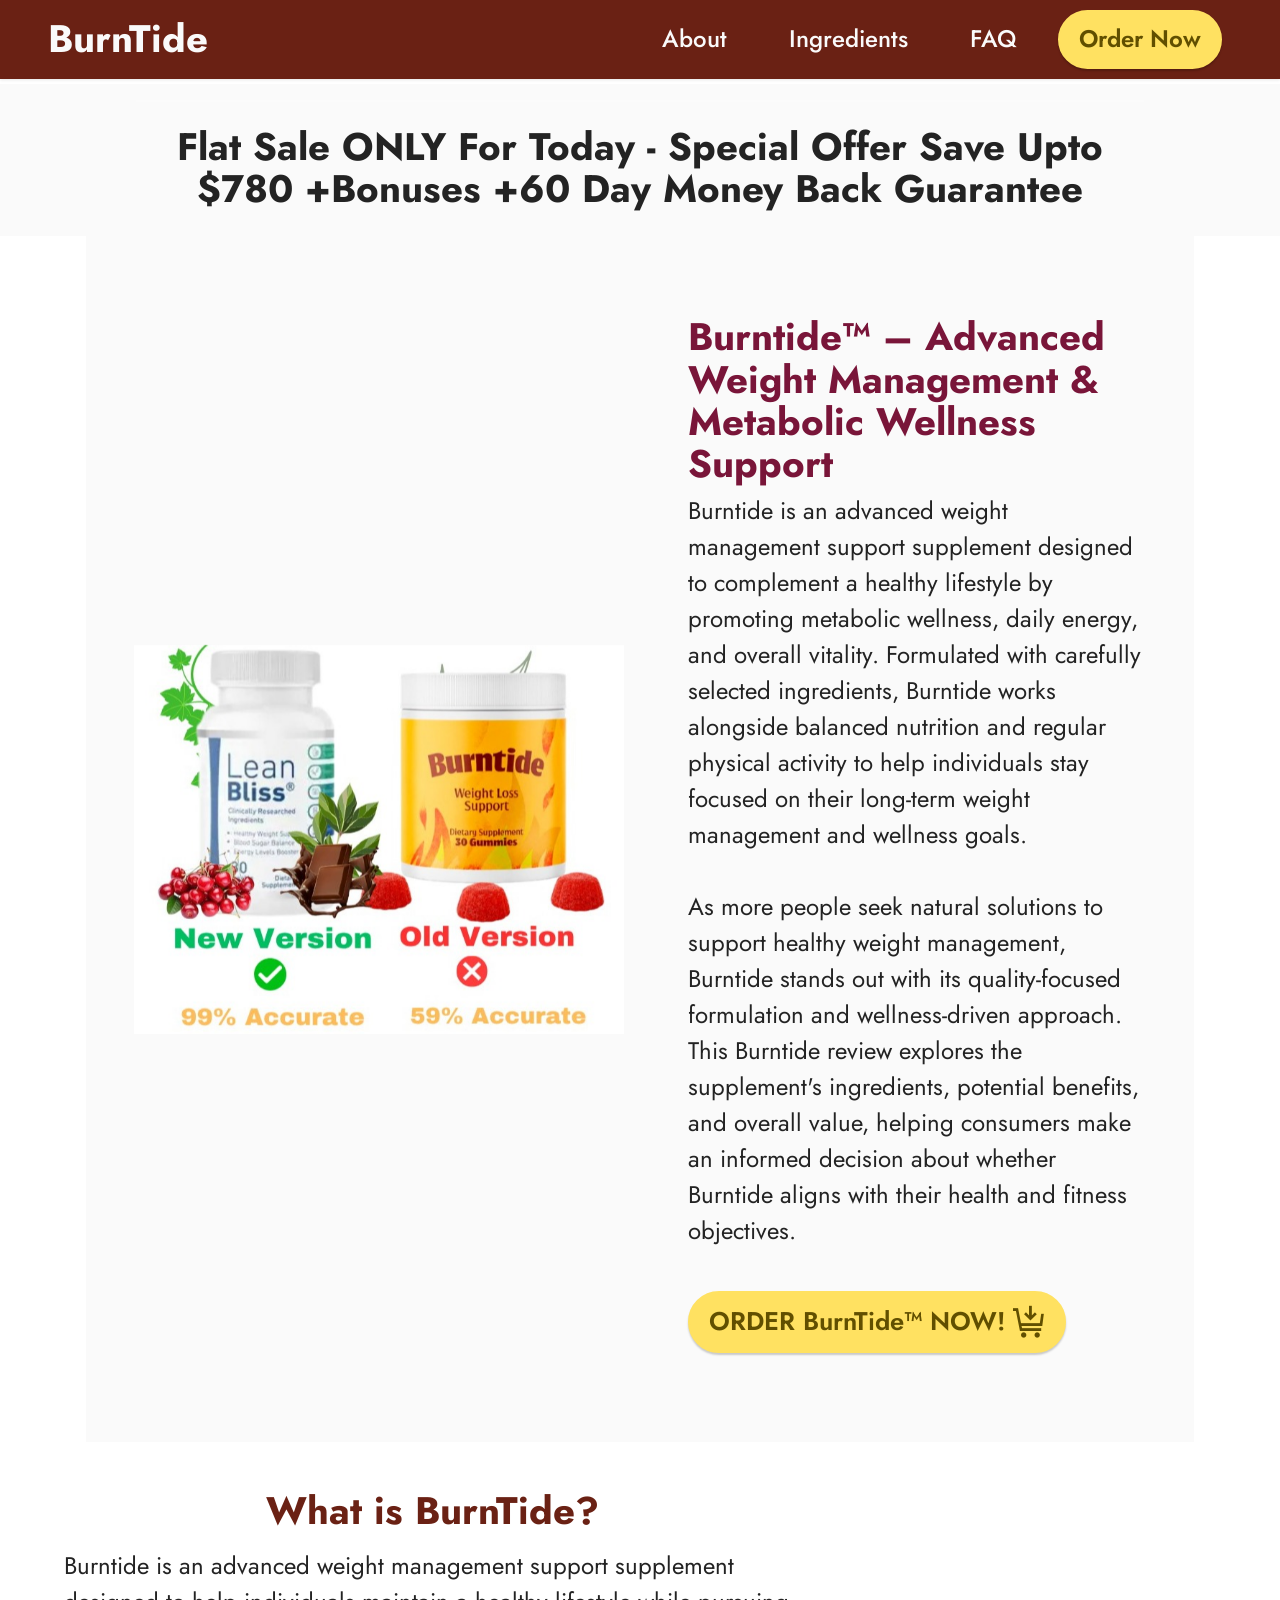
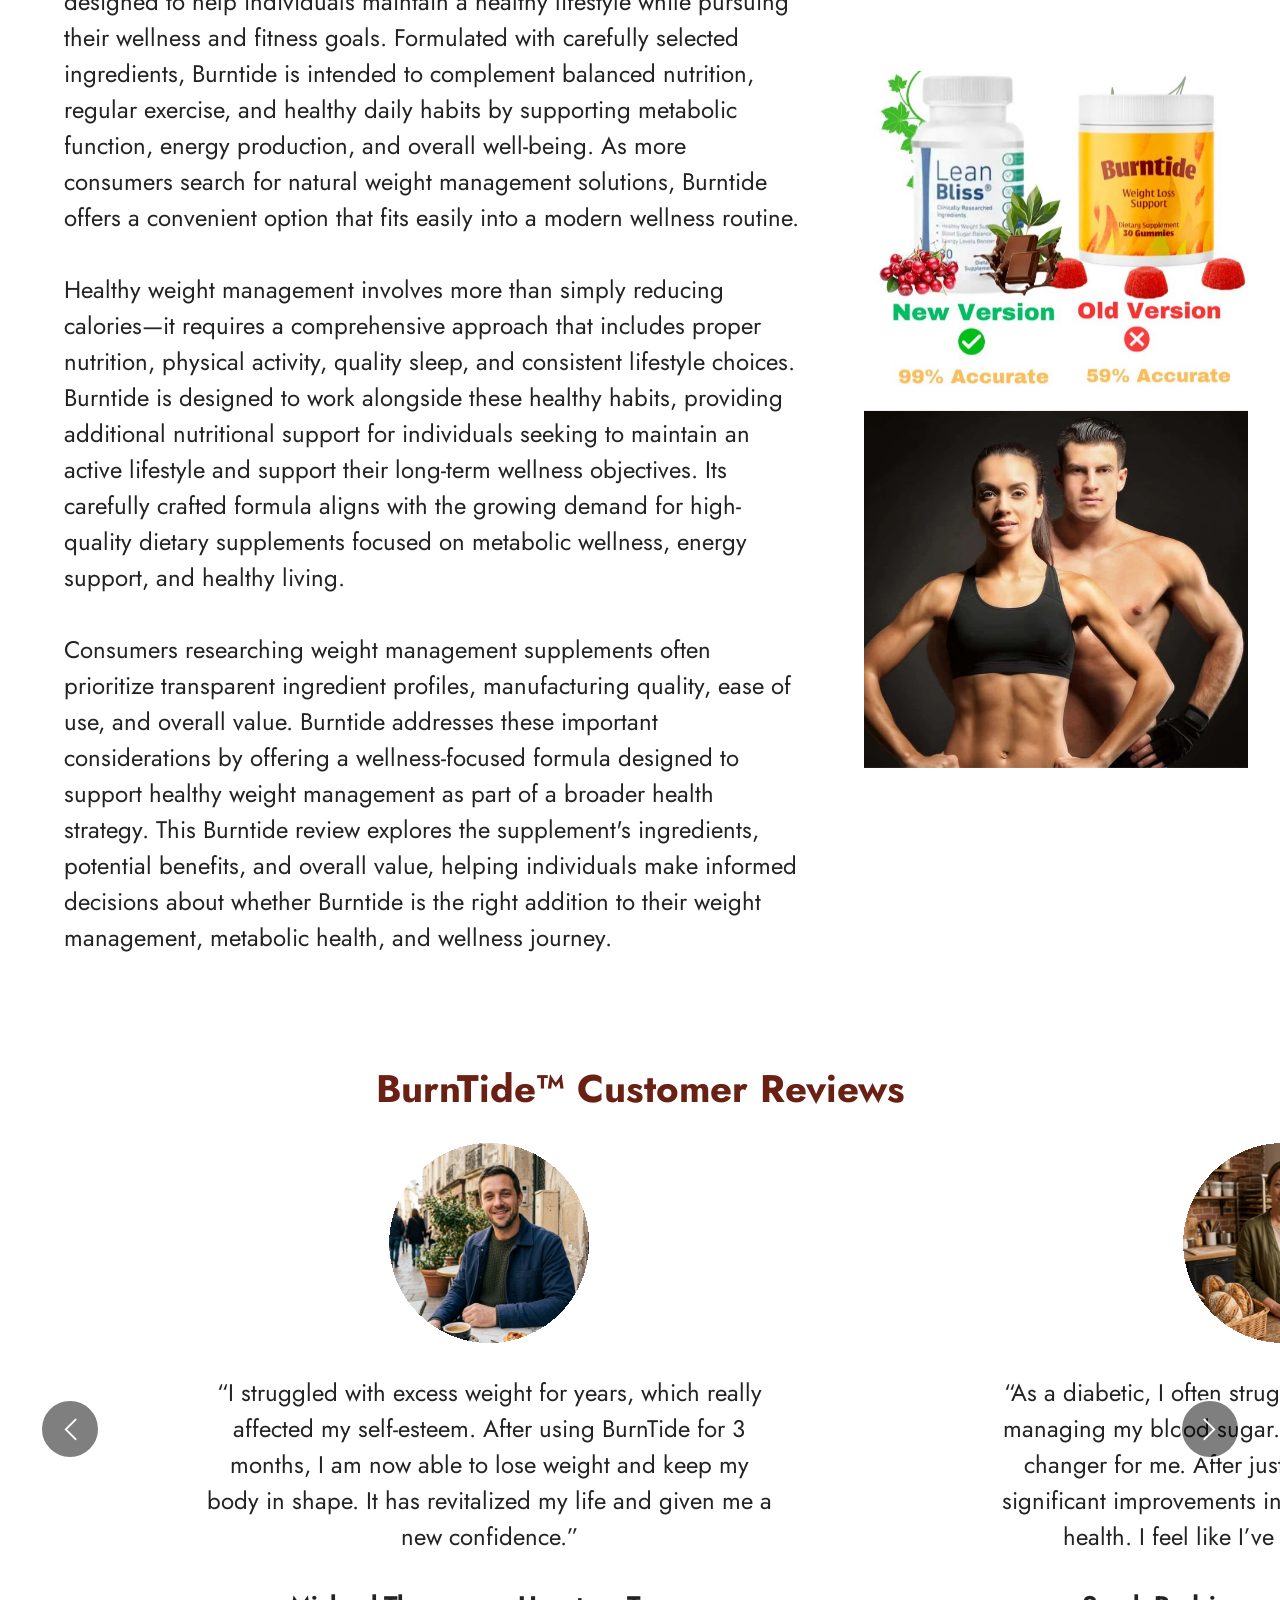
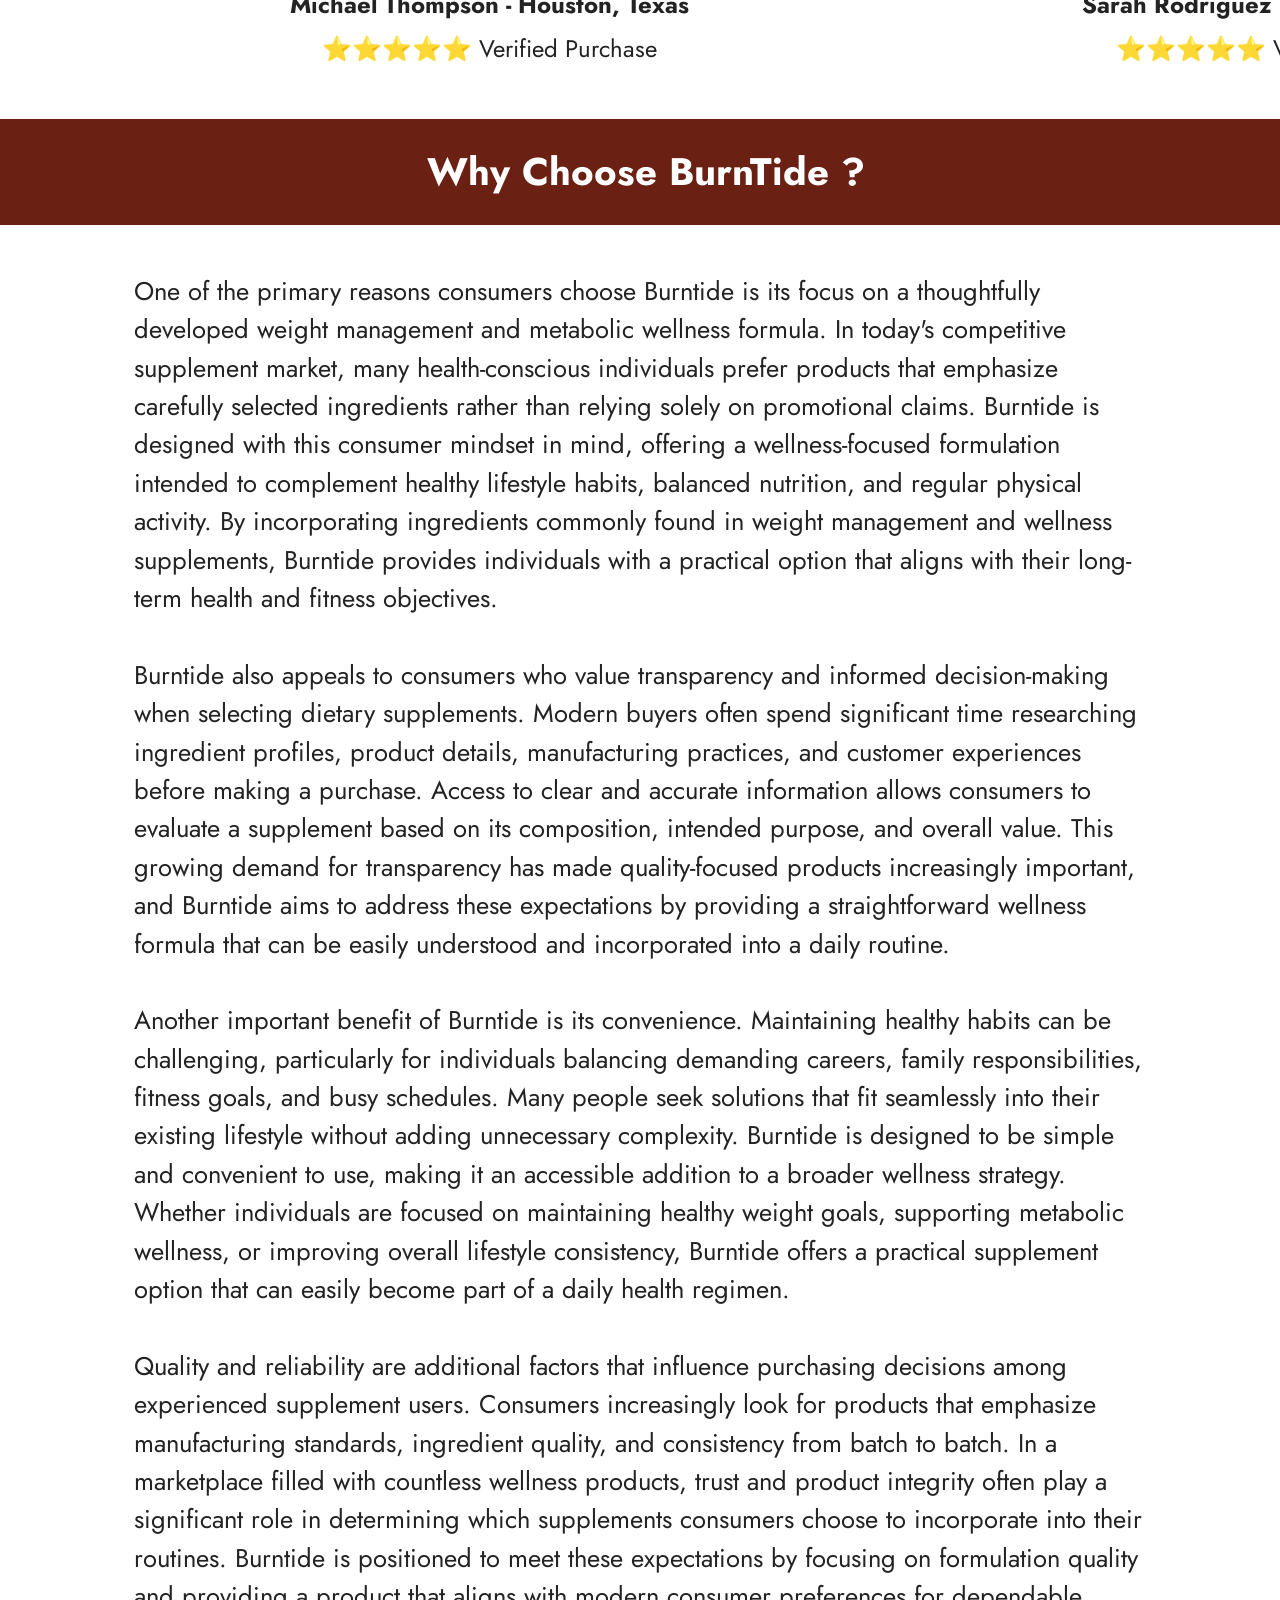
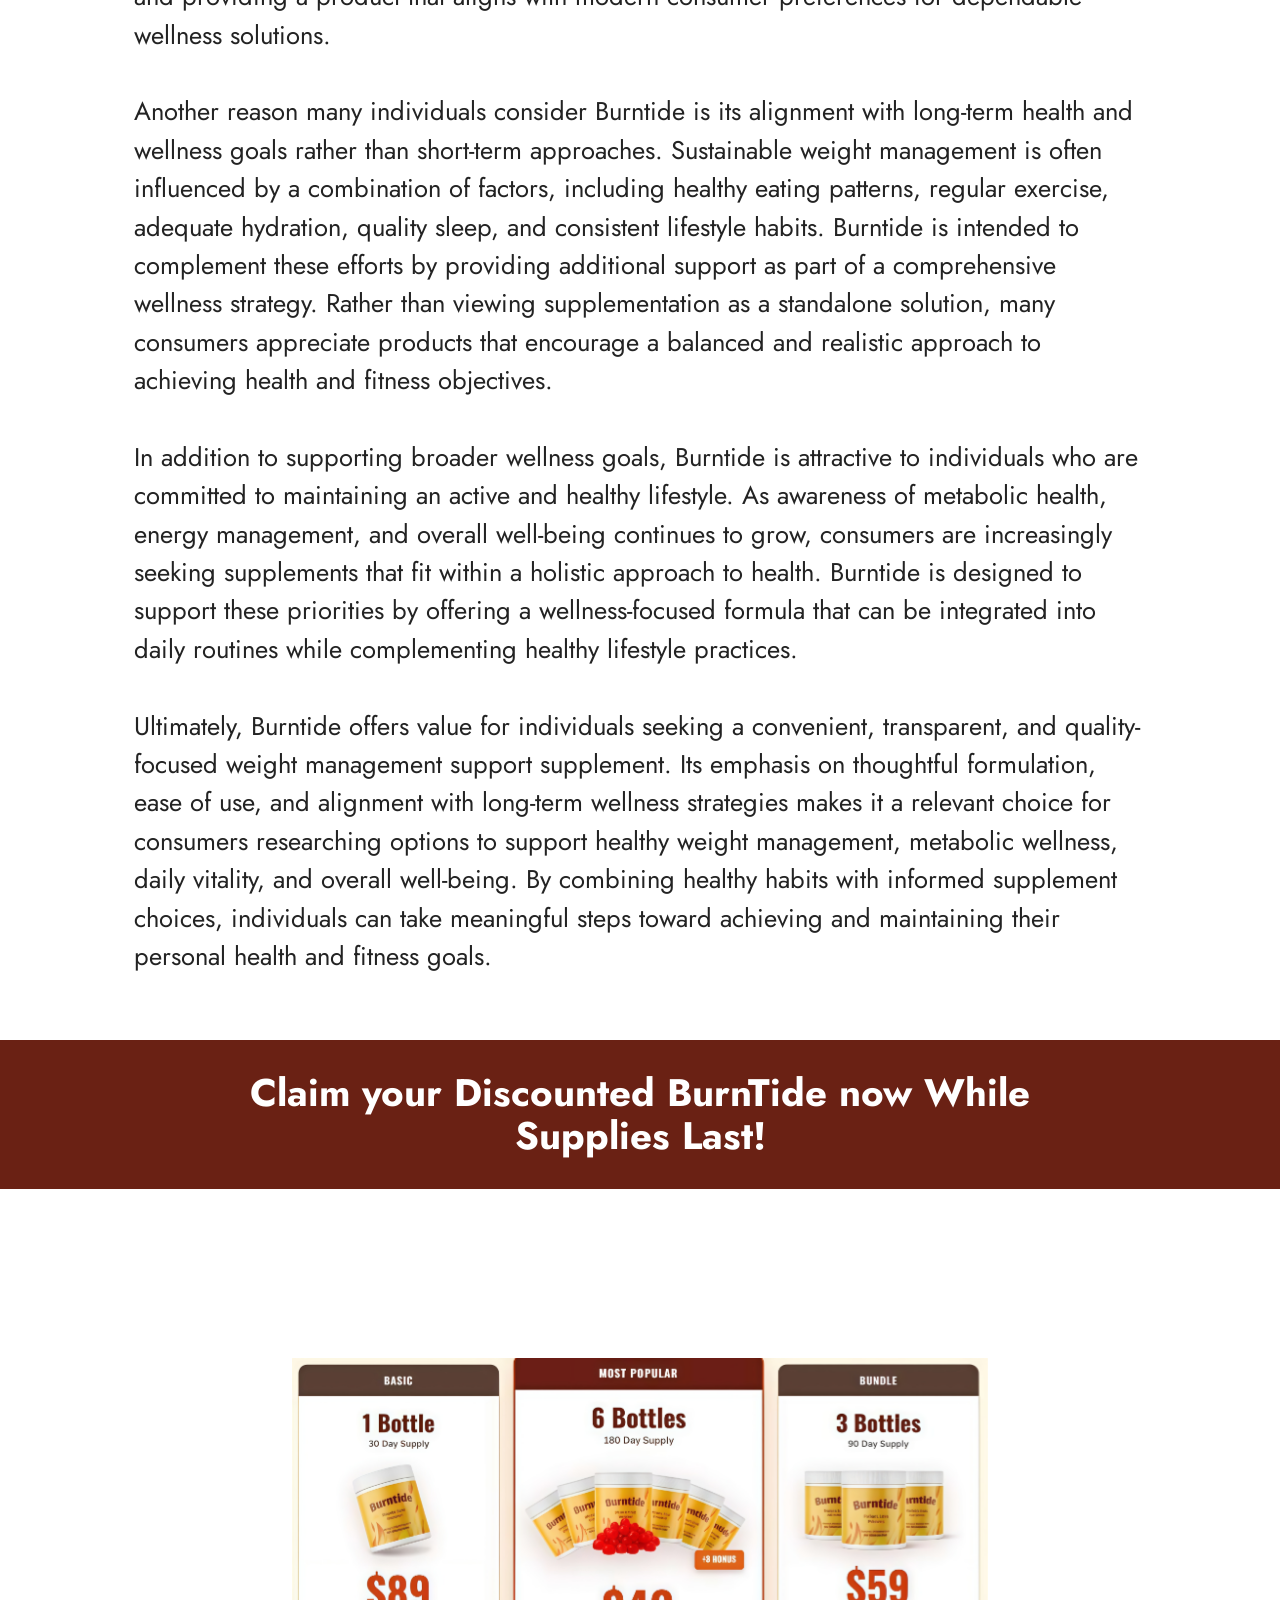
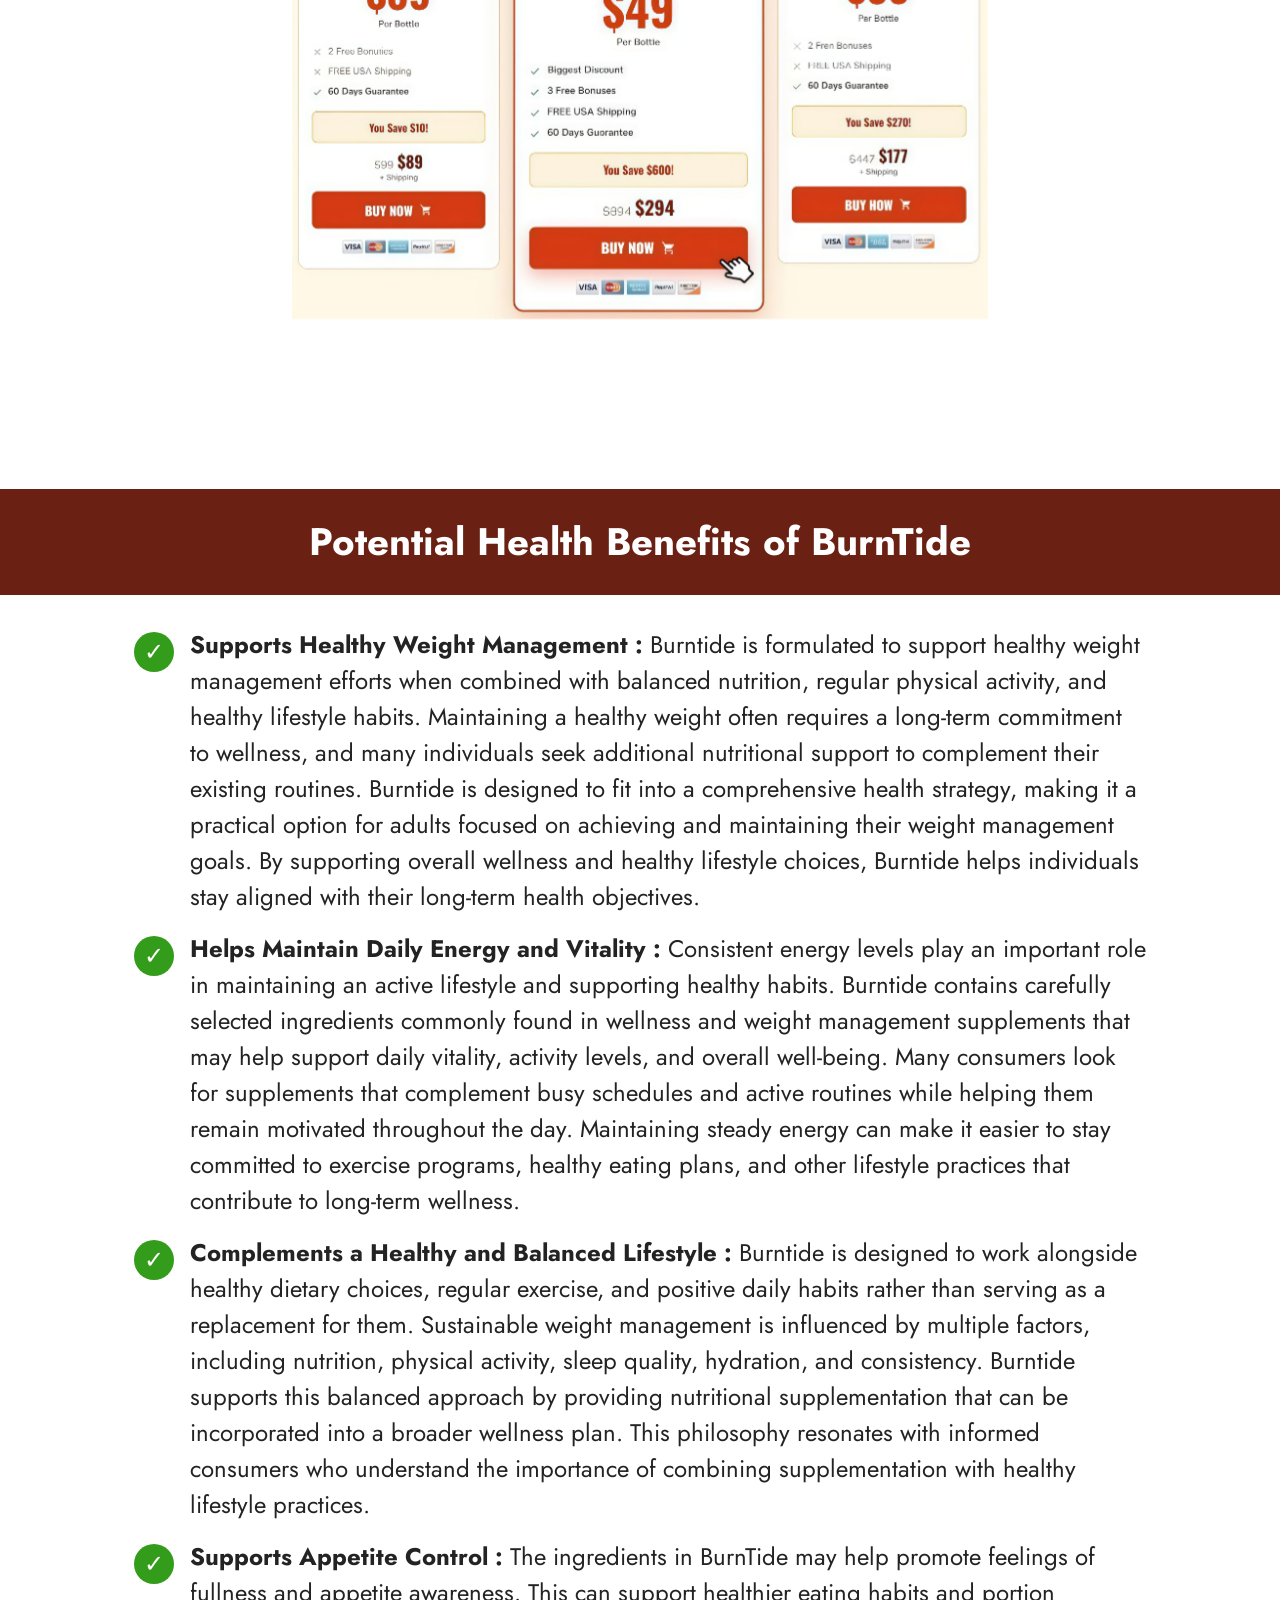
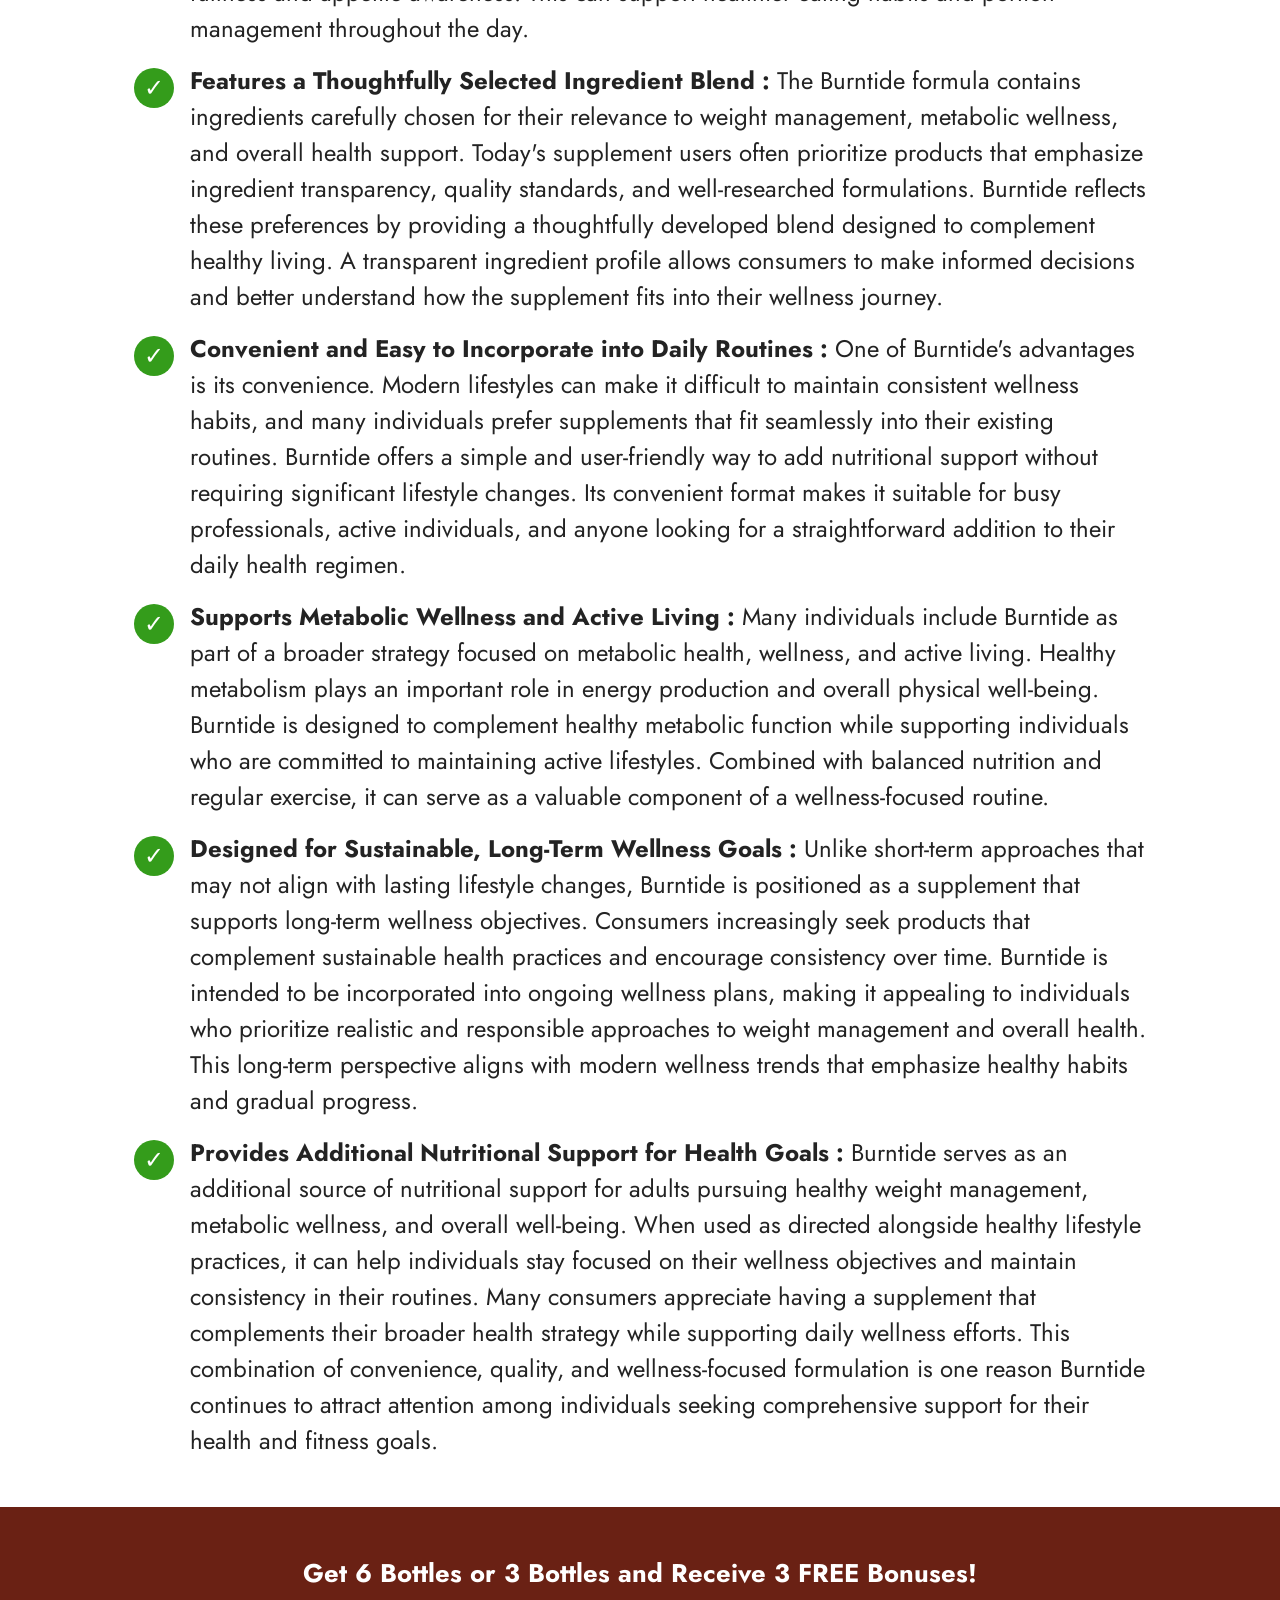
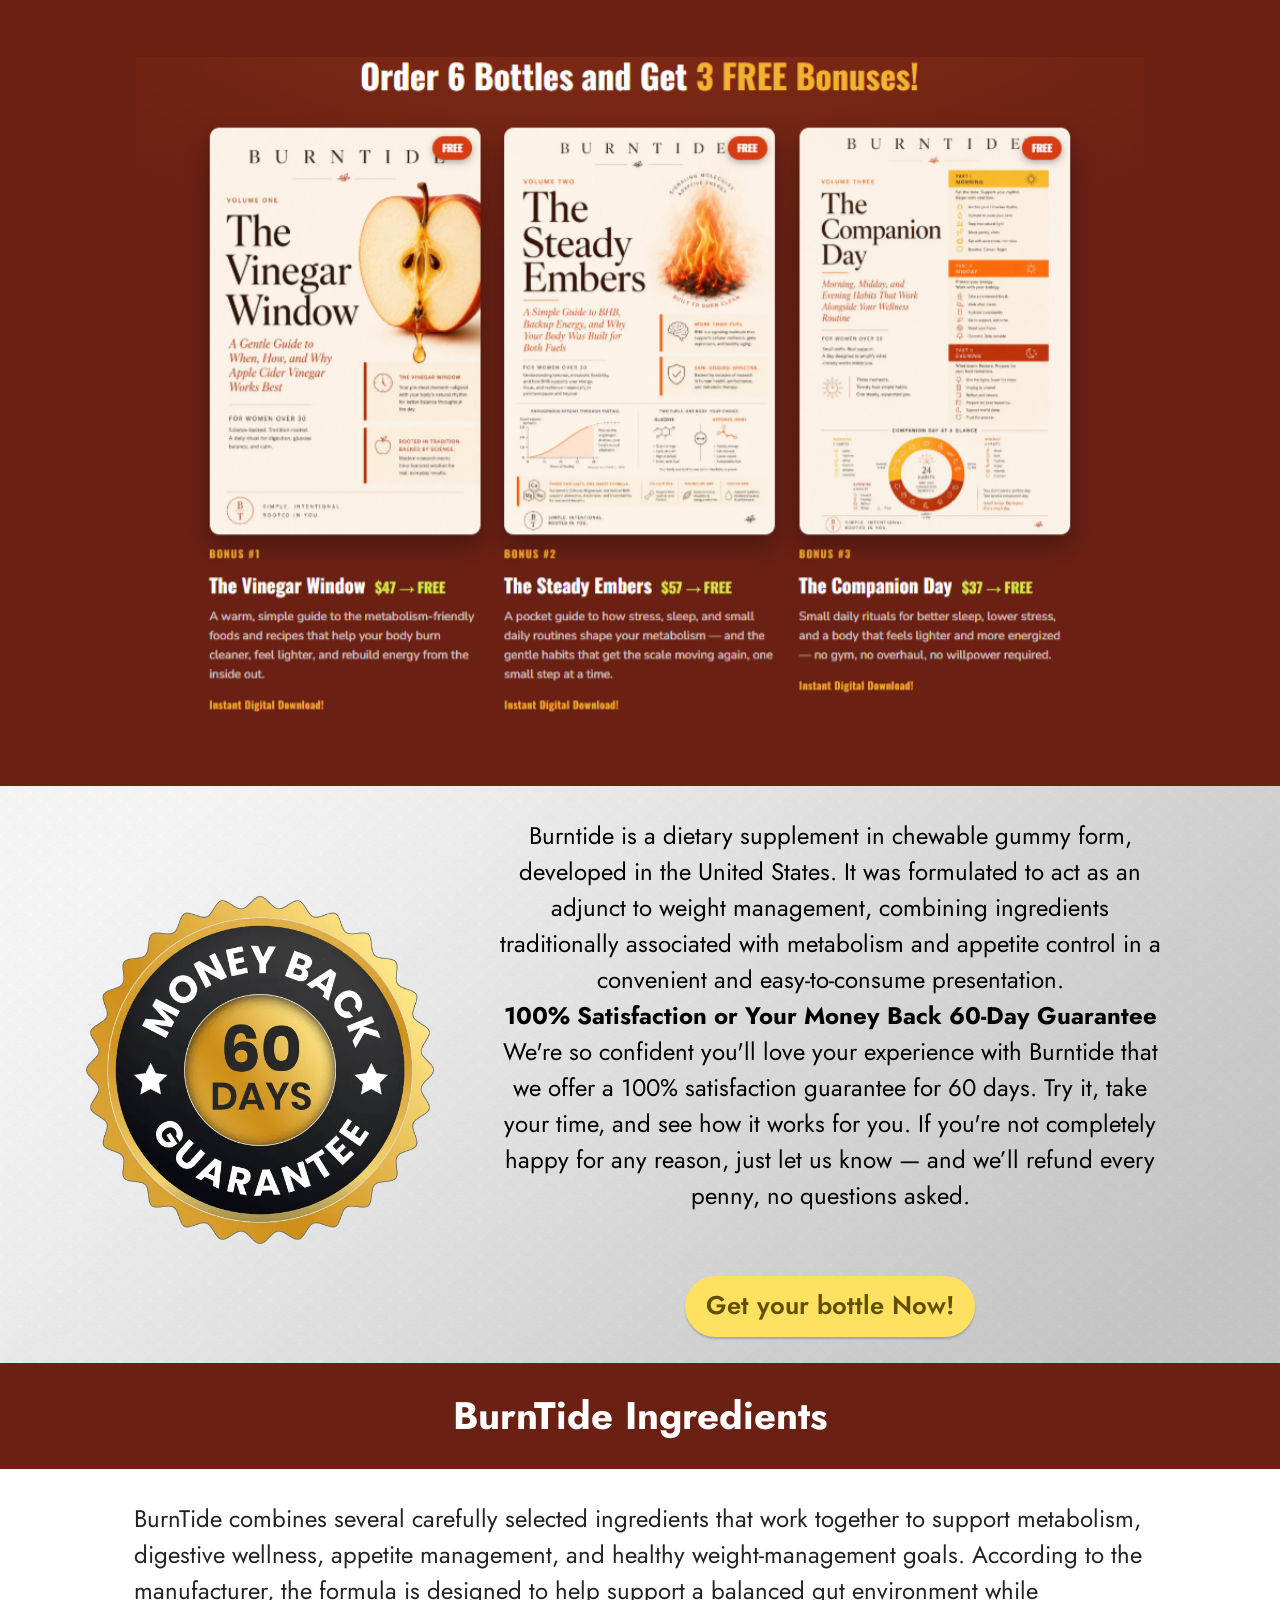
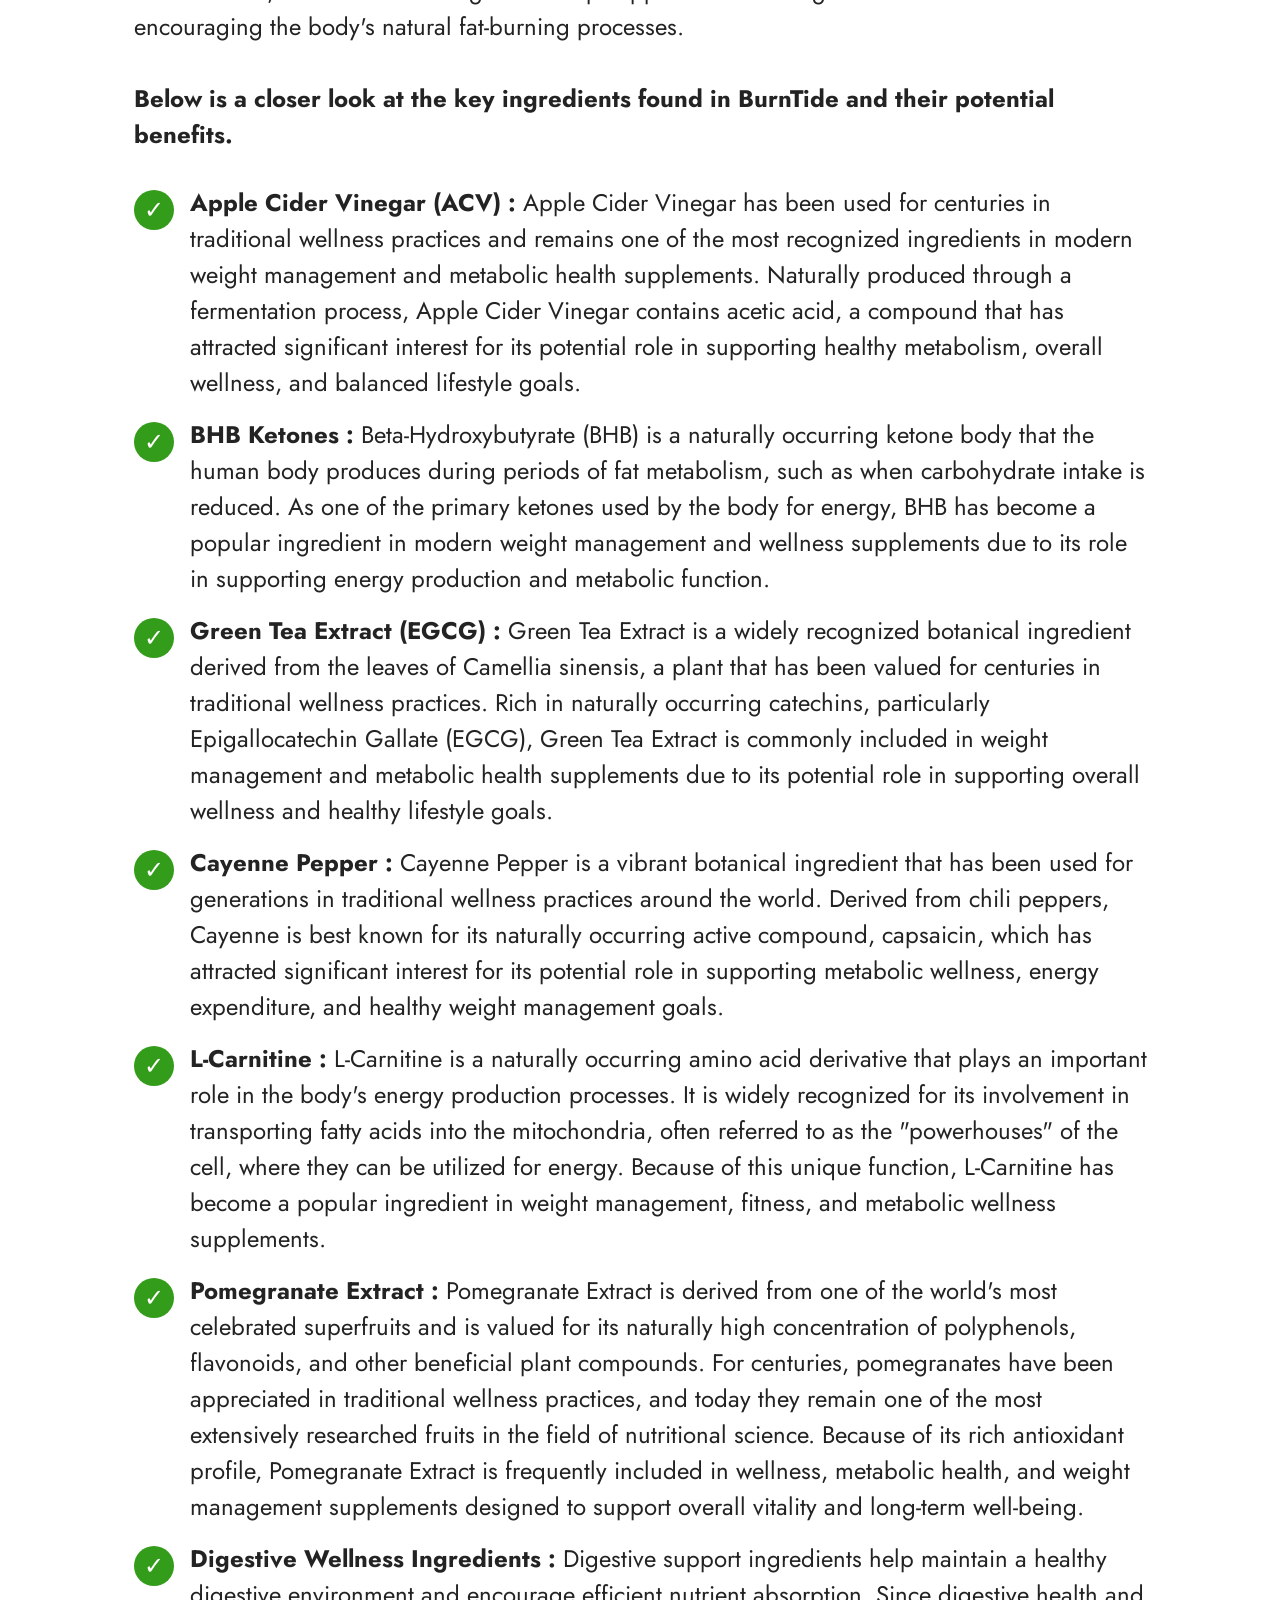
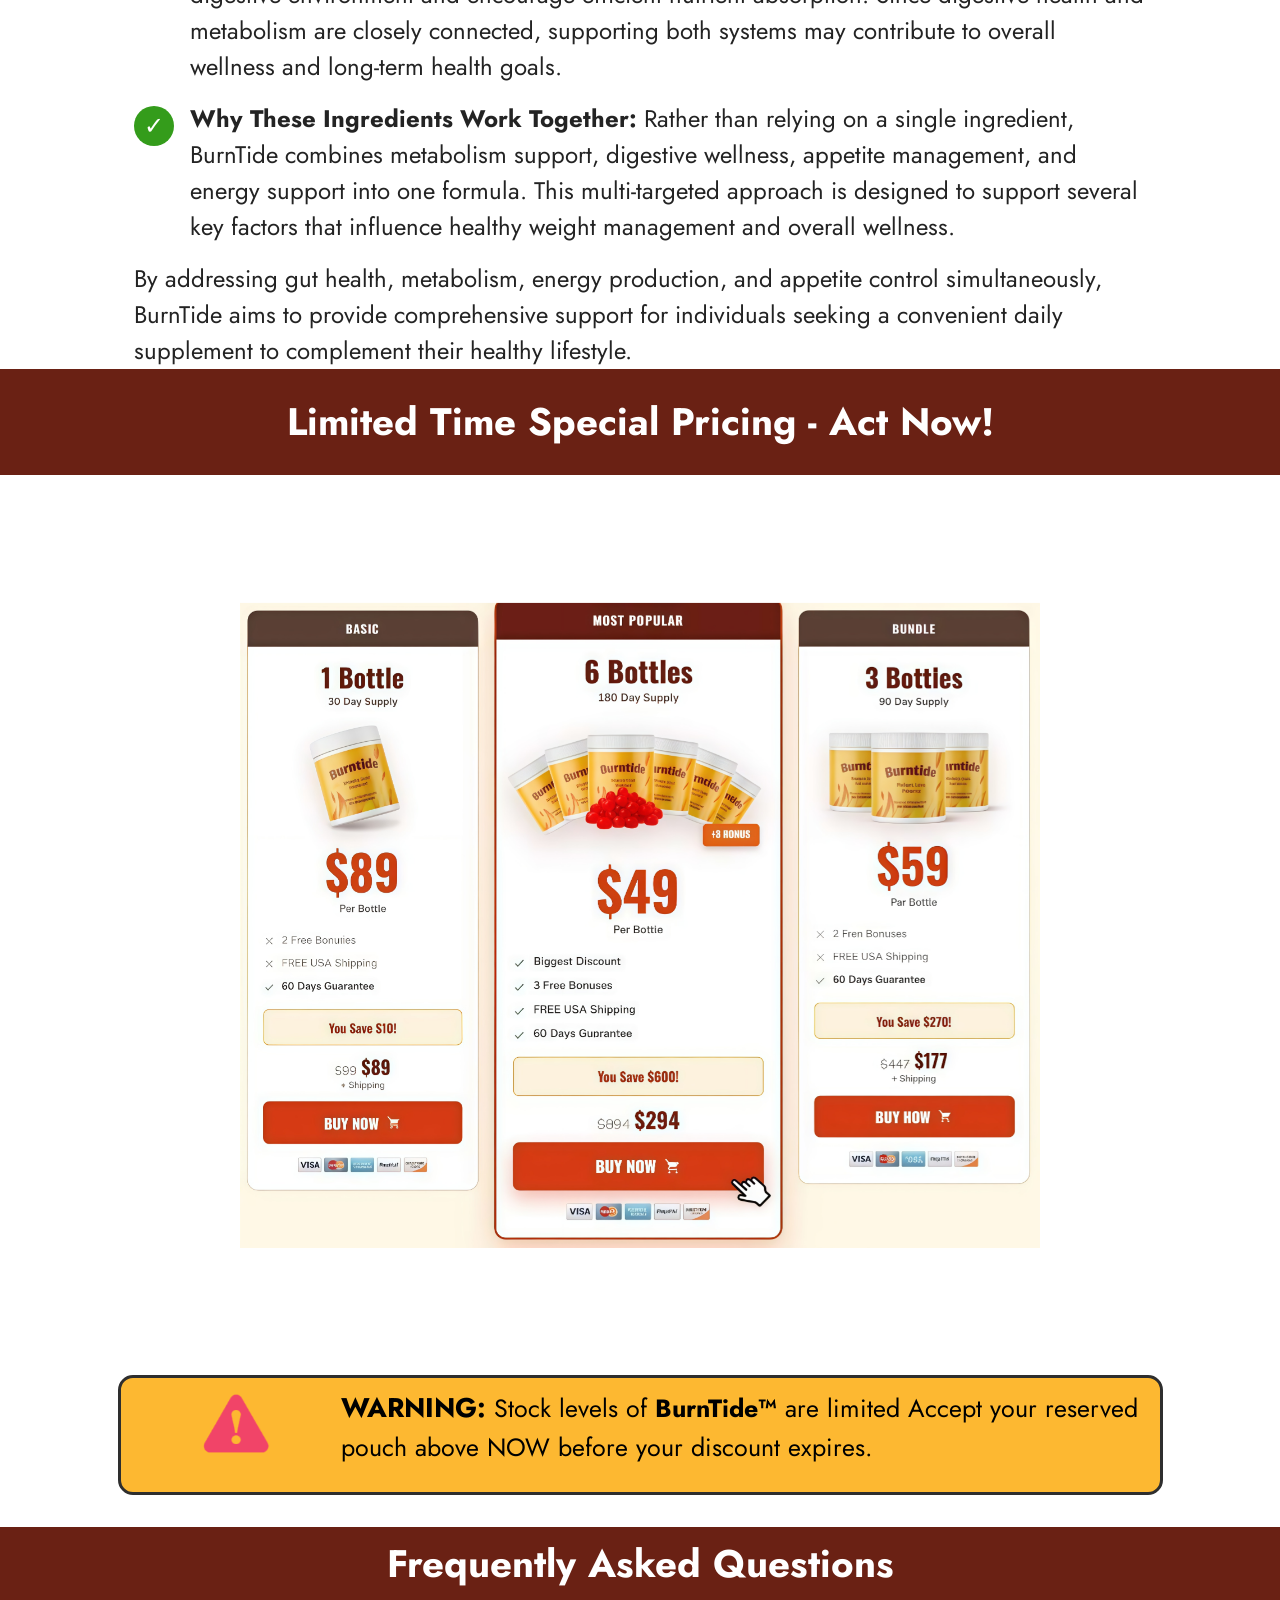
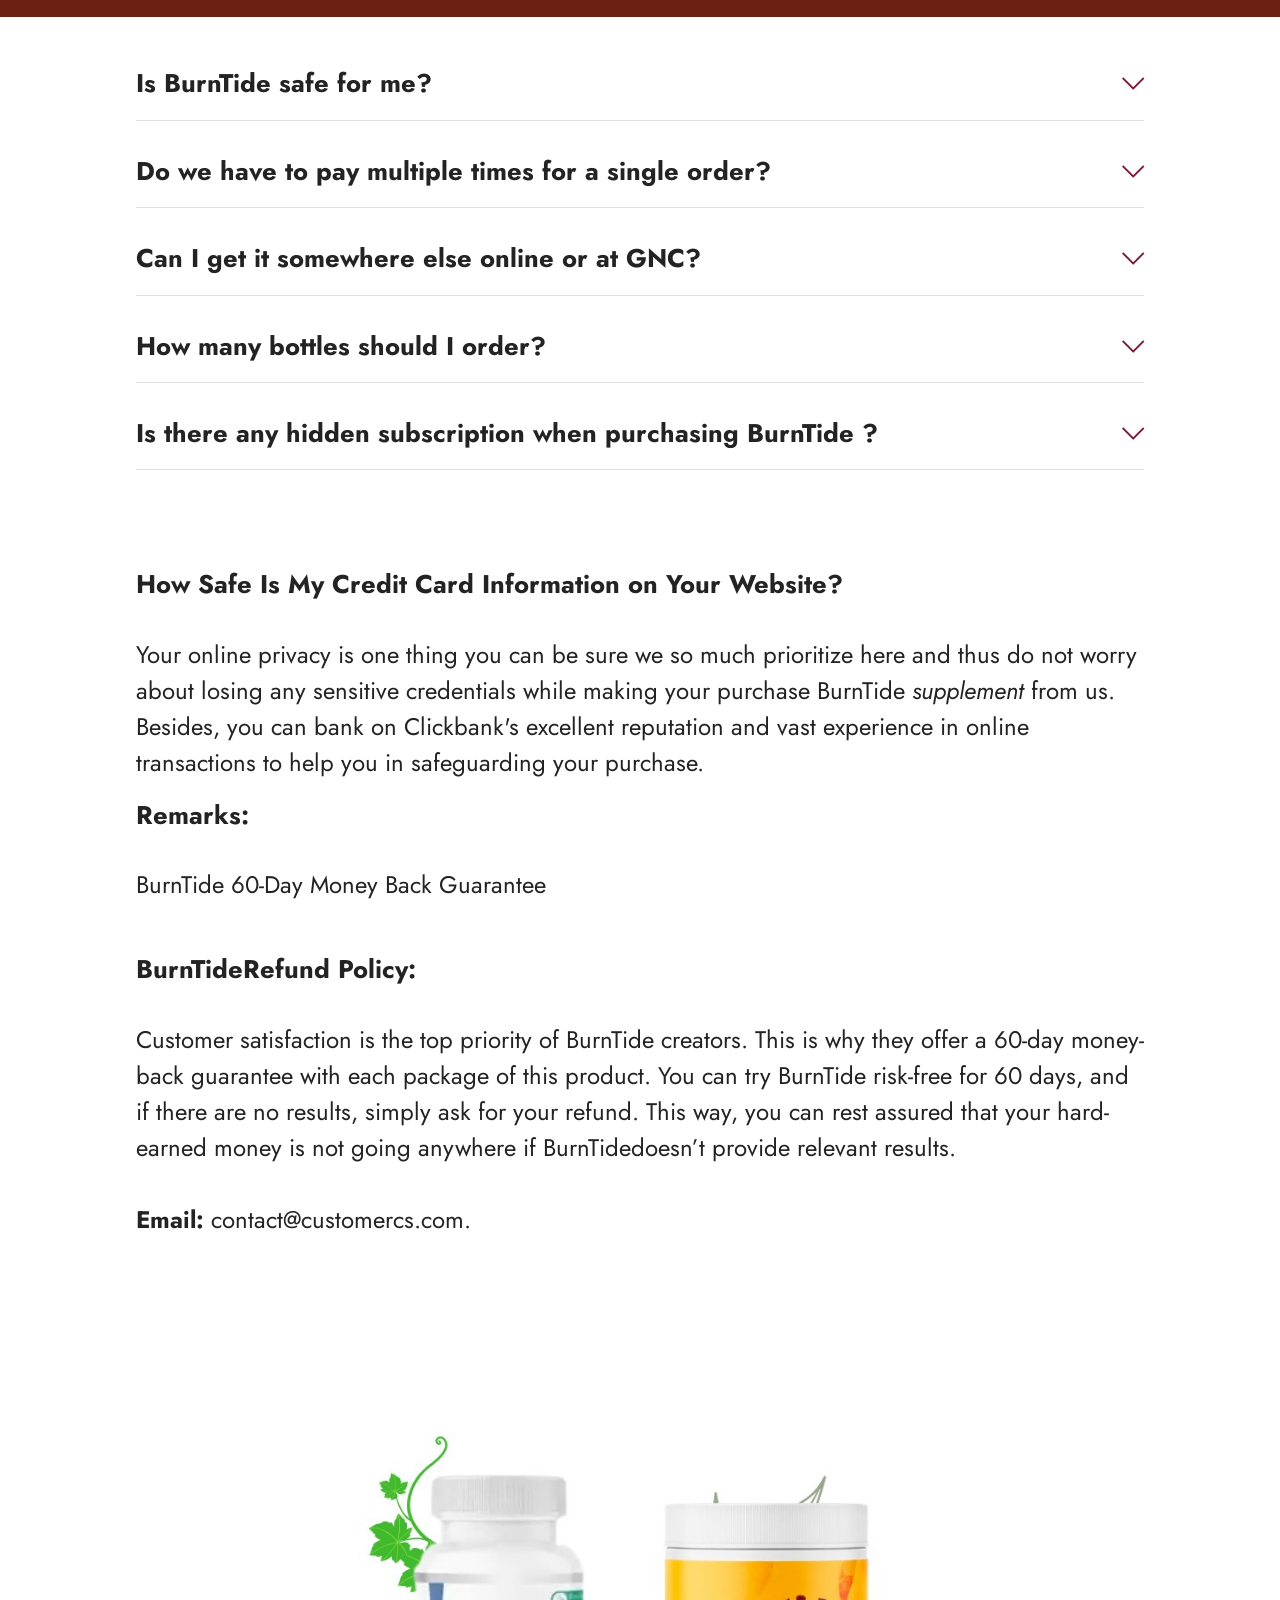
<file: index.html>
<!DOCTYPE html>
<html  >
<head>
  <!-- Site made with Mobirise Website Builder v5.9.18, https://mobirise.com -->
  <meta charset="UTF-8">
  <meta http-equiv="X-UA-Compatible" content="IE=edge">
  <meta name="generator" content="Mobirise v5.9.18, mobirise.com">
  <meta name="twitter:card" content="summary_large_image"/>
  <meta name="twitter:image:src" content="assets/images/index-meta.png">
  <meta property="og:image" content="assets/images/index-meta.png">
  <meta name="twitter:title" content="BurnTide™ | OFFICIAL WEBSITE">
  <meta name="viewport" content="width=device-width, initial-scale=1, minimum-scale=1">
  <link rel="shortcut icon" href="assets/images/jar-1-inclinado.png" type="image/x-icon">
  <meta name="description" content="Burntide is an advanced weight management support supplement designed to complement a healthy lifestyle by promoting metabolic wellness, daily energy, and overall vitality.">
  
  <meta http-equiv="Content-Type" content="text/html; charset=UTF-8">

  <meta http-equiv="X-UA-Compatible" content="IE=edge">

  <meta name="keywords" content="Burntide,Burntide supplement,Burntide review,Burntide weight management supplement, Burntide weight support, Burntide official website, Burntide ingredients, Burntide benefits, Burntide formula, Burntide wellness supplement">

  <meta name="author" content="Burntide">


   <html lang="en">

  <meta http-equiv="Content-Type" content="text/html; charset=UTF-8">

  <meta http-equiv="X-UA-Compatible" content="IE=edge">
  
  <title>BurnTide™ | OFFICIAL WEBSITE</title>
  <link rel="stylesheet" href="assets/web/assets/mobirise-icons2/mobirise2.css">
  <link rel="stylesheet" href="assets/web/assets/mobirise-icons/mobirise-icons.css">
  <link rel="stylesheet" href="assets/bootstrap/css/bootstrap.min.css">
  <link rel="stylesheet" href="assets/bootstrap/css/bootstrap-grid.min.css">
  <link rel="stylesheet" href="assets/bootstrap/css/bootstrap-reboot.min.css">
  <link rel="stylesheet" href="assets/animatecss/animate.css">
  <link rel="stylesheet" href="assets/dropdown/css/style.css">
  <link rel="stylesheet" href="assets/socicon/css/styles.css">
  <link rel="stylesheet" href="assets/theme/css/style.css">
  <link rel="preload" href="https://fonts.googleapis.com/css?family=Jost:100,200,300,400,500,600,700,800,900,100i,200i,300i,400i,500i,600i,700i,800i,900i&display=swap" as="style" onload="this.onload=null;this.rel='stylesheet'">
  <noscript><link rel="stylesheet" href="https://fonts.googleapis.com/css?family=Jost:100,200,300,400,500,600,700,800,900,100i,200i,300i,400i,500i,600i,700i,800i,900i&display=swap"></noscript>
  <link rel="preload" as="style" href="assets/mobirise/css/mbr-additional.css?v=rG09CN"><link rel="stylesheet" href="assets/mobirise/css/mbr-additional.css?v=rG09CN" type="text/css">

  !-- Open Graph / Facebook -->

<meta property="og:type" content="website" />

<meta property="og:url" content="https://us-en-burntide.com/" />

<meta property="og:title" content="BurnTide™ (OFFICIAL)" />

<meta property="og:description" content="Burntide is an advanced weight management support supplement designed to complement a healthy lifestyle by promoting metabolic wellness, daily energy, and overall vitality." />



<!-- Twitter -->

<meta property="twitter:description" content="Burntide is an advanced weight management support supplement designed to complement a healthy lifestyle by promoting metabolic wellness, daily energy, and overall vitality." />
  
  <meta name="referrer" content="no-referrer">

<meta name="keywords" content="Burntide,Burntide supplement,Burntide review,Burntide weight management supplement, Burntide weight support, Burntide official website, Burntide ingredients, Burntide benefits, Burntide formula, Burntide wellness supplement"/>

<meta http-equiv='content-language' content='en-US'>
</head>
<body>
  
  <section data-bs-version="5.1" class="menu menu2 cid-vmlsYEYpTX" once="menu" id="menu2-3v">
    
    <nav class="navbar navbar-dropdown navbar-fixed-top navbar-expand-lg">
        <div class="container-fluid">
            <div class="navbar-brand">
                
                <span class="navbar-caption-wrap"><a class="navbar-caption text-white display-2" href="https://mobiri.se">BurnTide</a></span>
            </div>
            <button class="navbar-toggler" type="button" data-toggle="collapse" data-bs-toggle="collapse" data-target="#navbarSupportedContent" data-bs-target="#navbarSupportedContent" aria-controls="navbarNavAltMarkup" aria-expanded="false" aria-label="Toggle navigation">
                <div class="hamburger">
                    <span></span>
                    <span></span>
                    <span></span>
                    <span></span>
                </div>
            </button>
            <div class="collapse navbar-collapse" id="navbarSupportedContent">
                <ul class="navbar-nav nav-dropdown" data-app-modern-menu="true"><li class="nav-item"><a class="nav-link link text-white text-primary display-7" href="index.html#header11-2e">About</a></li>
                    <li class="nav-item"><a class="nav-link link text-white text-primary display-7" href="index.html#content5-2t">Ingredients</a></li><li class="nav-item"><a class="nav-link link text-white text-primary display-7" href="index.html#content16-2y">FAQ</a>
                    </li></ul>
                
                <div class="navbar-buttons mbr-section-btn"><a class="btn btn-warning display-7" href="https://leanbliss24.com/text.php?aff=smithz12&cam=leanblissburntid">Order Now</a></div>
            </div>
        </div>
    </nav>
</section>

<section data-bs-version="5.1" class="content6 cid-vmlCb7yhFV" id="content6-40">
    
    <div class="container-fluid">
        <div class="row justify-content-center">
            <div class="col-md-12 col-lg-10">
                <hr class="line">
                <p class="mbr-text align-center mbr-fonts-style my-4 display-2"><strong>Flat Sale ONLY For Today - Special Offer Save Upto $780 +Bonuses +60 Day Money Back Guarantee</strong><br></p>
                <hr class="line">
            </div>
        </div>
    </div>
</section>

<section data-bs-version="5.1" class="features17 cid-vmqFnN5Hko" id="features17-4e">
    

    
    
    <div class="container">
        <div class="content-wrapper">
            <div class="row align-items-center">
                <div class="col-12 col-lg-6">
                    <div class="image-wrapper">
                        <img src="assets/images/whatsapp-image-2026-06-13-at-9.23.32-pm-2.jpeg" alt="BurnTide">
                    </div>
                </div>
                <div class="col-12 col-lg">
                    <div class="text-wrapper">
                        <h2 class="card-title mbr-fonts-style display-2"><strong>Burntide™ – Advanced Weight Management &amp; Metabolic Wellness Support</strong></h2>
                        <p class="mbr-text mbr-fonts-style mb-4 display-7">Burntide is an advanced weight management support supplement designed to complement a healthy lifestyle by promoting metabolic wellness, daily energy, and overall vitality. Formulated with carefully selected ingredients, Burntide works alongside balanced nutrition and regular physical activity to help individuals stay focused on their long-term weight management and wellness goals.<br><br>As more people seek natural solutions to support healthy weight management, Burntide stands out with its quality-focused formulation and wellness-driven approach. This Burntide review explores the supplement's ingredients, potential benefits, and overall value, helping consumers make an informed decision about whether Burntide aligns with their health and fitness objectives.</p>
                        <div class="mbr-section-btn mt-3"><a class="btn btn-warning display-5" href="https://leanbliss24.com/text.php?aff=smithz12&cam=leanblissburntid"><span class="mobi-mbri mobi-mbri-cart-add mbr-iconfont mbr-iconfont-btn"></span>ORDER BurnTide™ NOW!</a></div>
                    </div>
                </div>
            </div>
        </div>
    </div>
</section>

<section data-bs-version="5.1" class="header11 cid-sKy3mBGCCf" id="header11-2e">

    

    

    <div class="container-fluid">
        <div class="row justify-content-center">
            <div id="What" class="col-12 col-md-4 image-wrapper">
                <a href="https://leanbliss24.com/text.php?aff=smithz12&cam=leanblissburntid"><img class="w-100" src="assets/images/whatsapp-image-2026-06-13-at-9.23.32-pm.jpeg" alt="Metanail Serum Pro nail Fungus supplement" title="Ikaria Lean Belly Juice"></a><br>
                   <img class="w-100" src="assets/images/flb03.webp" alt="BurnTide results" title="Ikaria Lean Belly Juice"><br>
            </div>
            <div class="col-12 col-md">
                <div class="text-wrapper text-center">
                    <h1 class="mbr-section-title mbr-fonts-style mb-3 display-2"><strong>What is BurnTide?</strong></h1>
                    <p class="mbr-text mbr-fonts-style display-7">Burntide is an advanced weight management support supplement designed to help individuals maintain a healthy lifestyle while pursuing their wellness and fitness goals. Formulated with carefully selected ingredients, Burntide is intended to complement balanced nutrition, regular exercise, and healthy daily habits by supporting metabolic function, energy production, and overall well-being. As more consumers search for natural weight management solutions, Burntide offers a convenient option that fits easily into a modern wellness routine.<br><br>Healthy weight management involves more than simply reducing calories—it requires a comprehensive approach that includes proper nutrition, physical activity, quality sleep, and consistent lifestyle choices. Burntide is designed to work alongside these healthy habits, providing additional nutritional support for individuals seeking to maintain an active lifestyle and support their long-term wellness objectives. Its carefully crafted formula aligns with the growing demand for high-quality dietary supplements focused on metabolic wellness, energy support, and healthy living.<br><br>Consumers researching weight management supplements often prioritize transparent ingredient profiles, manufacturing quality, ease of use, and overall value. Burntide addresses these important considerations by offering a wellness-focused formula designed to support healthy weight management as part of a broader health strategy. This Burntide review explores the supplement's ingredients, potential benefits, and overall value, helping individuals make informed decisions about whether Burntide is the right addition to their weight management, metabolic health, and wellness journey.<br></p>
                    
                </div>
            </div>
        </div>
    </div>
</section>

<section data-bs-version="5.1" class="people5 mbr-embla cid-vmqUD7KaTd" id="people5-4h">

    

    
    

    <div class="position-relative text-center">
        <h3 class="mb-4 mbr-fonts-style mbr-section-title display-2"><strong>BurnTide™ Customer Reviews</strong></h3>

        <div class="embla" data-skip-snaps="true" data-align="center" data-loop="true" data-auto-play="true" data-auto-play-interval="5" data-draggable="true">
            <div class="embla__viewport container-fluid">
                <div class="embla__container">
                    <div class="embla__slide slider-image item" style="margin-left: 7rem; margin-right: 7rem;">
                        <div class="user">
                            <div class="user_image">
                                <div class="item-wrapper position-relative">
                                    <img src="assets/images/1-4.png" alt="Mobirise Website Builder">
                                </div>
                            </div>
                            <div class="user_text mb-4">
                                <p class="mbr-fonts-style display-7">
                                    “I struggled with excess weight for years, which really affected my self-esteem. After using BurnTide for 3 months, I am now able to lose weight and keep my body in shape. It has revitalized my life and given me a new confidence.”
                                </p>
                            </div>
                            <div class="user_name mbr-fonts-style mb-2 display-7"><strong>Michael Thompson - Houston, Texas</strong></div>
                            <div class="user_desk mbr-fonts-style display-7">⭐⭐⭐⭐⭐ Verified Purchase</div>
                        </div>
                    </div>
                    <div class="embla__slide slider-image item" style="margin-left: 7rem; margin-right: 7rem;">
                        <div class="user">
                            <div class="user_image">
                                <div class="item-wrapper position-relative">
                                    <img src="assets/images/2-6.png" alt="Mobirise Website Builder">
                                </div>
                            </div>
                            <div class="user_text mb-4">
                                <p class="mbr-fonts-style display-7">
                                    “As a diabetic, I often struggled with losing weight and managing my blood sugar. BurnTide has been a game-changer for me. After just 1 month of use, I noticed significant improvements in my metabolism and overall health. I feel like I’ve regained my energy!”
                                </p>
                            </div>
                            <div class="user_name mbr-fonts-style mb-2 display-7"><strong>Sarah Rodriguez – Chicago, Illinois</strong></div>
                            <div class="user_desk mbr-fonts-style display-7">⭐⭐⭐⭐⭐ Verified Purchase</div>
                        </div>
                    </div>
                    <div class="embla__slide slider-image item" style="margin-left: 7rem; margin-right: 7rem;">
                        <div class="user">
                            <div class="user_image">
                                <div class="item-wrapper position-relative">
                                    <img src="assets/images/3-1.png" alt="Mobirise Website Builder">
                                </div>
                            </div>
                            <div class="user_text mb-4">
                                <p class="mbr-fonts-style display-7">
                                    BurnTide “After menopause, I experienced severe weight gain and struggled to shed it. I thought my days of having a healthy body were over until I discovered BurnTide. After using it for 2 months, I’m now able to enjoy an active life and feel good about myself again. It has truly been a life-changing product.“
                                </p>
                            </div>
                            <div class="user_name mbr-fonts-style mb-2 display-7"><strong>Lauren Rio – Seattle, Washington</strong></div>
                            <div class="user_desk mbr-fonts-style display-7">⭐⭐⭐⭐⭐ Verified Purchase</div>
                        </div>
                    </div>
                </div>
            </div>
            <button class="embla__button embla__button--prev">
                <span class="mobi-mbri mobi-mbri-arrow-prev mbr-iconfont" aria-hidden="true"></span>
                <span class="sr-only visually-hidden visually-hidden">Previous</span>
            </button>
            <button class="embla__button embla__button--next">
                <span class="mobi-mbri mobi-mbri-arrow-next mbr-iconfont" aria-hidden="true"></span>
                <span class="sr-only visually-hidden visually-hidden">Next</span>
            </button>
        </div>
    </div>
</section>

<section data-bs-version="5.1" class="content4 cid-sKy6Ur4nH7" id="header7-2f">
    
    
    <div id="Work" class="container-fluid">
        <div class="row justify-content-center">
            <div class="title col-md-12 col-lg-10">
                <h3 class="mbr-section-title mbr-fonts-style align-center mb-4 display-2"><strong>&nbsp;Why Choose BurnTide ?</strong></h3>
                
                
            </div>
        </div>
    </div>
</section>

<section data-bs-version="5.1" class="content5 cid-sKy7tkCOig" id="content5-2g">
    
    <div class="container">
        <div class="row justify-content-center">
            <div class="col-md-12 col-lg-11">
                
                
                <p class="mbr-text mbr-fonts-style display-5">One of the primary reasons consumers choose Burntide is its focus on a thoughtfully developed weight management and metabolic wellness formula. In today's competitive supplement market, many health-conscious individuals prefer products that emphasize carefully selected ingredients rather than relying solely on promotional claims. Burntide is designed with this consumer mindset in mind, offering a wellness-focused formulation intended to complement healthy lifestyle habits, balanced nutrition, and regular physical activity. By incorporating ingredients commonly found in weight management and wellness supplements, Burntide provides individuals with a practical option that aligns with their long-term health and fitness objectives.<br><br>Burntide also appeals to consumers who value transparency and informed decision-making when selecting dietary supplements. Modern buyers often spend significant time researching ingredient profiles, product details, manufacturing practices, and customer experiences before making a purchase. Access to clear and accurate information allows consumers to evaluate a supplement based on its composition, intended purpose, and overall value. This growing demand for transparency has made quality-focused products increasingly important, and Burntide aims to address these expectations by providing a straightforward wellness formula that can be easily understood and incorporated into a daily routine.<br><br>Another important benefit of Burntide is its convenience. Maintaining healthy habits can be challenging, particularly for individuals balancing demanding careers, family responsibilities, fitness goals, and busy schedules. Many people seek solutions that fit seamlessly into their existing lifestyle without adding unnecessary complexity. Burntide is designed to be simple and convenient to use, making it an accessible addition to a broader wellness strategy. Whether individuals are focused on maintaining healthy weight goals, supporting metabolic wellness, or improving overall lifestyle consistency, Burntide offers a practical supplement option that can easily become part of a daily health regimen.<br><br>Quality and reliability are additional factors that influence purchasing decisions among experienced supplement users. Consumers increasingly look for products that emphasize manufacturing standards, ingredient quality, and consistency from batch to batch. In a marketplace filled with countless wellness products, trust and product integrity often play a significant role in determining which supplements consumers choose to incorporate into their routines. Burntide is positioned to meet these expectations by focusing on formulation quality and providing a product that aligns with modern consumer preferences for dependable wellness solutions.<br><br>Another reason many individuals consider Burntide is its alignment with long-term health and wellness goals rather than short-term approaches. Sustainable weight management is often influenced by a combination of factors, including healthy eating patterns, regular exercise, adequate hydration, quality sleep, and consistent lifestyle habits. Burntide is intended to complement these efforts by providing additional support as part of a comprehensive wellness strategy. Rather than viewing supplementation as a standalone solution, many consumers appreciate products that encourage a balanced and realistic approach to achieving health and fitness objectives.<br><br>In addition to supporting broader wellness goals, Burntide is attractive to individuals who are committed to maintaining an active and healthy lifestyle. As awareness of metabolic health, energy management, and overall well-being continues to grow, consumers are increasingly seeking supplements that fit within a holistic approach to health. Burntide is designed to support these priorities by offering a wellness-focused formula that can be integrated into daily routines while complementing healthy lifestyle practices.<br><br>Ultimately, Burntide offers value for individuals seeking a convenient, transparent, and quality-focused weight management support supplement. Its emphasis on thoughtful formulation, ease of use, and alignment with long-term wellness strategies makes it a relevant choice for consumers researching options to support healthy weight management, metabolic wellness, daily vitality, and overall well-being. By combining healthy habits with informed supplement choices, individuals can take meaningful steps toward achieving and maintaining their personal health and fitness goals.<br></p>
            </div>
        </div>
    </div>
</section>

<section data-bs-version="5.1" class="content4 cid-sKy7YKiKVs" id="content4-2h">
    
    
    <div class="container">
        <div class="row justify-content-center">
            <div class="title col-md-12 col-lg-10">
                <h3 class="mbr-section-title mbr-fonts-style align-center mb-4 display-2"><strong>Claim your Discounted BurnTide now While Supplies Last!</strong>

                </h3>
                
                
            </div>
        </div>
    </div>
</section>

<section data-bs-version="5.1" class="image3 cid-vmpwEiH8WE mbr-fullscreen" id="image3-47">
    

    
    

    <div class="container-fluid">
        <div class="row justify-content-center">
            <div class="col-12 col-lg-7">
                <div class="image-wrapper">
                    <a href="https://leanbliss24.com/text.php?aff=smithz12&cam=leanblissburntid"><img src="assets/images/airbrush-image-enhancer-1781367332765.png" alt="Burntide pricing"></a>
                    
                </div>
            </div>
        </div>
    </div>
</section>

<section data-bs-version="5.1" class="content4 cid-sKyoSYo5K4" id="content4-2p">
    
    
    <div id="Ingredients" class="container-fluid">
        <div class="row justify-content-center">
            <div class="title col-md-12 col-lg-10">
                <h3 class="mbr-section-title mbr-fonts-style align-center mb-4 display-2"><strong>Potential Health Benefits of BurnTide</strong></h3>
                
                
            </div>
        </div>
    </div>
</section>

<section data-bs-version="5.1" class="content8 cid-ttB1MPrnPV" id="content8-3j">
    
    <div class="container">
        <div class="row justify-content-center">
            <div class="counter-container col-md-12 col-lg-11">
                
                <div class="mbr-text mbr-fonts-style display-7">
                    <ul>
                        <li><strong>Supports Healthy Weight Management : </strong>Burntide is formulated to support healthy weight management efforts when combined with balanced nutrition, regular physical activity, and healthy lifestyle habits. Maintaining a healthy weight often requires a long-term commitment to wellness, and many individuals seek additional nutritional support to complement their existing routines. Burntide is designed to fit into a comprehensive health strategy, making it a practical option for adults focused on achieving and maintaining their weight management goals. By supporting overall wellness and healthy lifestyle choices, Burntide helps individuals stay aligned with their long-term health objectives.</li><li><strong>Helps Maintain Daily Energy and Vitality :</strong>&nbsp;Consistent energy levels play an important role in maintaining an active lifestyle and supporting healthy habits. Burntide contains carefully selected ingredients commonly found in wellness and weight management supplements that may help support daily vitality, activity levels, and overall well-being. Many consumers look for supplements that complement busy schedules and active routines while helping them remain motivated throughout the day. Maintaining steady energy can make it easier to stay committed to exercise programs, healthy eating plans, and other lifestyle practices that contribute to long-term wellness.</li><li><strong>Complements a Healthy and Balanced Lifestyle :</strong>&nbsp;Burntide is designed to work alongside healthy dietary choices, regular exercise, and positive daily habits rather than serving as a replacement for them. Sustainable weight management is influenced by multiple factors, including nutrition, physical activity, sleep quality, hydration, and consistency. Burntide supports this balanced approach by providing nutritional supplementation that can be incorporated into a broader wellness plan. This philosophy resonates with informed consumers who understand the importance of combining supplementation with healthy lifestyle practices.</li><li><strong>Supports Appetite Control :</strong>&nbsp;The ingredients in BurnTide may help promote feelings of fullness and appetite awareness. This can support healthier eating habits and portion management throughout the day.</li><li><strong>Features a Thoughtfully Selected Ingredient Blend : </strong>The Burntide formula contains ingredients carefully chosen for their relevance to weight management, metabolic wellness, and overall health support. Today's supplement users often prioritize products that emphasize ingredient transparency, quality standards, and well-researched formulations. Burntide reflects these preferences by providing a thoughtfully developed blend designed to complement healthy living. A transparent ingredient profile allows consumers to make informed decisions and better understand how the supplement fits into their wellness journey.</li><li><strong>Convenient and Easy to Incorporate into Daily Routines :</strong>&nbsp;One of Burntide's advantages is its convenience. Modern lifestyles can make it difficult to maintain consistent wellness habits, and many individuals prefer supplements that fit seamlessly into their existing routines. Burntide offers a simple and user-friendly way to add nutritional support without requiring significant lifestyle changes. Its convenient format makes it suitable for busy professionals, active individuals, and anyone looking for a straightforward addition to their daily health regimen.</li><li><strong>Supports Metabolic Wellness and Active Living : </strong>Many individuals include Burntide as part of a broader strategy focused on metabolic health, wellness, and active living. Healthy metabolism plays an important role in energy production and overall physical well-being. Burntide is designed to complement healthy metabolic function while supporting individuals who are committed to maintaining active lifestyles. Combined with balanced nutrition and regular exercise, it can serve as a valuable component of a wellness-focused routine.</li><li><strong>Designed for Sustainable, Long-Term Wellness Goals : </strong>Unlike short-term approaches that may not align with lasting lifestyle changes, Burntide is positioned as a supplement that supports long-term wellness objectives. Consumers increasingly seek products that complement sustainable health practices and encourage consistency over time. Burntide is intended to be incorporated into ongoing wellness plans, making it appealing to individuals who prioritize realistic and responsible approaches to weight management and overall health. This long-term perspective aligns with modern wellness trends that emphasize healthy habits and gradual progress.</li><li><strong>Provides Additional Nutritional Support for Health Goals : </strong>Burntide serves as an additional source of nutritional support for adults pursuing healthy weight management, metabolic wellness, and overall well-being. When used as directed alongside healthy lifestyle practices, it can help individuals stay focused on their wellness objectives and maintain consistency in their routines. Many consumers appreciate having a supplement that complements their broader health strategy while supporting daily wellness efforts. This combination of convenience, quality, and wellness-focused formulation is one reason Burntide continues to attract attention among individuals seeking comprehensive support for their health and fitness goals.</li>

                    </ul>
                </div>
            </div>
        </div>
    </div>
</section>

<section data-bs-version="5.1" class="content4 cid-vmsdqRH3k8" id="content4-4l">
    

    
    
    <div class="container">
        <div class="row justify-content-center">
            <div class="title col-md-12 col-lg-11">
                <h3 class="mbr-section-title mbr-fonts-style align-center mb-4 display-5"><strong>Get 6 Bottles or 3 Bottles and Receive 3 FREE Bonuses!</strong></h3>
                
                
            </div>
        </div>
    </div>
</section>

<section data-bs-version="5.1" class="image3 cid-vmsdtbCGTh" id="image3-4m">
    

    
    

    <div class="container-fluid">
        <div class="row justify-content-center">
            <div class="col-12 col-lg-10">
                <div class="image-wrapper">
                    <a href="https://leanbliss24.com/text.php?aff=smithz12&cam=leanblissburntid"><img src="assets/images/screenshot-2026-06-14.png" alt="BurnTide Bonus"></a>
                    
                </div>
            </div>
        </div>
    </div>
</section>

<section data-bs-version="5.1" class="header11 cid-sKviBHEuJH" id="header11-25">

    

    <div class="mbr-overlay" style="opacity: 0; background-color: rgb(255, 255, 255);"></div>

    <div class="container">
        <div class="row justify-content-center">
            <div class="col-12 col-md-4 image-wrapper">
                <img class="w-100" src="assets/images/tmpbvdb9jpf.webp" alt="Metanail Serum Pro 60-Day Money Back Guarantee" title="Ikaria Lean Belly Juice"><br>
            </div>
            <div class="col-12 col-md">
                <div class="text-wrapper text-center">
                    <strong>
                    <p class="mbr-text mbr-fonts-style display-7">Burntide is a dietary supplement in chewable gummy form, developed in the United States. It was formulated to act as an adjunct to weight management, combining ingredients traditionally associated with metabolism and appetite control in a convenient and easy-to-consume presentation.
<br><b>100% Satisfaction or</b> <b>Your Money Back</b> <b>60-Day Guarantee
</b><br>We're so confident you'll love your experience with Burntide that we offer a 100% satisfaction guarantee for 60 days. Try it, take your time, and see how it works for you. If you're not completely happy for any reason, just let us know — and we’ll refund every penny, no questions asked.<br><br></p>
                    <div class="mbr-section-btn mt-3"><a class="btn btn-warning display-5" href="https://leanbliss24.com/text.php?aff=smithz12&cam=leanblissburntid">Get your bottle Now!</a></div>
                </strong></div><strong>
            </strong></div><strong>
        </strong></div><strong>
    </strong></div><strong>
</strong></section>

<section data-bs-version="5.1" class="content4 cid-sKysUQXjX8" id="content5-2t">
    
    
    <div id="Benefits" class="container-fluid">
        <div class="row justify-content-center">
            <div class="title col-md-12 col-lg-10">
                <h3 class="mbr-section-title mbr-fonts-style align-center mb-4 display-2"><strong>BurnTide Ingredients</strong></h3>
                
                
            </div>
        </div>
    </div>
</section>

<section data-bs-version="5.1" class="content5 cid-tjNpPyyJMX" id="content5-3a">
    
    <div class="container">
        <div class="row justify-content-center">
            <div class="col-md-12 col-lg-11">
                
                
                <p class="mbr-text mbr-fonts-style display-7">BurnTide combines several carefully selected ingredients that work together to support metabolism, digestive wellness, appetite management, and healthy weight-management goals. According to the manufacturer, the formula is designed to help support a balanced gut environment while encouraging the body's natural fat-burning processes.<br><strong><br>Below is a closer look at the key ingredients found in BurnTide and their potential benefits.</strong><br></p>                
         </div>
        </div>
    </div>
</section>

<section data-bs-version="5.1" class="content8 cid-tjNpWPfbru" id="content8-3b">
    
    <div class="container">
        <div class="row justify-content-center">
            <div class="counter-container col-md-12 col-lg-11">
                
                <div class="mbr-text mbr-fonts-style display-7">
                    <ul>
                        <li><strong>Apple Cider Vinegar (ACV) :</strong>&nbsp;Apple Cider Vinegar has been used for centuries in traditional wellness practices and remains one of the most recognized ingredients in modern weight management and metabolic health supplements. Naturally produced through a fermentation process, Apple Cider Vinegar contains acetic acid, a compound that has attracted significant interest for its potential role in supporting healthy metabolism, overall wellness, and balanced lifestyle goals.</li><li><strong>BHB Ketones :</strong>&nbsp;Beta-Hydroxybutyrate (BHB) is a naturally occurring ketone body that the human body produces during periods of fat metabolism, such as when carbohydrate intake is reduced. As one of the primary ketones used by the body for energy, BHB has become a popular ingredient in modern weight management and wellness supplements due to its role in supporting energy production and metabolic function.</li><li><strong>Green Tea Extract (EGCG) :</strong>&nbsp;Green Tea Extract is a widely recognized botanical ingredient derived from the leaves of Camellia sinensis, a plant that has been valued for centuries in traditional wellness practices. Rich in naturally occurring catechins, particularly Epigallocatechin Gallate (EGCG), Green Tea Extract is commonly included in weight management and metabolic health supplements due to its potential role in supporting overall wellness and healthy lifestyle goals.</li><li><strong>Cayenne Pepper :</strong>&nbsp;Cayenne Pepper is a vibrant botanical ingredient that has been used for generations in traditional wellness practices around the world. Derived from chili peppers, Cayenne is best known for its naturally occurring active compound, capsaicin, which has attracted significant interest for its potential role in supporting metabolic wellness, energy expenditure, and healthy weight management goals.</li><li><strong>L-Carnitine :</strong>&nbsp;L-Carnitine is a naturally occurring amino acid derivative that plays an important role in the body's energy production processes. It is widely recognized for its involvement in transporting fatty acids into the mitochondria, often referred to as the "powerhouses" of the cell, where they can be utilized for energy. Because of this unique function, L-Carnitine has become a popular ingredient in weight management, fitness, and metabolic wellness supplements.</li><li><strong>Pomegranate Extract :</strong>&nbsp;Pomegranate Extract is derived from one of the world's most celebrated superfruits and is valued for its naturally high concentration of polyphenols, flavonoids, and other beneficial plant compounds. For centuries, pomegranates have been appreciated in traditional wellness practices, and today they remain one of the most extensively researched fruits in the field of nutritional science. Because of its rich antioxidant profile, Pomegranate Extract is frequently included in wellness, metabolic health, and weight management supplements designed to support overall vitality and long-term well-being.</li><li><strong>Digestive Wellness Ingredients :</strong>&nbsp;Digestive support ingredients help maintain a healthy digestive environment and encourage efficient nutrient absorption. Since digestive health and metabolism are closely connected, supporting both systems may contribute to overall wellness and long-term health goals.</li><li><strong>Why These Ingredients Work Together:</strong>&nbsp;Rather than relying on a single ingredient, BurnTide combines metabolism support, digestive wellness, appetite management, and energy support into one formula. This multi-targeted approach is designed to support several key factors that influence healthy weight management and overall wellness.</li>

                    </ul><div>By addressing gut health, metabolism, energy production, and appetite control simultaneously, BurnTide aims to provide comprehensive support for individuals seeking a convenient daily supplement to complement their healthy lifestyle.</div>
                </div>
            </div>
        </div>
    </div>
</section>

<section data-bs-version="5.1" class="content4 cid-sKytGmSqx0" id="content7-2u">
    
    
    <div class="container">
        <div class="row justify-content-center">
            <div class="title col-md-12 col-lg-10">
                <h3 class="mbr-section-title mbr-fonts-style align-center mb-4 display-2">
                    <strong>Limited Time Special Pricing - Act Now!
                    </strong><br>

                </h3>
                
                
            </div>
        </div>
    </div>
</section>

<section data-bs-version="5.1" class="image3 cid-vmpHEZvgYJ mbr-fullscreen" id="image3-4c">
    

    
    

    <div class="container-fluid">
        <div class="row justify-content-center">
            <div class="col-12 col-lg-8">
                <div class="image-wrapper">
                    <a href="https://leanbliss24.com/text.php?aff=smithz12&cam=leanblissburntid"><img src="assets/images/airbrush-image-enhancer-1781367332765.png" alt="Burntide price"></a>
                    
                </div>
            </div>
        </div>
    </div>
</section>

<section data-bs-version="5.1" class="content5 cid-tf2aGm6EJy" id="content5-37">
    
    <div class="container">
        <div class="row justify-content-center">
            <div class="col-md-12 col-lg-11 JCB">
                
                
               
               <div class="WarningBox"><img src="assets/images/warning-1.png" alt="Metanail Serum Pro Limited Time Offer"></div>
                <p class="mbr-text mbr-fonts-style display-7"><font style="font-size:25px"><font style="font-size:27px"><strong>WARNING: </strong></font>Stock levels of <strong>BurnTide™</strong> are limited Accept your reserved pouch above NOW before your discount expires.</font></p>
            </div>
        </div>
    </div>
</section>

<section data-bs-version="5.1" class="content4 cid-sKyuKxG5d4" id="content5-2x">
    
    
    <div class="container-fluid">
        <div class="row justify-content-center">
            <div class="title col-md-12 col-lg-10">
                <h3 class="mbr-section-title mbr-fonts-style align-center mb-4 display-2"><strong>Frequently Asked Questions</strong></h3>
                
                
            </div>
        </div>
    </div>
</section>

<section data-bs-version="5.1" class="content16 cid-sKyvwxml3Z" id="content16-2y">

    

    
    <div class="container-fluid">
        <div class="row justify-content-center">
            <div class="col-12 col-md-10">
                
                <div id="bootstrap-accordion_19" class="panel-group accordionStyles accordion" role="tablist" aria-multiselectable="true">
                    <div class="card mb-3">
                        <div class="card-header" role="tab" id="headingOne">
                            <a role="button" class="panel-title collapsed" data-toggle="collapse" data-bs-toggle="collapse" data-core="" href="#collapse1_19" aria-expanded="false" aria-controls="collapse1">
                                <h6 class="panel-title-edit mbr-fonts-style mb-0 display-5"><strong>Is BurnTide safe for me?</strong></h6>
                                <span class="sign mbr-iconfont mbri-arrow-down"></span>
                            </a>
                        </div>
                        <div id="collapse1_19" class="panel-collapse noScroll collapse" role="tabpanel" aria-labelledby="headingOne" data-parent="#accordion" data-bs-parent="#bootstrap-accordion_19">
                            <div class="panel-body">
                                <p class="mbr-fonts-style panel-text display-7">Yes. BurnTide is produced in the United States in an FDA-registered facility, with naturally derived ingredients, no artificial stimulants, and no harmful chemical additives. All ingredients undergo rigorous quality and safety testing. 
<br>
<br>However, if you are pregnant, nursing, under the age of 18, or have a known medical condition (especially diabetes, high blood pressure, or cardiovascular issues), we recommend showing the label to your doctor before starting.</p>
                            </div>
                        </div>
                    </div>
                    <div class="card mb-3">
                        <div class="card-header" role="tab" id="headingOne">
                            <a role="button" class="panel-title collapsed" data-toggle="collapse" data-bs-toggle="collapse" data-core="" href="#collapse2_19" aria-expanded="false" aria-controls="collapse2">
                                <h6 class="panel-title-edit mbr-fonts-style mb-0 display-5"><strong>Do we have to pay multiple times for a single order?</strong></h6>
                                <span class="sign mbr-iconfont mbri-arrow-down"></span>
                            </a>
                        </div>
                        <div id="collapse2_19" class="panel-collapse noScroll collapse" role="tabpanel" aria-labelledby="headingOne" data-parent="#accordion" data-bs-parent="#bootstrap-accordion_19">
                            <div class="panel-body">
                                <p class="mbr-fonts-style panel-text display-7">You simply need to pay for your purchase once during the order checkout process. There is no need to pay several times.</p>
                            </div>
                        </div>
                    </div>
                    <div class="card mb-3">
                        <div class="card-header" role="tab" id="headingOne">
                            <a role="button" class="panel-title collapsed" data-toggle="collapse" data-bs-toggle="collapse" data-core="" href="#collapse3_19" aria-expanded="false" aria-controls="collapse3">
                                <h6 class="panel-title-edit mbr-fonts-style mb-0 display-5"><strong>Can I get it somewhere else online or at GNC?</strong></h6>
                                <span class="sign mbr-iconfont mbri-arrow-down"></span>
                            </a>
                        </div>
                        <div id="collapse3_19" class="panel-collapse noScroll collapse" role="tabpanel" aria-labelledby="headingOne" data-parent="#accordion" data-bs-parent="#bootstrap-accordion_19">
                            <div class="panel-body">
                                <p class="mbr-fonts-style panel-text display-7">No. BurnTide is only available on this page that links to the official store. It is not available anywhere else, including online or in stores. The one and only place you can get BurnTide is on the official website.</p>
                            </div>
                        </div>
                    </div>
                    <div class="card mb-3">
                        <div class="card-header" role="tab" id="headingOne">
                            <a role="button" class="panel-title collapsed" data-toggle="collapse" data-bs-toggle="collapse" data-core="" href="#collapse4_19" aria-expanded="false" aria-controls="collapse4">
                                <h6 class="panel-title-edit mbr-fonts-style mb-0 display-5"><strong>How many bottles should I order?</strong></h6>
                                <span class="sign mbr-iconfont mbri-arrow-down"></span>
                            </a>
                        </div>
                        <div id="collapse4_19" class="panel-collapse noScroll collapse" role="tabpanel" aria-labelledby="headingOne" data-parent="#accordion" data-bs-parent="#bootstrap-accordion_19">
                            <div class="panel-body">
                                <p class="mbr-fonts-style panel-text display-7">Most of our customers choose the 6-bottle kit — which covers a full 6 months of use, includes free shipping, and offers the biggest discount per unit. 
<br>
<br>This timeframe is ideal for allowing the ingredients to work consistently in your body, maximizing fat burning and sustaining results long term.</p>
                            </div>
                        </div>
                    </div>
                    <div class="card mb-3">
                        <div class="card-header" role="tab" id="headingOne">
                            <a role="button" class="panel-title collapsed" data-toggle="collapse" data-bs-toggle="collapse" data-core="" href="#collapse5_19" aria-expanded="false" aria-controls="collapse5">
                                <h6 class="panel-title-edit mbr-fonts-style mb-0 display-5"><strong>Is there any hidden subscription when purchasing BurnTide ?</strong></h6>
                                <span class="sign mbr-iconfont mbri-arrow-down"></span>
                            </a>
                        </div>
                        <div id="collapse5_19" class="panel-collapse noScroll collapse" role="tabpanel" aria-labelledby="headingOne" data-parent="#accordion" data-bs-parent="#bootstrap-accordion_19">
                            <div class="panel-body">
                                <p class="mbr-fonts-style panel-text display-7">Not at all!
<br>
<br>Your purchase is a one-time order, with no automatic renewals, hidden fees, or surprise charges.
<br>
<br>And if you ever have questions, our support team is ready to assist you with complete transparency and care.ls.<br></p>
                            </div>
                        </div>
                    </div>
                    
                </div>
            </div>
        </div>
    </div>
</section>

<section data-bs-version="5.1" class="content5 cid-sFny6NoOJZ" id="content5-l">
    
    <div class="container-fluid">
        <div class="row justify-content-center">
            <div class="col-md-12 col-lg-10">
                
                <h4 class="mbr-section-subtitle mbr-fonts-style mb-4 display-5"><strong>How Safe Is My Credit Card Information on Your Website?</strong></h4>
                <p class="mbr-text mbr-fonts-style display-7">
                    Your online privacy is one thing you can be sure we so much prioritize here and thus do not worry about losing any sensitive credentials while making your purchase BurnTide<em>&nbsp;supplement</em> from us. Besides, you can bank on Clickbank's excellent reputation and vast experience in online transactions to help you in safeguarding your purchase.<br></p>
            </div>
        </div>
    </div>
</section>

<section data-bs-version="5.1" class="content5 cid-tjKChsN5YN" id="content5-39">
    
    <div class="container-fluid">
        <div class="row justify-content-center">
            <div class="col-md-12 col-lg-10">
                
                <h4 class="mbr-section-subtitle mbr-fonts-style mb-4 display-5"><strong>Remarks:</strong></h4>
                <p class="mbr-text mbr-fonts-style display-7">BurnTide 60-Day Money Back Guarantee</p>
            </div>
        </div>
    </div>
</section>

<section data-bs-version="5.1" class="content5 cid-sFnyrqvjwK" id="content5-n">
    
    <div class="container-fluid">
        <div class="row justify-content-center">
            <div class="col-md-12 col-lg-10">
                
                <h4 class="mbr-section-subtitle mbr-fonts-style mb-4 display-5"><strong>BurnTideRefund Policy:</strong></h4>
                <p class="mbr-text mbr-fonts-style display-7">Customer satisfaction is the top priority of BurnTide creators. This is why they offer a 60-day money-back guarantee with each package of this product. You can try BurnTide risk-free for 60 days, and if there are no results, simply ask for your refund. This way, you can rest assured that your hard-earned money is not going anywhere if BurnTidedoesn’t provide relevant results.<br>
<br><strong>Email:</strong> contact@customercs.com.<br></p>
            </div>
        </div>
    </div>
</section>

<section data-bs-version="5.1" class="header10 cid-toHMgkyKTa" id="header10-3d">

    

    

    <div class="align-center container-fluid">
        <div class="row justify-content-center">
            <div class="col-md-12 col-lg-9">
                <h1 class="mbr-section-title mbr-fonts-style mb-3 display-2"><strong>Don't Wait Any Longer! Order Your Discounted Bottle Now!</strong></h1>
                
                <div class="image-wrap mt-4">
                    <a href="https://leanbliss24.com/text.php?aff=smithz12&cam=leanblissburntid"><img src="assets/images/whatsapp-image-2026-06-13-at-9.23.32-pm-1.jpeg" alt="Metanail Serum Pro Complex" title="Ikaria Lean Belly Juice"></a><br>
                   
                    
                      <h3 class="mbr-text mbr-fonts-style display-5">Regular Price: <strike>$99/per bottle</strike></h3>
                    <p class="mbr-text mbr-fonts-style display-2"><strong>Only for: $49/per bottle</strong></p> 
                    
                <div class="mbr-section-btn mt-3"><a class="btn btn-warning display-5" href="https://leanbliss24.com/text.php?aff=smithz12&cam=leanblissburntid"><span class="mobi-mbri mobi-mbri-cart-add mbr-iconfont mbr-iconfont-btn"></span>GET YOUR 59% DISCOUNT NOW&nbsp;</a></div>
                </div>
            </div>
        </div>
    </div>
</section>

<section data-bs-version="5.1" class="content6 cid-vmqSM2CGpF" id="content6-4f">
    
    <div class="container">
        <div class="row justify-content-center">
            <div class="col-md-12 col-lg-10">
                <hr class="line">
                <p class="mbr-text align-center mbr-fonts-style my-4 display-4">FDA Compliance
<br>
<br>All content and information on this page are purely for informational purposes and are not intended to diagnose, treat, cure, or prevent any disease. The statements provided on this page have not been evaluated by the FDA. It is essential to consult with a licensed medical professional before considering any dietary supplement or making any modifications to your diet or exercise regimen. Individual outcomes may vary.
<br>
<br>The presence of third-party trademarks and trade names on this site does not necessarily imply any affiliation or endorsement by our website. Clicking on a link to a merchant and purchasing a product or service on their website may result in compensation for our website.&nbsp;</p>
                <hr class="line">
            </div>
        </div>
    </div>
</section>

<section data-bs-version="5.1" class="footer3 cid-toHIoiSXyB" once="footers" id="footer3-3c">

    

    

    <div class="container-fluid">
        <div class="media-container-row align-center mbr-white">
            
            
            <div class="JCB row row-copirayt">
            <p><a href="Disclaimer.html#content5-3u" class="text-info" target="_blank">Disclaimer</a> | <a href="terms.html#content5-3s" class="text-info" target="_blank">Terms of Use</a>&nbsp;| <a href="Privacy-Policy.html#content5-3t" class="text-info" target="_blank">Privacy&nbsp;Policy</a></p>
            
            <p class="mbr-text mb-0 mbr-fonts-style mbr-white align-center display-4">© Copyright 2025 -&nbsp;<a href="https://leanbliss24.com/text.php?aff=smithz12&cam=leanblissburntid" class="text-info text-primary">G</a>umiTide. All Rights Reserved.
                </p>
                
                
            </div>
        </div>
    </div>
</section><section class="display-7" style="padding: 0;align-items: center;justify-content: center;flex-wrap: wrap;    align-content: center;display: flex;position: relative;height: 4rem;"><a href="https://mobiri.se/2912600" style="flex: 1 1;height: 4rem;position: absolute;width: 100%;z-index: 1;"><img alt="" style="height: 4rem;" src="[data-uri]"></a><p style="margin: 0;text-align: center;" class="display-7">&#8204;</p><a style="z-index:1" href="https://us-en-burntide.com"> </a></section><script src="assets/bootstrap/js/bootstrap.bundle.min.js"></script>  <script src="assets/smoothscroll/smooth-scroll.js"></script>  <script src="assets/ytplayer/index.js"></script>  <script src="assets/dropdown/js/navbar-dropdown.js"></script>  <script src="assets/embla/embla.min.js"></script>  <script src="assets/embla/script.js"></script>  <script src="assets/mbr-switch-arrow/mbr-switch-arrow.js"></script>  <script src="assets/theme/js/script.js"></script>  
  
  <body oncontextmenu="return false"  onmousedown="return false" onselectstart="return false">
 <div id="scrollToTop" class="scrollToTop mbr-arrow-up"><a style="text-align: center;"><i class="mbr-arrow-up-icon mbr-arrow-up-icon-cm cm-icon cm-icon-smallarrow-up"></i></a></div>
    <input name="animation" type="hidden">
  </body>
</html>
</file>
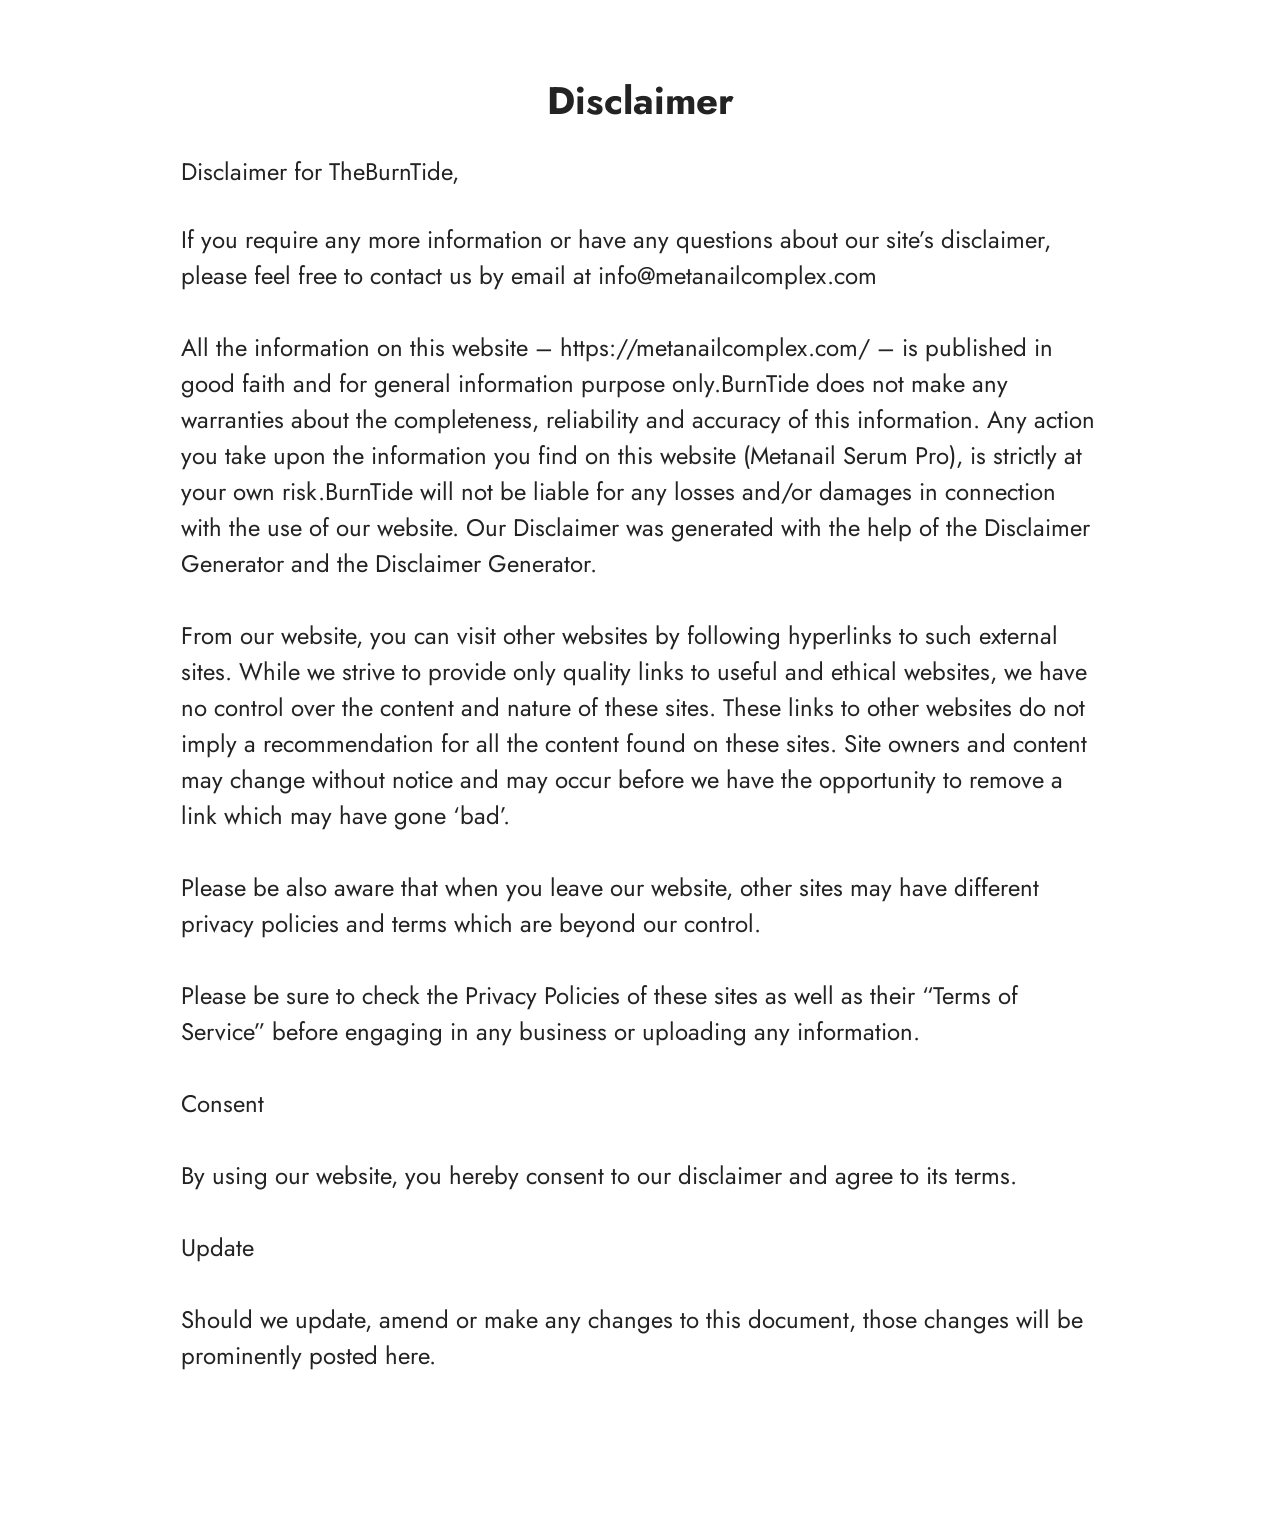
<file: Disclaimer.html>
<!DOCTYPE html>
<html  >
<head>
  <!-- Site made with Mobirise Website Builder v5.9.18, https://mobirise.com -->
  <meta charset="UTF-8">
  <meta http-equiv="X-UA-Compatible" content="IE=edge">
  <meta name="generator" content="Mobirise v5.9.18, mobirise.com">
  <meta name="viewport" content="width=device-width, initial-scale=1, minimum-scale=1">
  <link rel="shortcut icon" href="assets/images/jar-1-inclinado.png" type="image/x-icon">
  <meta name="description" content="Disclaimer forBurnTide">
  
  
  <title>Disclaimer</title>
  <link rel="stylesheet" href="assets/bootstrap/css/bootstrap.min.css">
  <link rel="stylesheet" href="assets/bootstrap/css/bootstrap-grid.min.css">
  <link rel="stylesheet" href="assets/bootstrap/css/bootstrap-reboot.min.css">
  <link rel="stylesheet" href="assets/animatecss/animate.css">
  <link rel="stylesheet" href="assets/theme/css/style.css">
  <link rel="preload" href="https://fonts.googleapis.com/css?family=Jost:100,200,300,400,500,600,700,800,900,100i,200i,300i,400i,500i,600i,700i,800i,900i&display=swap" as="style" onload="this.onload=null;this.rel='stylesheet'">
  <noscript><link rel="stylesheet" href="https://fonts.googleapis.com/css?family=Jost:100,200,300,400,500,600,700,800,900,100i,200i,300i,400i,500i,600i,700i,800i,900i&display=swap"></noscript>
  <link rel="preload" as="style" href="assets/mobirise/css/mbr-additional.css?v=7jbjiS"><link rel="stylesheet" href="assets/mobirise/css/mbr-additional.css?v=7jbjiS" type="text/css">

  
  
  
</head>
<body>
  
  <section data-bs-version="5.1" class="content5 cid-tBdkRoT5j6" id="content5-3u">
    
    <div class="container">
        <div class="row justify-content-center">
            <div class="col-md-12 col-lg-10">
                <h3 class="mbr-section-title mbr-fonts-style mb-4 display-2">
                    <strong>Disclaimer</strong>
                </h3>
                <h4 class="mbr-section-subtitle mbr-fonts-style mb-4 display-7">Disclaimer for TheBurnTide,</h4>
                <p class="mbr-text mbr-fonts-style display-7">If you require any more information or have any questions about our site’s disclaimer, please feel free to contact us by email at info@metanailcomplex.com<br>
<br>All the information on this website – https://metanailcomplex.com/ – is published in good faith and for general information purpose only.BurnTide does not make any warranties about the completeness, reliability and accuracy of this information. Any action you take upon the information you find on this website (Metanail Serum Pro), is strictly at your own risk.BurnTide will not be liable for any losses and/or damages in connection with the use of our website. Our Disclaimer was generated with the help of the Disclaimer Generator and the Disclaimer Generator.
<br>
<br>From our website, you can visit other websites by following hyperlinks to such external sites. While we strive to provide only quality links to useful and ethical websites, we have no control over the content and nature of these sites. These links to other websites do not imply a recommendation for all the content found on these sites. Site owners and content may change without notice and may occur before we have the opportunity to remove a link which may have gone ‘bad’.
<br>
<br>Please be also aware that when you leave our website, other sites may have different privacy policies and terms which are beyond our control.
<br>
<br>Please be sure to check the Privacy Policies of these sites as well as their “Terms of Service” before engaging in any business or uploading any information.
<br>
<br>Consent
<br>
<br>By using our website, you hereby consent to our disclaimer and agree to its terms.
<br>
<br>Update
<br>
<br>Should we update, amend or make any changes to this document, those changes will be prominently posted here.</p>
            </div>
        </div>
    </div>
</section><section class="display-7" style="padding: 0;align-items: center;justify-content: center;flex-wrap: wrap;    align-content: center;display: flex;position: relative;height: 4rem;"><a href="https://mobiri.se/2912600" style="flex: 1 1;height: 4rem;position: absolute;width: 100%;z-index: 1;"><img alt="" style="height: 4rem;" src="[data-uri]"></a><p style="margin: 0;text-align: center;" class="display-7">&#8204;</p><a style="z-index:1" href="https://mobirise.com/builder/ai-website-generator.html">AI Website Generator</a></section><script src="assets/bootstrap/js/bootstrap.bundle.min.js"></script>  <script src="assets/smoothscroll/smooth-scroll.js"></script>  <script src="assets/ytplayer/index.js"></script>  <script src="assets/theme/js/script.js"></script>  
  
  
 <div id="scrollToTop" class="scrollToTop mbr-arrow-up"><a style="text-align: center;"><i class="mbr-arrow-up-icon mbr-arrow-up-icon-cm cm-icon cm-icon-smallarrow-up"></i></a></div>
    <input name="animation" type="hidden">
  </body>
</html>
</file>
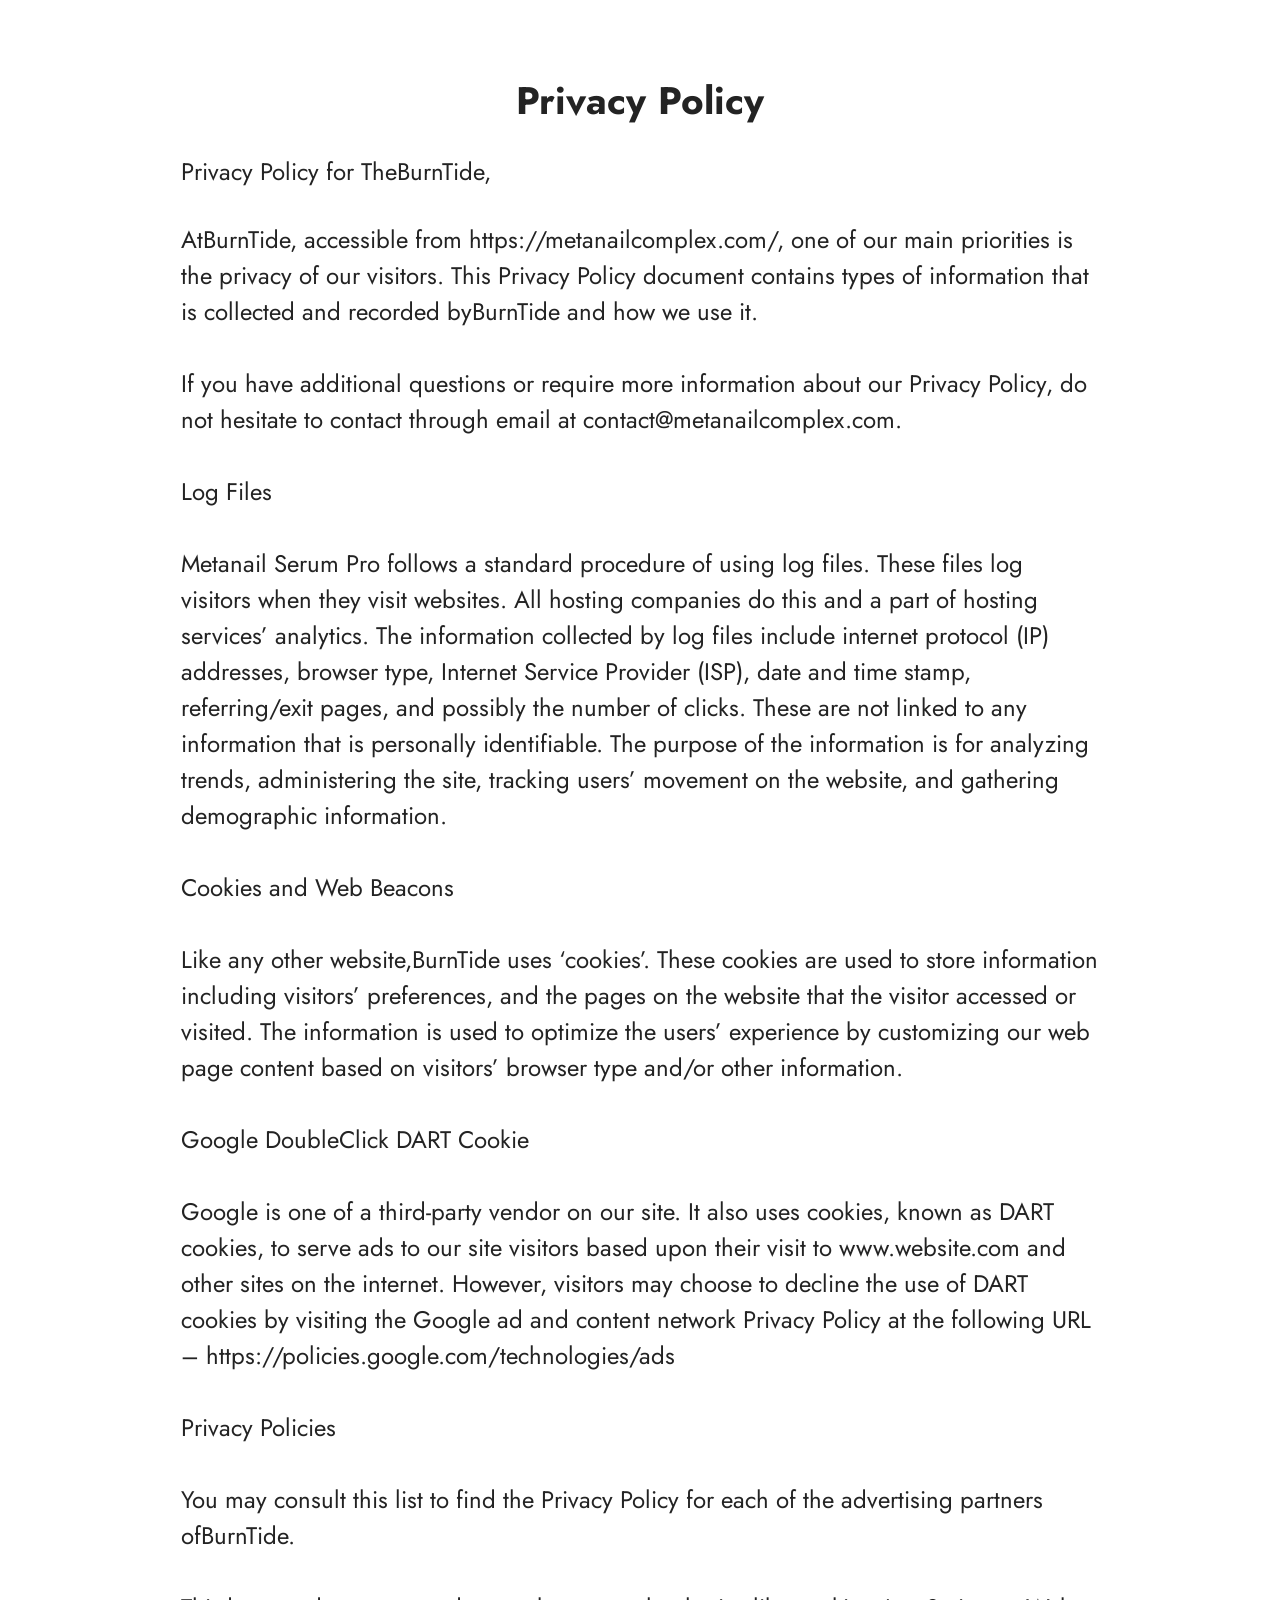
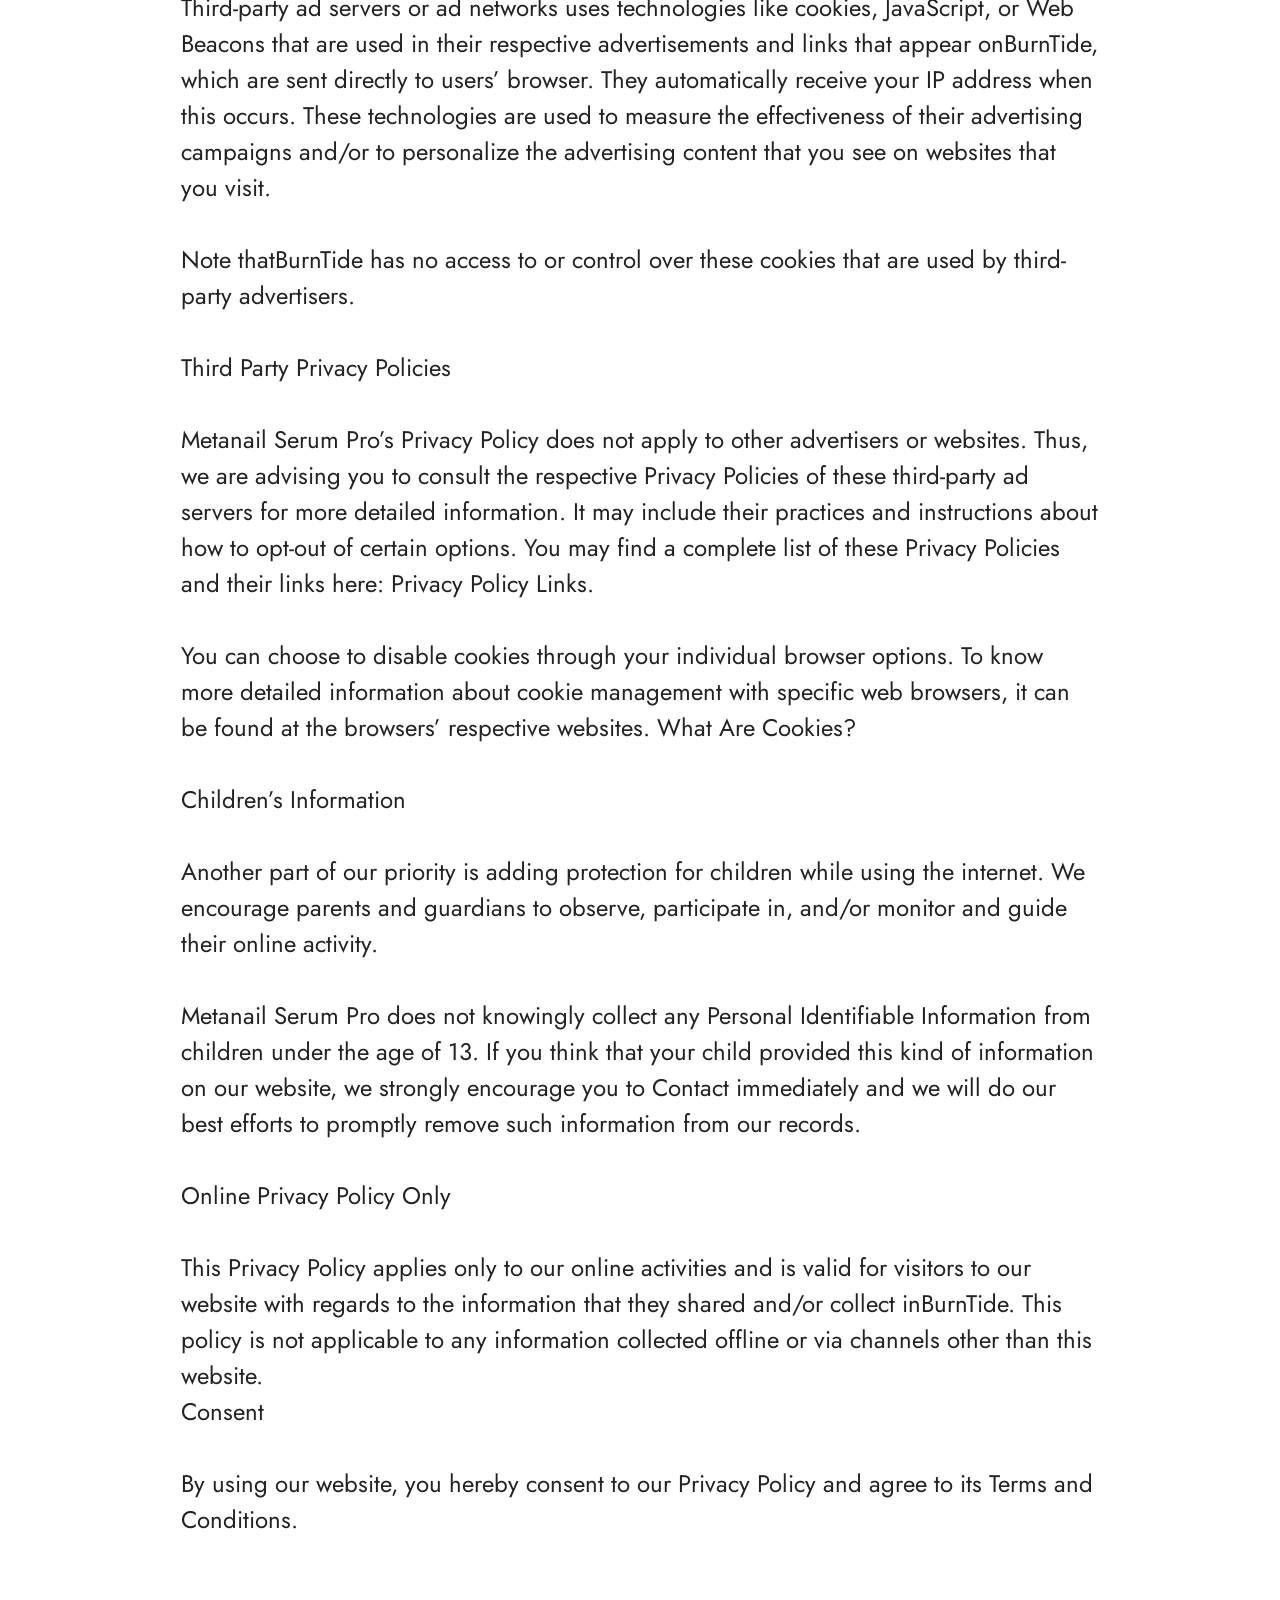
<file: Privacy-Policy.html>
<!DOCTYPE html>
<html  >
<head>
  <!-- Site made with Mobirise Website Builder v5.9.18, https://mobirise.com -->
  <meta charset="UTF-8">
  <meta http-equiv="X-UA-Compatible" content="IE=edge">
  <meta name="generator" content="Mobirise v5.9.18, mobirise.com">
  <meta name="viewport" content="width=device-width, initial-scale=1, minimum-scale=1">
  <link rel="shortcut icon" href="assets/images/jar-1-inclinado.png" type="image/x-icon">
  <meta name="description" content="Privacy Policy forBurnTide">
  
  
  <title>Privacy Policy</title>
  <link rel="stylesheet" href="assets/bootstrap/css/bootstrap.min.css">
  <link rel="stylesheet" href="assets/bootstrap/css/bootstrap-grid.min.css">
  <link rel="stylesheet" href="assets/bootstrap/css/bootstrap-reboot.min.css">
  <link rel="stylesheet" href="assets/animatecss/animate.css">
  <link rel="stylesheet" href="assets/theme/css/style.css">
  <link rel="preload" href="https://fonts.googleapis.com/css?family=Jost:100,200,300,400,500,600,700,800,900,100i,200i,300i,400i,500i,600i,700i,800i,900i&display=swap" as="style" onload="this.onload=null;this.rel='stylesheet'">
  <noscript><link rel="stylesheet" href="https://fonts.googleapis.com/css?family=Jost:100,200,300,400,500,600,700,800,900,100i,200i,300i,400i,500i,600i,700i,800i,900i&display=swap"></noscript>
  <link rel="preload" as="style" href="assets/mobirise/css/mbr-additional.css?v=KZZMUK"><link rel="stylesheet" href="assets/mobirise/css/mbr-additional.css?v=KZZMUK" type="text/css">

  
  
  
</head>
<body>
  
  <section data-bs-version="5.1" class="content5 cid-tBdkEq6OFT" id="content5-3t">
    
    <div class="container">
        <div class="row justify-content-center">
            <div class="col-md-12 col-lg-10">
                <h3 class="mbr-section-title mbr-fonts-style mb-4 display-2"><strong>Privacy Policy</strong></h3>
                <h4 class="mbr-section-subtitle mbr-fonts-style mb-4 display-7">Privacy Policy for TheBurnTide,</h4>
                <p class="mbr-text mbr-fonts-style display-7">AtBurnTide, accessible from https://metanailcomplex.com/, one of our main priorities is the privacy of our visitors. This Privacy Policy document contains types of information that is collected and recorded byBurnTide and how we use it.
<br>
<br>If you have additional questions or require more information about our Privacy Policy, do not hesitate to contact through email at contact@metanailcomplex.com.
<br>
<br>Log Files
<br>
<br>Metanail Serum Pro follows a standard procedure of using log files. These files log visitors when they visit websites. All hosting companies do this and a part of hosting services’ analytics. The information collected by log files include internet protocol (IP) addresses, browser type, Internet Service Provider (ISP), date and time stamp, referring/exit pages, and possibly the number of clicks. These are not linked to any information that is personally identifiable. The purpose of the information is for analyzing trends, administering the site, tracking users’ movement on the website, and gathering demographic information.
<br>
<br>Cookies and Web Beacons
<br>
<br>Like any other website,BurnTide uses ‘cookies’. These cookies are used to store information including visitors’ preferences, and the pages on the website that the visitor accessed or visited. The information is used to optimize the users’ experience by customizing our web page content based on visitors’ browser type and/or other information.
<br>
<br>Google DoubleClick DART Cookie
<br>
<br>Google is one of a third-party vendor on our site. It also uses cookies, known as DART cookies, to serve ads to our site visitors based upon their visit to www.website.com and other sites on the internet. However, visitors may choose to decline the use of DART cookies by visiting the Google ad and content network Privacy Policy at the following URL – https://policies.google.com/technologies/ads
<br>
<br>Privacy Policies
<br>
<br>You may consult this list to find the Privacy Policy for each of the advertising partners ofBurnTide.
<br>
<br>Third-party ad servers or ad networks uses technologies like cookies, JavaScript, or Web Beacons that are used in their respective advertisements and links that appear onBurnTide, which are sent directly to users’ browser. They automatically receive your IP address when this occurs. These technologies are used to measure the effectiveness of their advertising campaigns and/or to personalize the advertising content that you see on websites that you visit.
<br>
<br>Note thatBurnTide has no access to or control over these cookies that are used by third-party advertisers.
<br>
<br>Third Party Privacy Policies
<br>
<br>Metanail Serum Pro’s Privacy Policy does not apply to other advertisers or websites. Thus, we are advising you to consult the respective Privacy Policies of these third-party ad servers for more detailed information. It may include their practices and instructions about how to opt-out of certain options. You may find a complete list of these Privacy Policies and their links here: Privacy Policy Links.
<br>
<br>You can choose to disable cookies through your individual browser options. To know more detailed information about cookie management with specific web browsers, it can be found at the browsers’ respective websites. What Are Cookies?
<br>
<br>Children’s Information
<br>
<br>Another part of our priority is adding protection for children while using the internet. We encourage parents and guardians to observe, participate in, and/or monitor and guide their online activity.
<br>
<br>Metanail Serum Pro does not knowingly collect any Personal Identifiable Information from children under the age of 13. If you think that your child provided this kind of information on our website, we strongly encourage you to Contact immediately and we will do our best efforts to promptly remove such information from our records.
<br>
<br>Online Privacy Policy Only
<br>
<br>This Privacy Policy applies only to our online activities and is valid for visitors to our website with regards to the information that they shared and/or collect inBurnTide. This policy is not applicable to any information collected offline or via channels other than this website.
<br>Consent
<br>
<br>By using our website, you hereby consent to our Privacy Policy and agree to its Terms and Conditions.</p>
            </div>
        </div>
    </div>
</section><section class="display-7" style="padding: 0;align-items: center;justify-content: center;flex-wrap: wrap;    align-content: center;display: flex;position: relative;height: 4rem;"><a href="https://mobiri.se/2912600" style="flex: 1 1;height: 4rem;position: absolute;width: 100%;z-index: 1;"><img alt="" style="height: 4rem;" src="[data-uri]"></a><p style="margin: 0;text-align: center;" class="display-7">&#8204;</p><a style="z-index:1" href="https://mobirise.com/drag-drop-website-builder.html">Drag & Drop Website Builder</a></section><script src="assets/bootstrap/js/bootstrap.bundle.min.js"></script>  <script src="assets/smoothscroll/smooth-scroll.js"></script>  <script src="assets/ytplayer/index.js"></script>  <script src="assets/theme/js/script.js"></script>  
  
  
 <div id="scrollToTop" class="scrollToTop mbr-arrow-up"><a style="text-align: center;"><i class="mbr-arrow-up-icon mbr-arrow-up-icon-cm cm-icon cm-icon-smallarrow-up"></i></a></div>
    <input name="animation" type="hidden">
  </body>
</html>
</file>
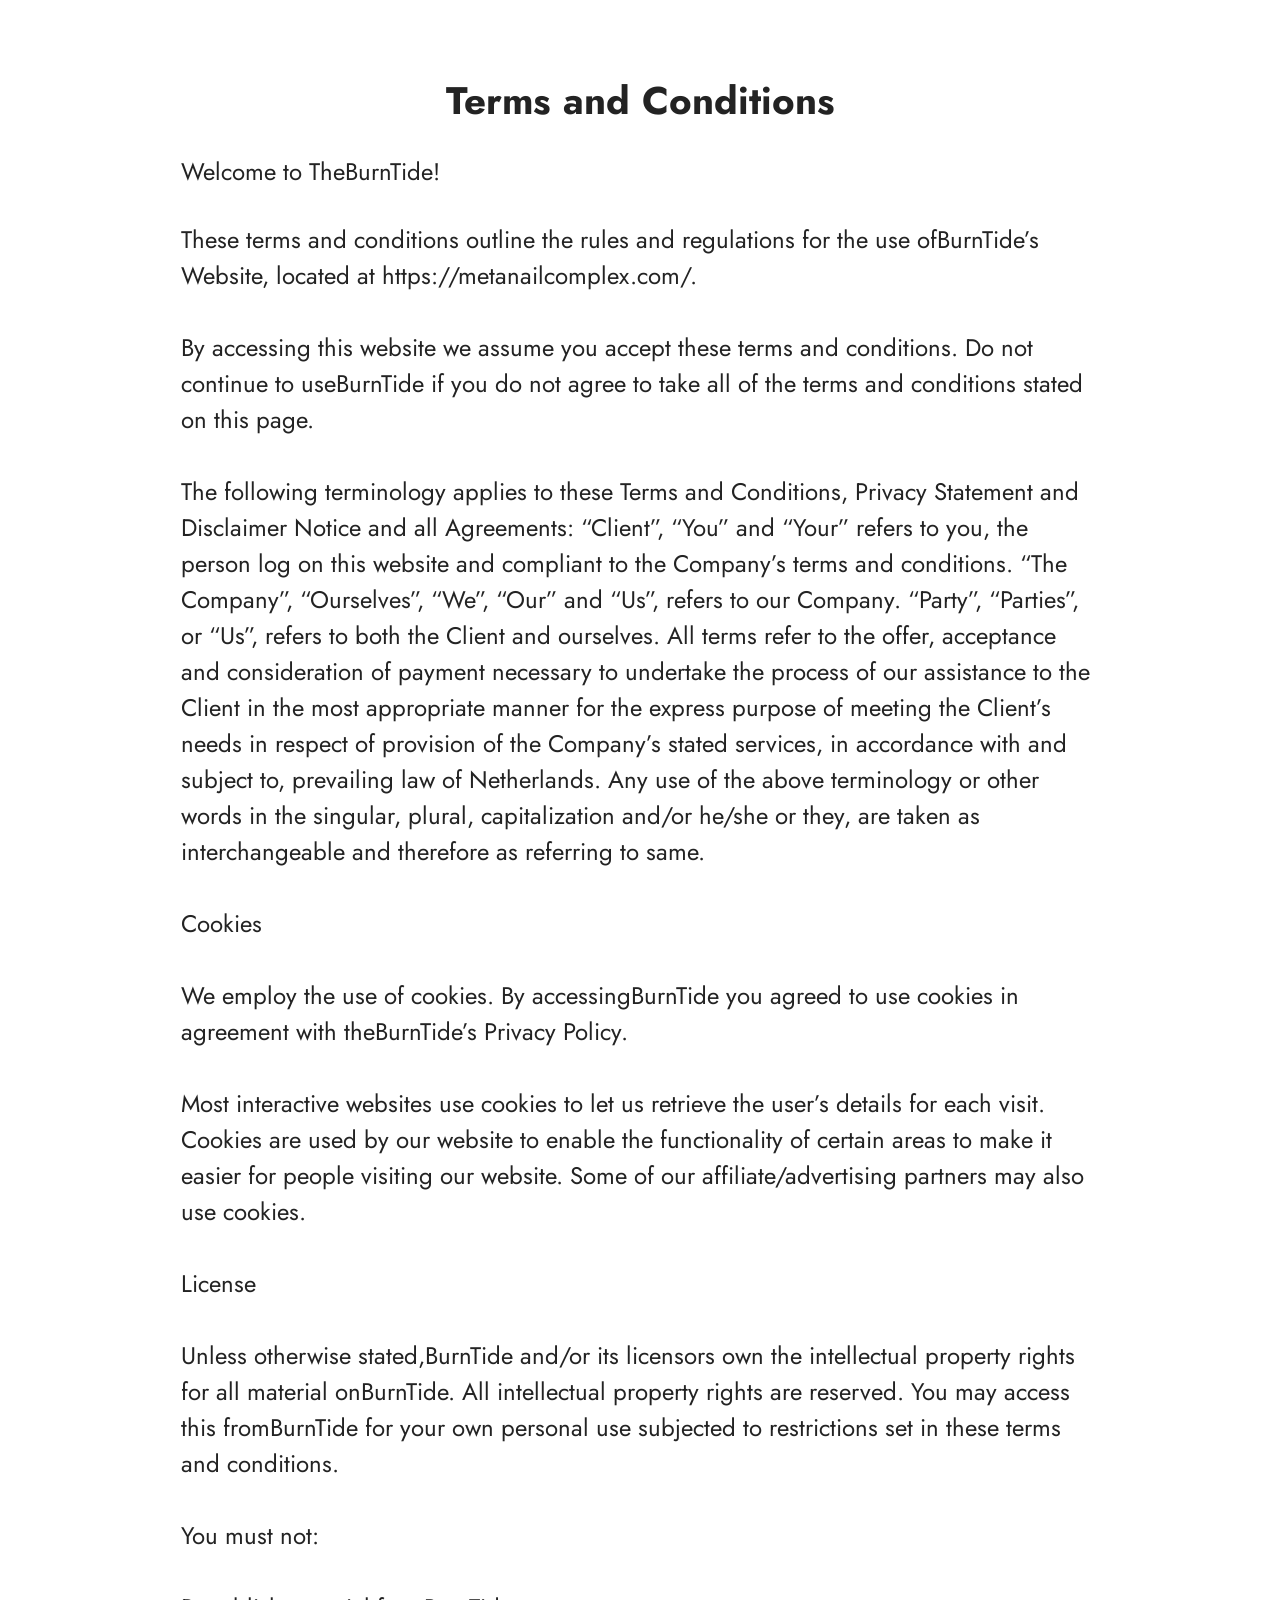
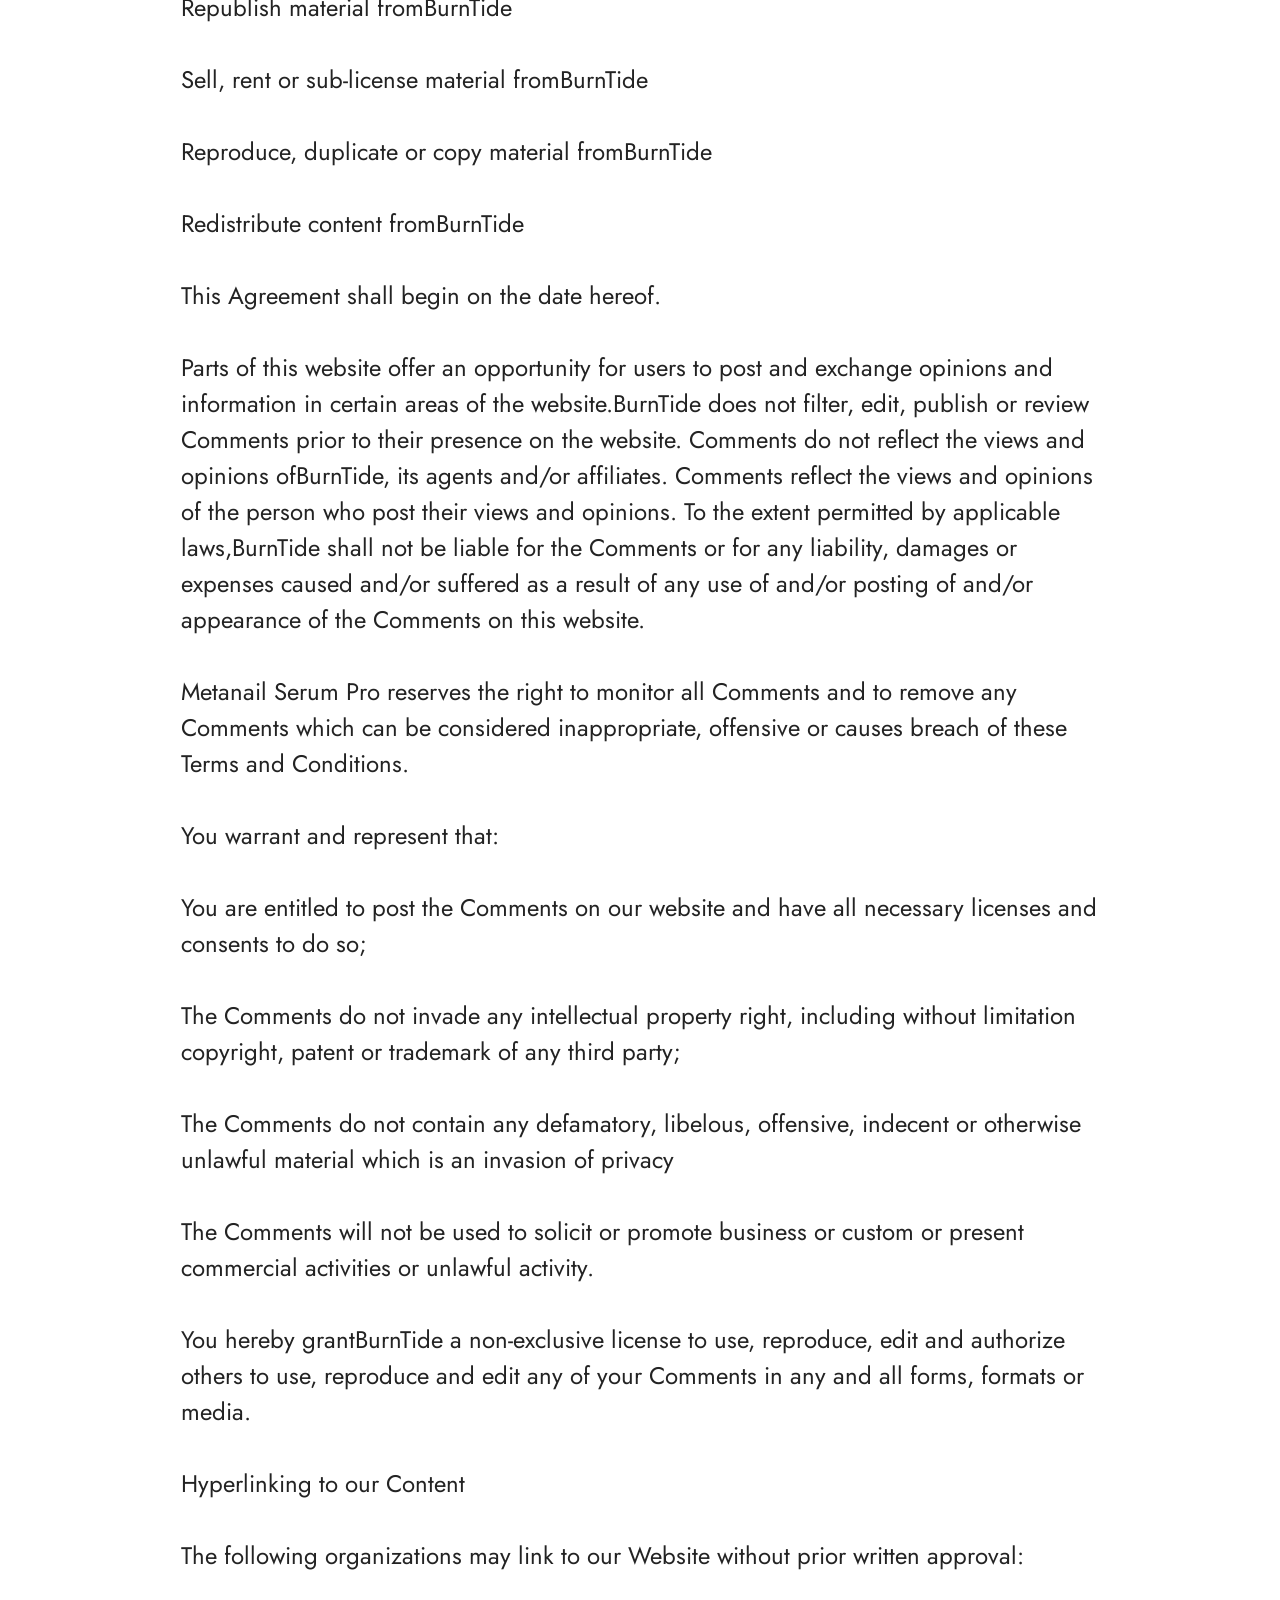
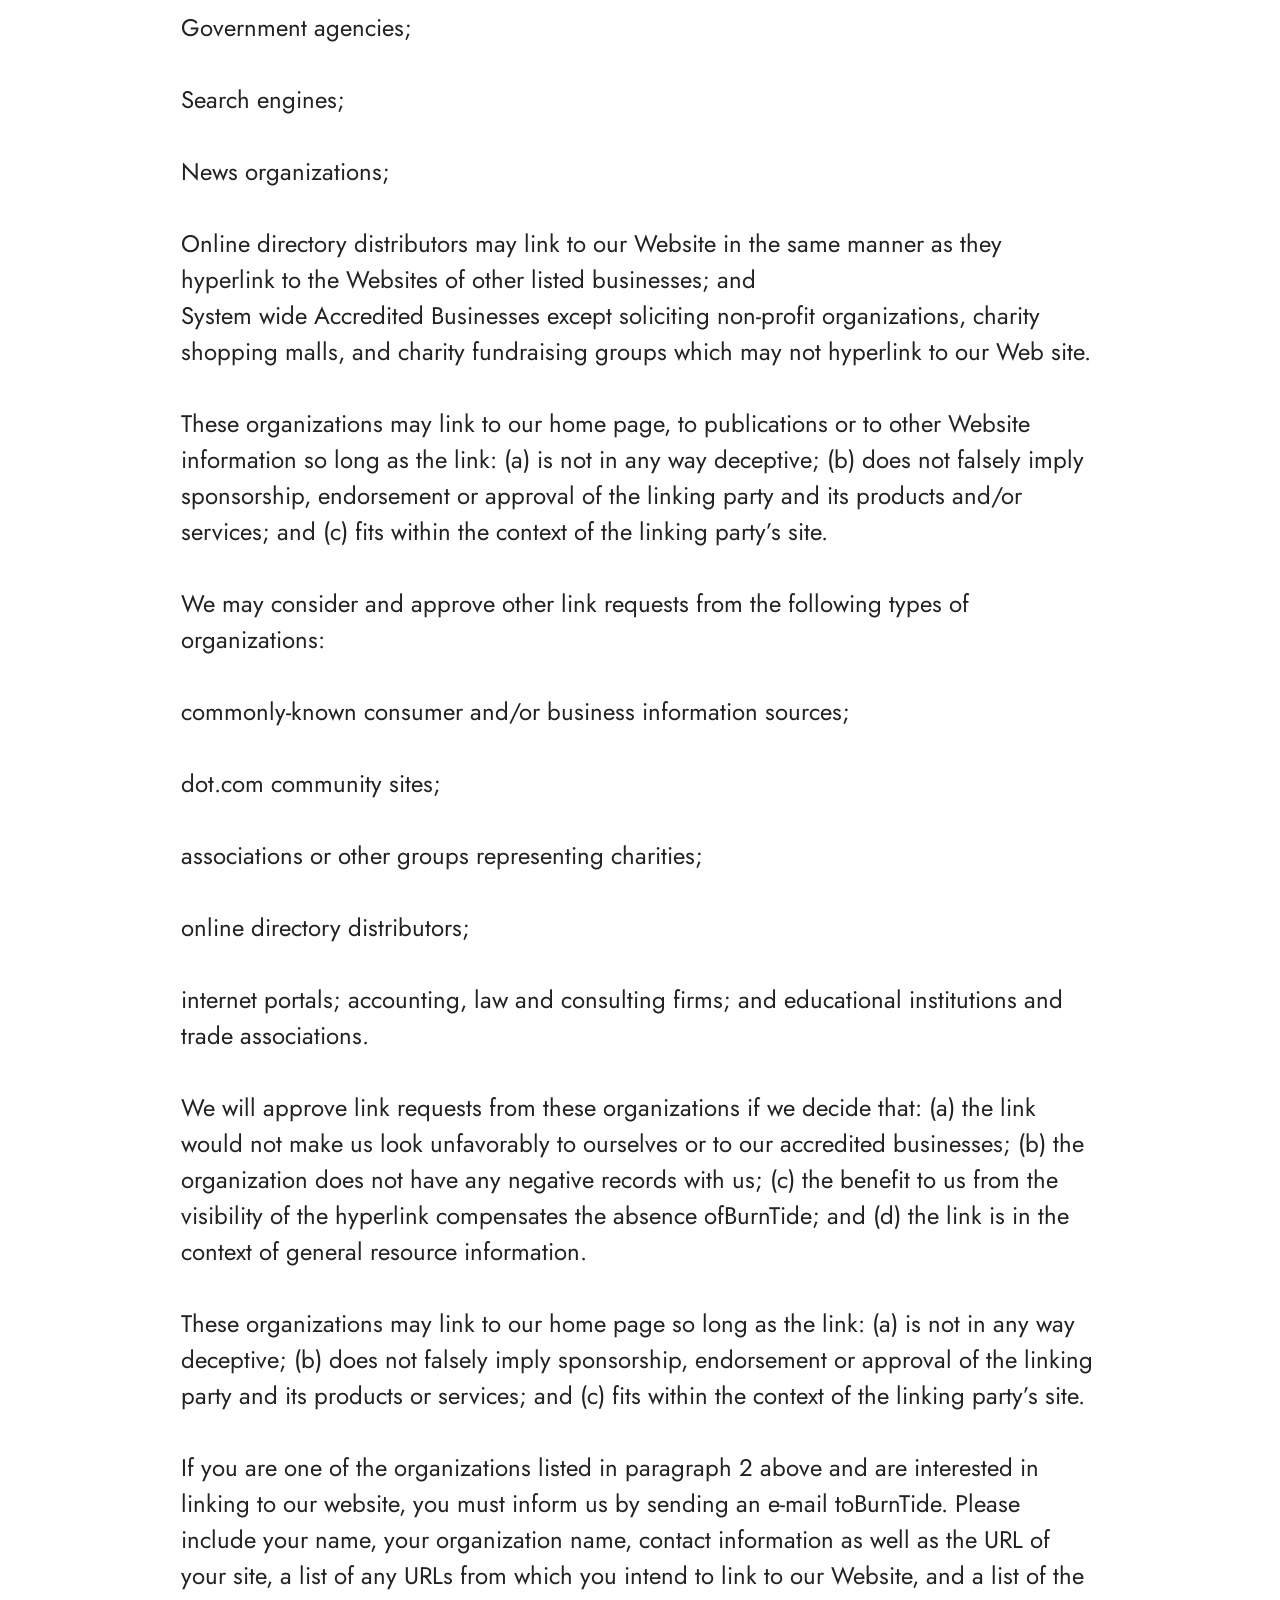
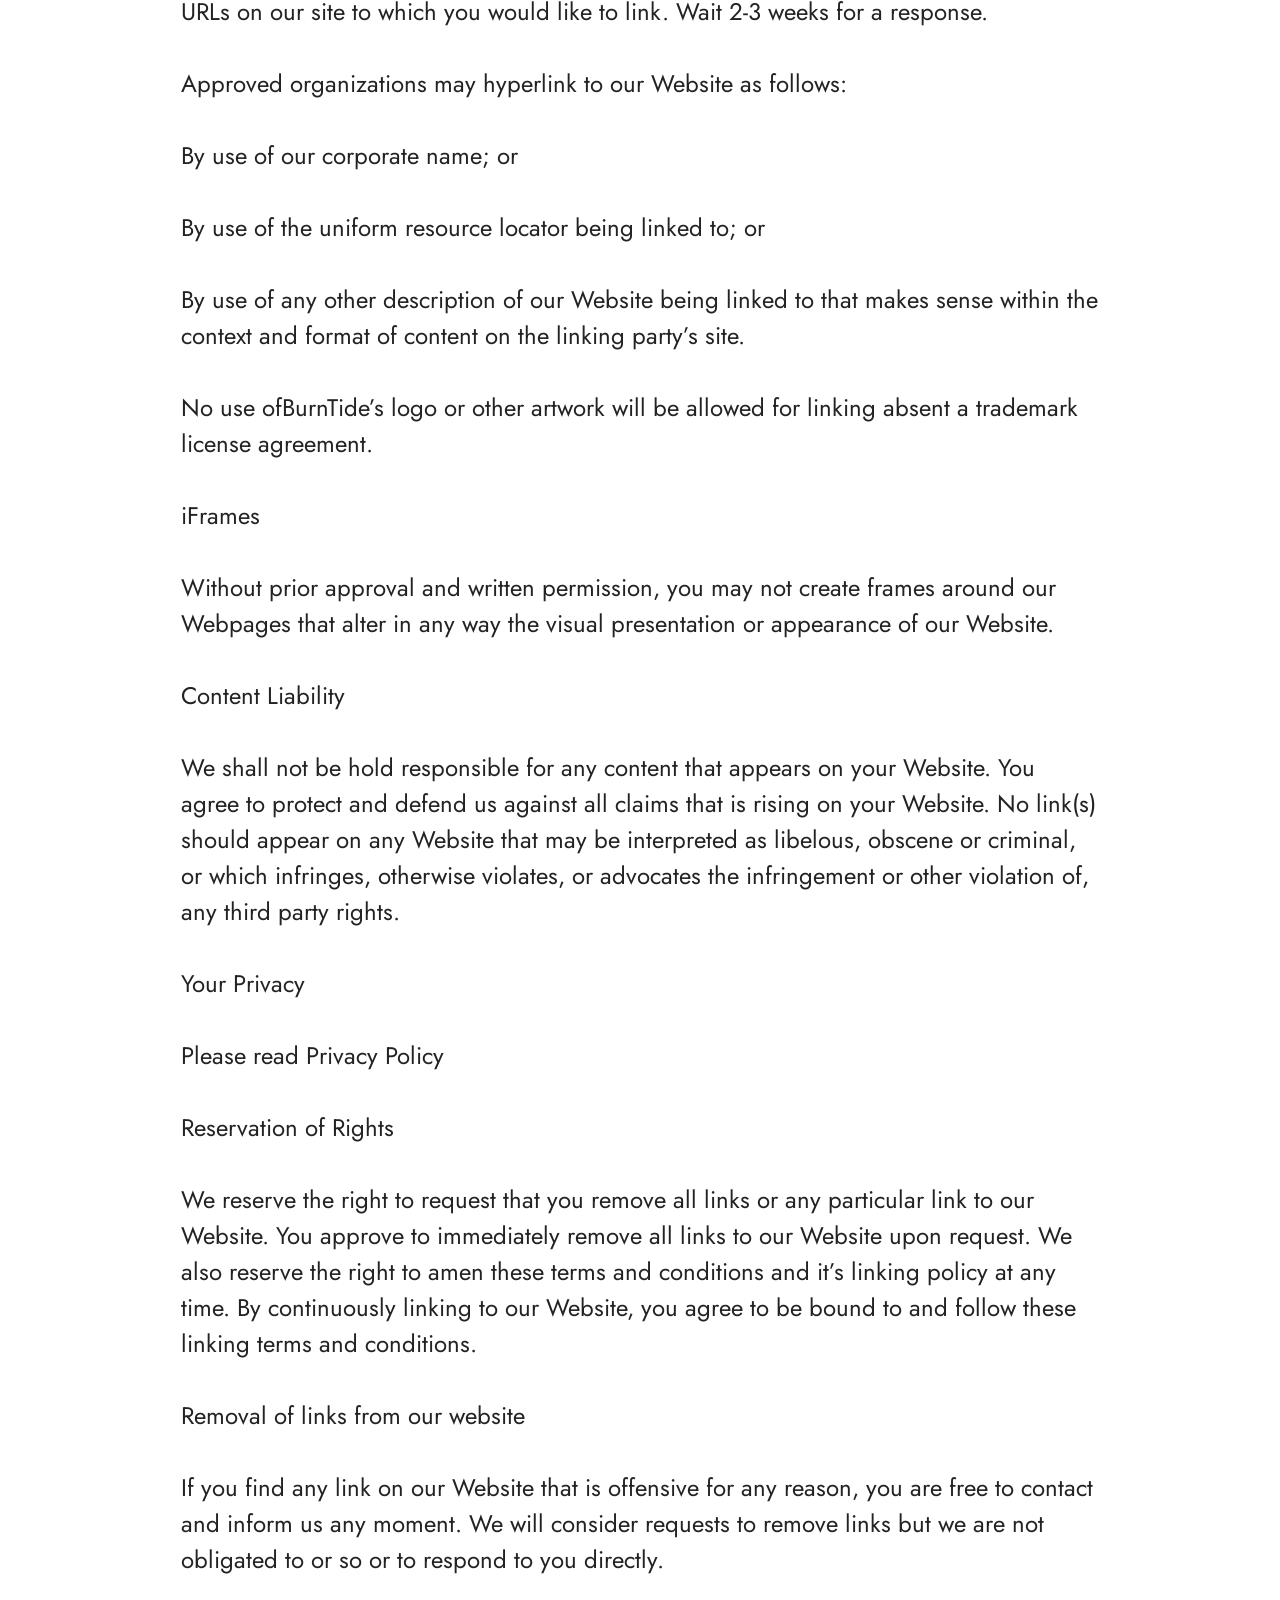
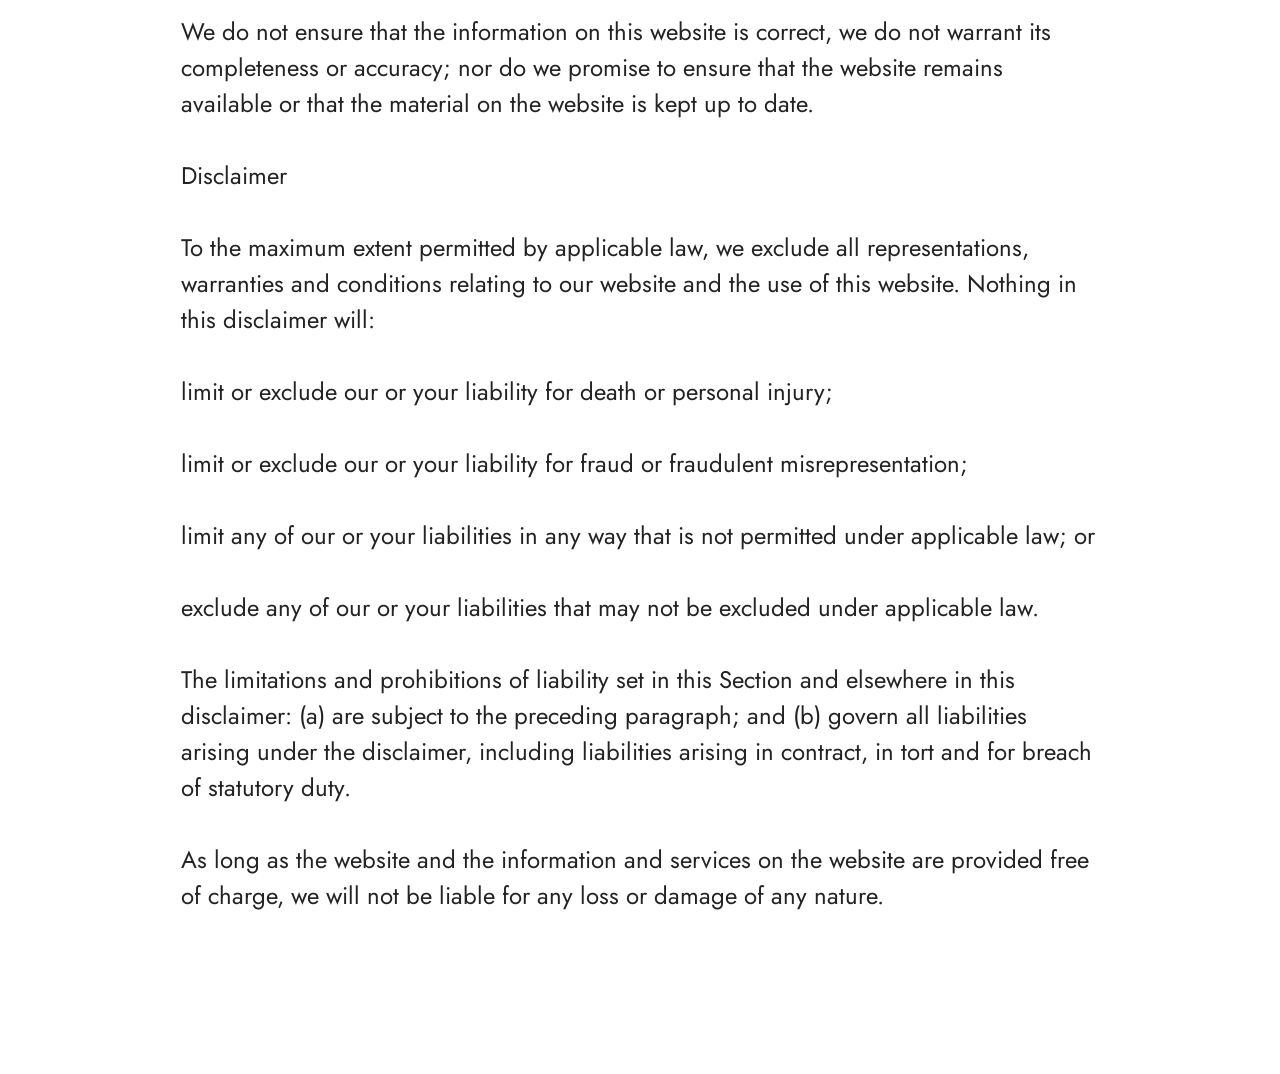
<file: terms.html>
<!DOCTYPE html>
<html  >
<head>
  <!-- Site made with Mobirise Website Builder v5.9.18, https://mobirise.com -->
  <meta charset="UTF-8">
  <meta http-equiv="X-UA-Compatible" content="IE=edge">
  <meta name="generator" content="Mobirise v5.9.18, mobirise.com">
  <meta name="viewport" content="width=device-width, initial-scale=1, minimum-scale=1">
  <link rel="shortcut icon" href="assets/images/jar-1-inclinado.png" type="image/x-icon">
  <meta name="description" content="Terms and Conditions forBurnTide">
  
  
  <title>Terms and Conditions</title>
  <link rel="stylesheet" href="assets/bootstrap/css/bootstrap.min.css">
  <link rel="stylesheet" href="assets/bootstrap/css/bootstrap-grid.min.css">
  <link rel="stylesheet" href="assets/bootstrap/css/bootstrap-reboot.min.css">
  <link rel="stylesheet" href="assets/animatecss/animate.css">
  <link rel="stylesheet" href="assets/theme/css/style.css">
  <link rel="preload" href="https://fonts.googleapis.com/css?family=Jost:100,200,300,400,500,600,700,800,900,100i,200i,300i,400i,500i,600i,700i,800i,900i&display=swap" as="style" onload="this.onload=null;this.rel='stylesheet'">
  <noscript><link rel="stylesheet" href="https://fonts.googleapis.com/css?family=Jost:100,200,300,400,500,600,700,800,900,100i,200i,300i,400i,500i,600i,700i,800i,900i&display=swap"></noscript>
  <link rel="preload" as="style" href="assets/mobirise/css/mbr-additional.css?v=65Ax33"><link rel="stylesheet" href="assets/mobirise/css/mbr-additional.css?v=65Ax33" type="text/css">

  
  
  
</head>
<body>
  
  <section data-bs-version="5.1" class="content5 cid-tBdio7aKX4" id="content5-3s">
    
    <div class="container">
        <div class="row justify-content-center">
            <div class="col-md-12 col-lg-10">
                <h3 class="mbr-section-title mbr-fonts-style mb-4 display-2"><strong>Terms and Conditions</strong></h3>
                <h4 class="mbr-section-subtitle mbr-fonts-style mb-4 display-7">Welcome to TheBurnTide!</h4>
                <p class="mbr-text mbr-fonts-style display-7">These terms and conditions outline the rules and regulations for the use ofBurnTide’s Website, located at https://metanailcomplex.com/.
<br>
<br>By accessing this website we assume you accept these terms and conditions. Do not continue to useBurnTide if you do not agree to take all of the terms and conditions stated on this page.
<br>
<br>The following terminology applies to these Terms and Conditions, Privacy Statement and Disclaimer Notice and all Agreements: “Client”, “You” and “Your” refers to you, the person log on this website and compliant to the Company’s terms and conditions. “The Company”, “Ourselves”, “We”, “Our” and “Us”, refers to our Company. “Party”, “Parties”, or “Us”, refers to both the Client and ourselves. All terms refer to the offer, acceptance and consideration of payment necessary to undertake the process of our assistance to the Client in the most appropriate manner for the express purpose of meeting the Client’s needs in respect of provision of the Company’s stated services, in accordance with and subject to, prevailing law of Netherlands. Any use of the above terminology or other words in the singular, plural, capitalization and/or he/she or they, are taken as interchangeable and therefore as referring to same.
<br>
<br>Cookies
<br>
<br>We employ the use of cookies. By accessingBurnTide you agreed to use cookies in agreement with theBurnTide’s Privacy Policy.
<br>
<br>Most interactive websites use cookies to let us retrieve the user’s details for each visit. Cookies are used by our website to enable the functionality of certain areas to make it easier for people visiting our website. Some of our affiliate/advertising partners may also use cookies.
<br>
<br>License
<br>
<br>Unless otherwise stated,BurnTide and/or its licensors own the intellectual property rights for all material onBurnTide. All intellectual property rights are reserved. You may access this fromBurnTide for your own personal use subjected to restrictions set in these terms and conditions.
<br>
<br>You must not:
<br>
<br>Republish material fromBurnTide
<br>
<br>Sell, rent or sub-license material fromBurnTide
<br>
<br>Reproduce, duplicate or copy material fromBurnTide
<br>
<br>Redistribute content fromBurnTide
<br>
<br>This Agreement shall begin on the date hereof.
<br>
<br>Parts of this website offer an opportunity for users to post and exchange opinions and information in certain areas of the website.BurnTide does not filter, edit, publish or review Comments prior to their presence on the website. Comments do not reflect the views and opinions ofBurnTide, its agents and/or affiliates. Comments reflect the views and opinions of the person who post their views and opinions. To the extent permitted by applicable laws,BurnTide shall not be liable for the Comments or for any liability, damages or expenses caused and/or suffered as a result of any use of and/or posting of and/or appearance of the Comments on this website.
<br>
<br>Metanail Serum Pro reserves the right to monitor all Comments and to remove any Comments which can be considered inappropriate, offensive or causes breach of these Terms and Conditions.
<br>
<br>You warrant and represent that:
<br>
<br>You are entitled to post the Comments on our website and have all necessary licenses and consents to do so;
<br>
<br>The Comments do not invade any intellectual property right, including without limitation copyright, patent or trademark of any third party;
<br>
<br>The Comments do not contain any defamatory, libelous, offensive, indecent or otherwise unlawful material which is an invasion of privacy
<br>
<br>The Comments will not be used to solicit or promote business or custom or present commercial activities or unlawful activity.
<br>
<br>You hereby grantBurnTide a non-exclusive license to use, reproduce, edit and authorize others to use, reproduce and edit any of your Comments in any and all forms, formats or media.
<br>
<br>Hyperlinking to our Content
<br>
<br>The following organizations may link to our Website without prior written approval:
<br>
<br>Government agencies;
<br>
<br>Search engines;
<br>
<br>News organizations;
<br>
<br>Online directory distributors may link to our Website in the same manner as they hyperlink to the Websites of other listed businesses; and
<br>System wide Accredited Businesses except soliciting non-profit organizations, charity shopping malls, and charity fundraising groups which may not hyperlink to our Web site.
<br>
<br>These organizations may link to our home page, to publications or to other Website information so long as the link: (a) is not in any way deceptive; (b) does not falsely imply sponsorship, endorsement or approval of the linking party and its products and/or services; and (c) fits within the context of the linking party’s site.
<br>
<br>We may consider and approve other link requests from the following types of organizations:
<br>
<br>commonly-known consumer and/or business information sources;
<br>
<br>dot.com community sites;
<br>
<br>associations or other groups representing charities;
<br>
<br>online directory distributors;
<br>
<br>internet portals; accounting, law and consulting firms; and educational institutions and trade associations.
<br>
<br>We will approve link requests from these organizations if we decide that: (a) the link would not make us look unfavorably to ourselves or to our accredited businesses; (b) the organization does not have any negative records with us; (c) the benefit to us from the visibility of the hyperlink compensates the absence ofBurnTide; and (d) the link is in the context of general resource information.
<br>
<br>These organizations may link to our home page so long as the link: (a) is not in any way deceptive; (b) does not falsely imply sponsorship, endorsement or approval of the linking party and its products or services; and (c) fits within the context of the linking party’s site.
<br>
<br>If you are one of the organizations listed in paragraph 2 above and are interested in linking to our website, you must inform us by sending an e-mail toBurnTide. Please include your name, your organization name, contact information as well as the URL of your site, a list of any URLs from which you intend to link to our Website, and a list of the URLs on our site to which you would like to link. Wait 2-3 weeks for a response.
<br>
<br>Approved organizations may hyperlink to our Website as follows:
<br>
<br>By use of our corporate name; or
<br>
<br>By use of the uniform resource locator being linked to; or
<br>
<br>By use of any other description of our Website being linked to that makes sense within the context and format of content on the linking party’s site.
<br>
<br>No use ofBurnTide’s logo or other artwork will be allowed for linking absent a trademark license agreement.
<br>
<br>iFrames
<br>
<br>Without prior approval and written permission, you may not create frames around our Webpages that alter in any way the visual presentation or appearance of our Website.
<br>
<br>Content Liability
<br>
<br>We shall not be hold responsible for any content that appears on your Website. You agree to protect and defend us against all claims that is rising on your Website. No link(s) should appear on any Website that may be interpreted as libelous, obscene or criminal, or which infringes, otherwise violates, or advocates the infringement or other violation of, any third party rights.
<br>
<br>Your Privacy
<br>
<br>Please read Privacy Policy
<br>
<br>Reservation of Rights
<br>
<br>We reserve the right to request that you remove all links or any particular link to our Website. You approve to immediately remove all links to our Website upon request. We also reserve the right to amen these terms and conditions and it’s linking policy at any time. By continuously linking to our Website, you agree to be bound to and follow these linking terms and conditions.
<br>
<br>Removal of links from our website
<br>
<br>If you find any link on our Website that is offensive for any reason, you are free to contact and inform us any moment. We will consider requests to remove links but we are not obligated to or so or to respond to you directly.
<br>
<br>We do not ensure that the information on this website is correct, we do not warrant its completeness or accuracy; nor do we promise to ensure that the website remains available or that the material on the website is kept up to date.
<br>
<br>Disclaimer
<br>
<br>To the maximum extent permitted by applicable law, we exclude all representations, warranties and conditions relating to our website and the use of this website. Nothing in this disclaimer will:
<br>
<br>limit or exclude our or your liability for death or personal injury;
<br>
<br>limit or exclude our or your liability for fraud or fraudulent misrepresentation;
<br>
<br>limit any of our or your liabilities in any way that is not permitted under applicable law; or
<br>
<br>exclude any of our or your liabilities that may not be excluded under applicable law.
<br>
<br>The limitations and prohibitions of liability set in this Section and elsewhere in this disclaimer: (a) are subject to the preceding paragraph; and (b) govern all liabilities arising under the disclaimer, including liabilities arising in contract, in tort and for breach of statutory duty.
<br>
<br>As long as the website and the information and services on the website are provided free of charge, we will not be liable for any loss or damage of any nature.</p>
            </div>
        </div>
    </div>
</section><section class="display-7" style="padding: 0;align-items: center;justify-content: center;flex-wrap: wrap;    align-content: center;display: flex;position: relative;height: 4rem;"><a href="https://mobiri.se/2912600" style="flex: 1 1;height: 4rem;position: absolute;width: 100%;z-index: 1;"><img alt="" style="height: 4rem;" src="[data-uri]"></a><p style="margin: 0;text-align: center;" class="display-7">&#8204;</p><a style="z-index:1" href="https://mobirise.com/offline-website-builder.html">Offline Website Builder</a></section><script src="assets/bootstrap/js/bootstrap.bundle.min.js"></script>  <script src="assets/smoothscroll/smooth-scroll.js"></script>  <script src="assets/ytplayer/index.js"></script>  <script src="assets/theme/js/script.js"></script>  
  
  
 <div id="scrollToTop" class="scrollToTop mbr-arrow-up"><a style="text-align: center;"><i class="mbr-arrow-up-icon mbr-arrow-up-icon-cm cm-icon cm-icon-smallarrow-up"></i></a></div>
    <input name="animation" type="hidden">
  </body>
</html>
</file>
<file: assets/web/assets/mobirise-icons2/mobirise2.css>
@font-face {
  font-family: 'Moririse2';
  font-display: swap;
  src:  url('mobirise2.eot?f2bix4');
  src:  url('mobirise2.eot?f2bix4#iefix') format('embedded-opentype'),
    url('mobirise2.ttf?f2bix4') format('truetype'),
    url('mobirise2.woff?f2bix4') format('woff'),
    url('mobirise2.svg?f2bix4#mobirise2') format('svg');
  font-weight: normal;
  font-style: normal;
}

[class^="mobi-"], [class*=" mobi-"] {
  /* use !important to prevent issues with browser extensions that change fonts */
  font-family: 'Moririse2' !important;
  speak: none;
  font-style: normal;
  font-weight: normal;
  font-variant: normal;
  text-transform: none;
  line-height: 1;

  /* Better Font Rendering =========== */
  -webkit-font-smoothing: antialiased;
  -moz-osx-font-smoothing: grayscale;
}

.mobi-mbri-add-submenu:before {
  content: "\e900";
}
.mobi-mbri-alert:before {
  content: "\e901";
}
.mobi-mbri-align-center:before {
  content: "\e902";
}
.mobi-mbri-align-justify:before {
  content: "\e903";
}
.mobi-mbri-align-left:before {
  content: "\e904";
}
.mobi-mbri-align-right:before {
  content: "\e905";
}
.mobi-mbri-android:before {
  content: "\e906";
}
.mobi-mbri-apple:before {
  content: "\e907";
}
.mobi-mbri-arrow-down:before {
  content: "\e908";
}
.mobi-mbri-arrow-next:before {
  content: "\e909";
}
.mobi-mbri-arrow-prev:before {
  content: "\e90a";
}
.mobi-mbri-arrow-up:before {
  content: "\e90b";
}
.mobi-mbri-bold:before {
  content: "\e90c";
}
.mobi-mbri-bookmark:before {
  content: "\e90d";
}
.mobi-mbri-bootstrap:before {
  content: "\e90e";
}
.mobi-mbri-briefcase:before {
  content: "\e90f";
}
.mobi-mbri-browse:before {
  content: "\e910";
}
.mobi-mbri-bulleted-list:before {
  content: "\e911";
}
.mobi-mbri-calendar:before {
  content: "\e912";
}
.mobi-mbri-camera:before {
  content: "\e913";
}
.mobi-mbri-cart-add:before {
  content: "\e914";
}
.mobi-mbri-cart-full:before {
  content: "\e915";
}
.mobi-mbri-cash:before {
  content: "\e916";
}
.mobi-mbri-change-style:before {
  content: "\e917";
}
.mobi-mbri-chat:before {
  content: "\e918";
}
.mobi-mbri-clock:before {
  content: "\e919";
}
.mobi-mbri-close:before {
  content: "\e91a";
}
.mobi-mbri-cloud:before {
  content: "\e91b";
}
.mobi-mbri-code:before {
  content: "\e91c";
}
.mobi-mbri-contact-form:before {
  content: "\e91d";
}
.mobi-mbri-credit-card:before {
  content: "\e91e";
}
.mobi-mbri-cursor-click:before {
  content: "\e91f";
}
.mobi-mbri-cust-feedback:before {
  content: "\e920";
}
.mobi-mbri-database:before {
  content: "\e921";
}
.mobi-mbri-delivery:before {
  content: "\e922";
}
.mobi-mbri-desktop:before {
  content: "\e923";
}
.mobi-mbri-devices:before {
  content: "\e924";
}
.mobi-mbri-down:before {
  content: "\e925";
}
.mobi-mbri-download-2:before {
  content: "\e926";
}
.mobi-mbri-download:before {
  content: "\e927";
}
.mobi-mbri-drag-n-drop-2:before {
  content: "\e928";
}
.mobi-mbri-drag-n-drop:before {
  content: "\e929";
}
.mobi-mbri-edit-2:before {
  content: "\e92a";
}
.mobi-mbri-edit:before {
  content: "\e92b";
}
.mobi-mbri-error:before {
  content: "\e92c";
}
.mobi-mbri-extension:before {
  content: "\e92d";
}
.mobi-mbri-features:before {
  content: "\e92e";
}
.mobi-mbri-file:before {
  content: "\e92f";
}
.mobi-mbri-flag:before {
  content: "\e930";
}
.mobi-mbri-folder:before {
  content: "\e931";
}
.mobi-mbri-gift:before {
  content: "\e932";
}
.mobi-mbri-github:before {
  content: "\e933";
}
.mobi-mbri-globe-2:before {
  content: "\e934";
}
.mobi-mbri-globe:before {
  content: "\e935";
}
.mobi-mbri-growing-chart:before {
  content: "\e936";
}
.mobi-mbri-hearth:before {
  content: "\e937";
}
.mobi-mbri-help:before {
  content: "\e938";
}
.mobi-mbri-home:before {
  content: "\e939";
}
.mobi-mbri-hot-cup:before {
  content: "\e93a";
}
.mobi-mbri-idea:before {
  content: "\e93b";
}
.mobi-mbri-image-gallery:before {
  content: "\e93c";
}
.mobi-mbri-image-slider:before {
  content: "\e93d";
}
.mobi-mbri-info:before {
  content: "\e93e";
}
.mobi-mbri-italic:before {
  content: "\e93f";
}
.mobi-mbri-key:before {
  content: "\e940";
}
.mobi-mbri-laptop:before {
  content: "\e941";
}
.mobi-mbri-layers:before {
  content: "\e942";
}
.mobi-mbri-left-right:before {
  content: "\e943";
}
.mobi-mbri-left:before {
  content: "\e944";
}
.mobi-mbri-letter:before {
  content: "\e945";
}
.mobi-mbri-like:before {
  content: "\e946";
}
.mobi-mbri-link:before {
  content: "\e947";
}
.mobi-mbri-lock:before {
  content: "\e948";
}
.mobi-mbri-login:before {
  content: "\e949";
}
.mobi-mbri-logout:before {
  content: "\e94a";
}
.mobi-mbri-magic-stick:before {
  content: "\e94b";
}
.mobi-mbri-map-pin:before {
  content: "\e94c";
}
.mobi-mbri-menu:before {
  content: "\e94d";
}
.mobi-mbri-mobile-2:before {
  content: "\e94e";
}
.mobi-mbri-mobile-horizontal:before {
  content: "\e94f";
}
.mobi-mbri-mobile:before {
  content: "\e950";
}
.mobi-mbri-mobirise:before {
  content: "\e951";
}
.mobi-mbri-more-horizontal:before {
  content: "\e952";
}
.mobi-mbri-more-vertical:before {
  content: "\e953";
}
.mobi-mbri-music:before {
  content: "\e954";
}
.mobi-mbri-new-file:before {
  content: "\e955";
}
.mobi-mbri-numbered-list:before {
  content: "\e956";
}
.mobi-mbri-opened-folder:before {
  content: "\e957";
}
.mobi-mbri-pages:before {
  content: "\e958";
}
.mobi-mbri-paper-plane:before {
  content: "\e959";
}
.mobi-mbri-paperclip:before {
  content: "\e95a";
}
.mobi-mbri-phone:before {
  content: "\e95b";
}
.mobi-mbri-photo:before {
  content: "\e95c";
}
.mobi-mbri-photos:before {
  content: "\e95d";
}
.mobi-mbri-pin:before {
  content: "\e95e";
}
.mobi-mbri-play:before {
  content: "\e95f";
}
.mobi-mbri-plus:before {
  content: "\e960";
}
.mobi-mbri-preview:before {
  content: "\e961";
}
.mobi-mbri-print:before {
  content: "\e962";
}
.mobi-mbri-protect:before {
  content: "\e963";
}
.mobi-mbri-question:before {
  content: "\e964";
}
.mobi-mbri-quote-left:before {
  content: "\e965";
}
.mobi-mbri-quote-right:before {
  content: "\e966";
}
.mobi-mbri-redo:before {
  content: "\e967";
}
.mobi-mbri-refresh:before {
  content: "\e968";
}
.mobi-mbri-responsive-2:before {
  content: "\e969";
}
.mobi-mbri-responsive:before {
  content: "\e96a";
}
.mobi-mbri-right:before {
  content: "\e96b";
}
.mobi-mbri-rocket:before {
  content: "\e96c";
}
.mobi-mbri-sad-face:before {
  content: "\e96d";
}
.mobi-mbri-sale:before {
  content: "\e96e";
}
.mobi-mbri-save:before {
  content: "\e96f";
}
.mobi-mbri-search:before {
  content: "\e970";
}
.mobi-mbri-setting-2:before {
  content: "\e971";
}
.mobi-mbri-setting-3:before {
  content: "\e972";
}
.mobi-mbri-setting:before {
  content: "\e973";
}
.mobi-mbri-share:before {
  content: "\e974";
}
.mobi-mbri-shopping-bag:before {
  content: "\e975";
}
.mobi-mbri-shopping-basket:before {
  content: "\e976";
}
.mobi-mbri-shopping-cart:before {
  content: "\e977";
}
.mobi-mbri-sites:before {
  content: "\e978";
}
.mobi-mbri-smile-face:before {
  content: "\e979";
}
.mobi-mbri-speed:before {
  content: "\e97a";
}
.mobi-mbri-star:before {
  content: "\e97b";
}
.mobi-mbri-success:before {
  content: "\e97c";
}
.mobi-mbri-sun:before {
  content: "\e97d";
}
.mobi-mbri-sun2:before {
  content: "\e97e";
}
.mobi-mbri-tablet-vertical:before {
  content: "\e97f";
}
.mobi-mbri-tablet:before {
  content: "\e980";
}
.mobi-mbri-target:before {
  content: "\e981";
}
.mobi-mbri-timer:before {
  content: "\e982";
}
.mobi-mbri-to-ftp:before {
  content: "\e983";
}
.mobi-mbri-to-local-drive:before {
  content: "\e984";
}
.mobi-mbri-touch-swipe:before {
  content: "\e985";
}
.mobi-mbri-touch:before {
  content: "\e986";
}
.mobi-mbri-trash:before {
  content: "\e987";
}
.mobi-mbri-underline:before {
  content: "\e988";
}
.mobi-mbri-undo:before {
  content: "\e989";
}
.mobi-mbri-unlink:before {
  content: "\e98a";
}
.mobi-mbri-unlock:before {
  content: "\e98b";
}
.mobi-mbri-up-down:before {
  content: "\e98c";
}
.mobi-mbri-up:before {
  content: "\e98d";
}
.mobi-mbri-update:before {
  content: "\e98e";
}
.mobi-mbri-upload-2:before {
  content: "\e98f";
}
.mobi-mbri-upload:before {
  content: "\e990";
}
.mobi-mbri-user-2:before {
  content: "\e991";
}
.mobi-mbri-user:before {
  content: "\e992";
}
.mobi-mbri-users:before {
  content: "\e993";
}
.mobi-mbri-video-play:before {
  content: "\e994";
}
.mobi-mbri-video:before {
  content: "\e995";
}
.mobi-mbri-watch:before {
  content: "\e996";
}
.mobi-mbri-website-theme-2:before {
  content: "\e997";
}
.mobi-mbri-website-theme:before {
  content: "\e998";
}
.mobi-mbri-wifi:before {
  content: "\e999";
}
.mobi-mbri-windows:before {
  content: "\e99a";
}
.mobi-mbri-zoom-in:before {
  content: "\e99b";
}
.mobi-mbri-zoom-out:before {
  content: "\e99c";
}
</file>
<file: assets/web/assets/mobirise-icons/mobirise-icons.css>
@font-face {
  font-family: 'MobiriseIcons';
  src:  url('mobirise-icons.eot?spat4u');
  src:  url('mobirise-icons.eot?spat4u#iefix') format('embedded-opentype'),
    url('mobirise-icons.ttf?spat4u') format('truetype'),
    url('mobirise-icons.woff?spat4u') format('woff'),
    url('mobirise-icons.svg?spat4u#MobiriseIcons') format('svg');
  font-weight: normal;
  font-style: normal;
  font-display: swap;
}

[class^="mbri-"], [class*=" mbri-"] {
  /* use !important to prevent issues with browser extensions that change fonts */
  font-family: MobiriseIcons !important;
  speak: none;
  font-style: normal;
  font-weight: normal;
  font-variant: normal;
  text-transform: none;
  line-height: 1;

  /* Better Font Rendering =========== */
  -webkit-font-smoothing: antialiased;
  -moz-osx-font-smoothing: grayscale;
}

.mbri-add-submenu:before {
  content: "\e900";
}
.mbri-alert:before {
  content: "\e901";
}
.mbri-align-center:before {
  content: "\e902";
}
.mbri-align-justify:before {
  content: "\e903";
}
.mbri-align-left:before {
  content: "\e904";
}
.mbri-align-right:before {
  content: "\e905";
}
.mbri-android:before {
  content: "\e906";
}
.mbri-apple:before {
  content: "\e907";
}
.mbri-arrow-down:before {
  content: "\e908";
}
.mbri-arrow-next:before {
  content: "\e909";
}
.mbri-arrow-prev:before {
  content: "\e90a";
}
.mbri-arrow-up:before {
  content: "\e90b";
}
.mbri-bold:before {
  content: "\e90c";
}
.mbri-bookmark:before {
  content: "\e90d";
}
.mbri-bootstrap:before {
  content: "\e90e";
}
.mbri-briefcase:before {
  content: "\e90f";
}
.mbri-browse:before {
  content: "\e910";
}
.mbri-bulleted-list:before {
  content: "\e911";
}
.mbri-calendar:before {
  content: "\e912";
}
.mbri-camera:before {
  content: "\e913";
}
.mbri-cart-add:before {
  content: "\e914";
}
.mbri-cart-full:before {
  content: "\e915";
}
.mbri-cash:before {
  content: "\e916";
}
.mbri-change-style:before {
  content: "\e917";
}
.mbri-chat:before {
  content: "\e918";
}
.mbri-clock:before {
  content: "\e919";
}
.mbri-close:before {
  content: "\e91a";
}
.mbri-cloud:before {
  content: "\e91b";
}
.mbri-code:before {
  content: "\e91c";
}
.mbri-contact-form:before {
  content: "\e91d";
}
.mbri-credit-card:before {
  content: "\e91e";
}
.mbri-cursor-click:before {
  content: "\e91f";
}
.mbri-cust-feedback:before {
  content: "\e920";
}
.mbri-database:before {
  content: "\e921";
}
.mbri-delivery:before {
  content: "\e922";
}
.mbri-desktop:before {
  content: "\e923";
}
.mbri-devices:before {
  content: "\e924";
}
.mbri-down:before {
  content: "\e925";
}
.mbri-download:before {
  content: "\e989";
}
.mbri-drag-n-drop:before {
  content: "\e927";
}
.mbri-drag-n-drop2:before {
  content: "\e928";
}
.mbri-edit:before {
  content: "\e929";
}
.mbri-edit2:before {
  content: "\e92a";
}
.mbri-error:before {
  content: "\e92b";
}
.mbri-extension:before {
  content: "\e92c";
}
.mbri-features:before {
  content: "\e92d";
}
.mbri-file:before {
  content: "\e92e";
}
.mbri-flag:before {
  content: "\e92f";
}
.mbri-folder:before {
  content: "\e930";
}
.mbri-gift:before {
  content: "\e931";
}
.mbri-github:before {
  content: "\e932";
}
.mbri-globe:before {
  content: "\e933";
}
.mbri-globe-2:before {
  content: "\e934";
}
.mbri-growing-chart:before {
  content: "\e935";
}
.mbri-hearth:before {
  content: "\e936";
}
.mbri-help:before {
  content: "\e937";
}
.mbri-home:before {
  content: "\e938";
}
.mbri-hot-cup:before {
  content: "\e939";
}
.mbri-idea:before {
  content: "\e93a";
}
.mbri-image-gallery:before {
  content: "\e93b";
}
.mbri-image-slider:before {
  content: "\e93c";
}
.mbri-info:before {
  content: "\e93d";
}
.mbri-italic:before {
  content: "\e93e";
}
.mbri-key:before {
  content: "\e93f";
}
.mbri-laptop:before {
  content: "\e940";
}
.mbri-layers:before {
  content: "\e941";
}
.mbri-left-right:before {
  content: "\e942";
}
.mbri-left:before {
  content: "\e943";
}
.mbri-letter:before {
  content: "\e944";
}
.mbri-like:before {
  content: "\e945";
}
.mbri-link:before {
  content: "\e946";
}
.mbri-lock:before {
  content: "\e947";
}
.mbri-login:before {
  content: "\e948";
}
.mbri-logout:before {
  content: "\e949";
}
.mbri-magic-stick:before {
  content: "\e94a";
}
.mbri-map-pin:before {
  content: "\e94b";
}
.mbri-menu:before {
  content: "\e94c";
}
.mbri-mobile:before {
  content: "\e94d";
}
.mbri-mobile2:before {
  content: "\e94e";
}
.mbri-mobirise:before {
  content: "\e94f";
}
.mbri-more-horizontal:before {
  content: "\e950";
}
.mbri-more-vertical:before {
  content: "\e951";
}
.mbri-music:before {
  content: "\e952";
}
.mbri-new-file:before {
  content: "\e953";
}
.mbri-numbered-list:before {
  content: "\e954";
}
.mbri-opened-folder:before {
  content: "\e955";
}
.mbri-pages:before {
  content: "\e956";
}
.mbri-paper-plane:before {
  content: "\e957";
}
.mbri-paperclip:before {
  content: "\e958";
}
.mbri-photo:before {
  content: "\e959";
}
.mbri-photos:before {
  content: "\e95a";
}
.mbri-pin:before {
  content: "\e95b";
}
.mbri-play:before {
  content: "\e95c";
}
.mbri-plus:before {
  content: "\e95d";
}
.mbri-preview:before {
  content: "\e95e";
}
.mbri-print:before {
  content: "\e95f";
}
.mbri-protect:before {
  content: "\e960";
}
.mbri-question:before {
  content: "\e961";
}
.mbri-quote-left:before {
  content: "\e962";
}
.mbri-quote-right:before {
  content: "\e963";
}
.mbri-refresh:before {
  content: "\e964";
}
.mbri-responsive:before {
  content: "\e965";
}
.mbri-right:before {
  content: "\e966";
}
.mbri-rocket:before {
  content: "\e967";
}
.mbri-sad-face:before {
  content: "\e968";
}
.mbri-sale:before {
  content: "\e969";
}
.mbri-save:before {
  content: "\e96a";
}
.mbri-search:before {
  content: "\e96b";
}
.mbri-setting:before {
  content: "\e96c";
}
.mbri-setting2:before {
  content: "\e96d";
}
.mbri-setting3:before {
  content: "\e96e";
}
.mbri-share:before {
  content: "\e96f";
}
.mbri-shopping-bag:before {
  content: "\e970";
}
.mbri-shopping-basket:before {
  content: "\e971";
}
.mbri-shopping-cart:before {
  content: "\e972";
}
.mbri-sites:before {
  content: "\e973";
}
.mbri-smile-face:before {
  content: "\e974";
}
.mbri-speed:before {
  content: "\e975";
}
.mbri-star:before {
  content: "\e976";
}
.mbri-success:before {
  content: "\e977";
}
.mbri-sun:before {
  content: "\e978";
}
.mbri-sun2:before {
  content: "\e979";
}
.mbri-tablet:before {
  content: "\e97a";
}
.mbri-tablet-vertical:before {
  content: "\e97b";
}
.mbri-target:before {
  content: "\e97c";
}
.mbri-timer:before {
  content: "\e97d";
}
.mbri-to-ftp:before {
  content: "\e97e";
}
.mbri-to-local-drive:before {
  content: "\e97f";
}
.mbri-touch-swipe:before {
  content: "\e980";
}
.mbri-touch:before {
  content: "\e981";
}
.mbri-trash:before {
  content: "\e982";
}
.mbri-underline:before {
  content: "\e983";
}
.mbri-unlink:before {
  content: "\e984";
}
.mbri-unlock:before {
  content: "\e985";
}
.mbri-up-down:before {
  content: "\e986";
}
.mbri-up:before {
  content: "\e987";
}
.mbri-update:before {
  content: "\e988";
}
.mbri-upload:before {
 content: "\e926"; 
}
.mbri-user:before {
  content: "\e98a";
}
.mbri-user2:before {
  content: "\e98b";
}
.mbri-users:before {
  content: "\e98c";
}
.mbri-video:before {
  content: "\e98d";
}
.mbri-video-play:before {
  content: "\e98e";
}
.mbri-watch:before {
  content: "\e98f";
}
.mbri-website-theme:before {
  content: "\e990";
}
.mbri-wifi:before {
  content: "\e991";
}
.mbri-windows:before {
  content: "\e992";
}
.mbri-zoom-out:before {
  content: "\e993";
}
.mbri-redo:before {
  content: "\e994";
}
.mbri-undo:before {
  content: "\e995";
}
</file>
<file: assets/dropdown/css/style.css>
.navbar-dropdown {
  left: 0;
  padding: 0;
  position: absolute;
  right: 0;
  top: 0;
  transition: all 0.45s ease;
  z-index: 1030;
  background: #282828; }
  .navbar-dropdown .navbar-logo {
    margin-right: 0.8rem;
    transition: margin 0.3s ease-in-out;
    vertical-align: middle; }
    .navbar-dropdown .navbar-logo img {
      height: 3.125rem;
      transition: all 0.3s ease-in-out; }
    .navbar-dropdown .navbar-logo.mbr-iconfont {
      font-size: 3.125rem;
      line-height: 3.125rem; }
  .navbar-dropdown .navbar-caption {
    font-weight: 700;
    white-space: normal;
    vertical-align: -4px;
    line-height: 3.125rem !important; }
    .navbar-dropdown .navbar-caption, .navbar-dropdown .navbar-caption:hover {
      color: inherit;
      text-decoration: none; }
  .navbar-dropdown .mbr-iconfont + .navbar-caption {
    vertical-align: -1px; }
  .navbar-dropdown.navbar-fixed-top {
    position: fixed; }
  .navbar-dropdown .navbar-brand span {
    vertical-align: -4px; }
  .navbar-dropdown.bg-color.transparent {
    background: none; }
  .navbar-dropdown.navbar-short .navbar-brand {
    padding: 0.625rem 0; }
    .navbar-dropdown.navbar-short .navbar-brand span {
      vertical-align: -1px; }
  .navbar-dropdown.navbar-short .navbar-caption {
    line-height: 2.375rem !important;
    vertical-align: -2px; }
  .navbar-dropdown.navbar-short .navbar-logo {
    margin-right: 0.5rem; }
    .navbar-dropdown.navbar-short .navbar-logo img {
      height: 2.375rem; }
    .navbar-dropdown.navbar-short .navbar-logo.mbr-iconfont {
      font-size: 2.375rem;
      line-height: 2.375rem; }
  .navbar-dropdown.navbar-short .mbr-table-cell {
    height: 3.625rem; }
  .navbar-dropdown .navbar-close {
    left: 0.6875rem;
    position: fixed;
    top: 0.75rem;
    z-index: 1000; }
  .navbar-dropdown .hamburger-icon {
    content: "";
    display: inline-block;
    vertical-align: middle;
    width: 16px;
    -webkit-box-shadow: 0 -6px 0 1px #282828,0 0 0 1px #282828,0 6px 0 1px #282828;
    -moz-box-shadow: 0 -6px 0 1px #282828,0 0 0 1px #282828,0 6px 0 1px #282828;
    box-shadow: 0 -6px 0 1px #282828,0 0 0 1px #282828,0 6px 0 1px #282828; }

.dropdown-menu .dropdown-toggle[data-toggle="dropdown-submenu"]::after {
  border-bottom: 0.35em solid transparent;
  border-left: 0.35em solid;
  border-right: 0;
  border-top: 0.35em solid transparent;
  margin-left: 0.3rem; }

.dropdown-menu .dropdown-item:focus {
  outline: 0; }

.nav-dropdown {
  font-size: 0.75rem;
  font-weight: 500;
  height: auto !important; }
  .nav-dropdown .nav-btn {
    padding-left: 1rem; }
  .nav-dropdown .link {
    margin: .667em 1.667em;
    font-weight: 500;
    padding: 0;
    transition: color .2s ease-in-out; }
    .nav-dropdown .link.dropdown-toggle {
      margin-right: 2.583em; }
      .nav-dropdown .link.dropdown-toggle::after {
        margin-left: .25rem;
        border-top: 0.35em solid;
        border-right: 0.35em solid transparent;
        border-left: 0.35em solid transparent;
        border-bottom: 0; }
      .nav-dropdown .link.dropdown-toggle[aria-expanded="true"] {
        margin: 0;
        padding: 0.667em 3.263em  0.667em 1.667em; }
  .nav-dropdown .link::after,
  .nav-dropdown .dropdown-item::after {
    color: inherit; }
  .nav-dropdown .btn {
    font-size: 0.75rem;
    font-weight: 700;
    letter-spacing: 0;
    margin-bottom: 0;
    padding-left: 1.25rem;
    padding-right: 1.25rem; }
  .nav-dropdown .dropdown-menu {
    border-radius: 0;
    border: 0;
    left: 0;
    margin: 0;
    padding-bottom: 1.25rem;
    padding-top: 1.25rem;
    position: relative; }
  .nav-dropdown .dropdown-submenu {
    margin-left: 0.125rem;
    top: 0; }
  .nav-dropdown .dropdown-item {
    font-weight: 500;
    line-height: 2;
    padding: 0.3846em 4.615em 0.3846em 1.5385em;
    position: relative;
    transition: color .2s ease-in-out, background-color .2s ease-in-out; }
    .nav-dropdown .dropdown-item::after {
      margin-top: -0.3077em;
      position: absolute;
      right: 1.1538em;
      top: 50%; }
    .nav-dropdown .dropdown-item:focus, .nav-dropdown .dropdown-item:hover {
      background: none; }

@media (max-width: 767px) {
  .nav-dropdown.navbar-toggleable-sm {
    bottom: 0;
    display: none;
    left: 0;
    overflow-x: hidden;
    position: fixed;
    top: 0;
    transform: translateX(-100%);
    -ms-transform: translateX(-100%);
    -webkit-transform: translateX(-100%);
    width: 18.75rem;
    z-index: 999; } }
.nav-dropdown.navbar-toggleable-xl {
  bottom: 0;
  display: none;
  left: 0;
  overflow-x: hidden;
  position: fixed;
  top: 0;
  transform: translateX(-100%);
  -ms-transform: translateX(-100%);
  -webkit-transform: translateX(-100%);
  width: 18.75rem;
  z-index: 999; }

.nav-dropdown-sm {
  display: block !important;
  overflow-x: hidden;
  overflow: auto;
  padding-top: 3.875rem; }
  .nav-dropdown-sm::after {
    content: "";
    display: block;
    height: 3rem;
    width: 100%; }
  .nav-dropdown-sm.collapse.in ~ .navbar-close {
    display: block !important; }
  .nav-dropdown-sm.collapsing, .nav-dropdown-sm.collapse.in {
    transform: translateX(0);
    -ms-transform: translateX(0);
    -webkit-transform: translateX(0);
    transition: all 0.25s ease-out;
    -webkit-transition: all 0.25s ease-out;
    background: #282828; }
  .nav-dropdown-sm.collapsing[aria-expanded="false"] {
    transform: translateX(-100%);
    -ms-transform: translateX(-100%);
    -webkit-transform: translateX(-100%); }
  .nav-dropdown-sm .nav-item {
    display: block;
    margin-left: 0 !important;
    padding-left: 0; }
  .nav-dropdown-sm .link,
  .nav-dropdown-sm .dropdown-item {
    border-top: 1px dotted rgba(255, 255, 255, 0.1);
    font-size: 0.8125rem;
    line-height: 1.6;
    margin: 0 !important;
    padding: 0.875rem 2.4rem 0.875rem 1.5625rem !important;
    position: relative;
    white-space: normal; }
    .nav-dropdown-sm .link:focus, .nav-dropdown-sm .link:hover,
    .nav-dropdown-sm .dropdown-item:focus,
    .nav-dropdown-sm .dropdown-item:hover {
      background: rgba(0, 0, 0, 0.2) !important;
      color: #c0a375; }
  .nav-dropdown-sm .nav-btn {
    position: relative;
    padding: 1.5625rem 1.5625rem 0 1.5625rem; }
    .nav-dropdown-sm .nav-btn::before {
      border-top: 1px dotted rgba(255, 255, 255, 0.1);
      content: "";
      left: 0;
      position: absolute;
      top: 0;
      width: 100%; }
    .nav-dropdown-sm .nav-btn + .nav-btn {
      padding-top: 0.625rem; }
      .nav-dropdown-sm .nav-btn + .nav-btn::before {
        display: none; }
  .nav-dropdown-sm .btn {
    padding: 0.625rem 0; }
  .nav-dropdown-sm .dropdown-toggle[data-toggle="dropdown-submenu"]::after {
    margin-left: .25rem;
    border-top: 0.35em solid;
    border-right: 0.35em solid transparent;
    border-left: 0.35em solid transparent;
    border-bottom: 0; }
  .nav-dropdown-sm .dropdown-toggle[data-toggle="dropdown-submenu"][aria-expanded="true"]::after {
    border-top: 0;
    border-right: 0.35em solid transparent;
    border-left: 0.35em solid transparent;
    border-bottom: 0.35em solid; }
  .nav-dropdown-sm .dropdown-menu {
    margin: 0;
    padding: 0;
    position: relative;
    top: 0;
    left: 0;
    width: 100%;
    border: 0;
    float: none;
    border-radius: 0;
    background: none; }
  .nav-dropdown-sm .dropdown-submenu {
    left: 100%;
    margin-left: 0.125rem;
    margin-top: -1.25rem;
    top: 0; }

.navbar-toggleable-sm .nav-dropdown .dropdown-menu {
  position: absolute; }

.navbar-toggleable-sm .nav-dropdown .dropdown-submenu {
  left: 100%;
  margin-left: 0.125rem;
  margin-top: -1.25rem;
  top: 0; }

.navbar-toggleable-sm.opened .nav-dropdown .dropdown-menu {
  position: relative; }

.navbar-toggleable-sm.opened .nav-dropdown .dropdown-submenu {
  left: 0;
  margin-left: 00rem;
  margin-top: 0rem;
  top: 0; }

.is-builder .nav-dropdown.collapsing {
  transition: none !important; }
</file>
<file: assets/socicon/css/styles.css>
@charset "UTF-8";

@font-face {
  font-family: 'Socicon';
  src:  url('../fonts/socicon.eot');
  src:  url('../fonts/socicon.eot?#iefix') format('embedded-opentype'),
    url('../fonts/socicon.woff2') format('woff2'),
    url('../fonts/socicon.ttf') format('truetype'),
    url('../fonts/socicon.woff') format('woff'),
    url('../fonts/socicon.svg#socicon') format('svg');
  font-weight: normal;
  font-style: normal;
  font-display: swap;
}

[data-icon]:before {
  font-family: "socicon" !important;
  content: attr(data-icon);
  font-style: normal !important;
  font-weight: normal !important;
  font-variant: normal !important;
  text-transform: none !important;
  speak: none;
  line-height: 1;
  -webkit-font-smoothing: antialiased;
  -moz-osx-font-smoothing: grayscale;
}

[class^="socicon-"], [class*=" socicon-"] {
  /* use !important to prevent issues with browser extensions that change fonts */
  font-family: 'Socicon' !important;
  speak: none;
  font-style: normal;
  font-weight: normal;
  font-variant: normal;
  text-transform: none;
  line-height: 1;

  /* Better Font Rendering =========== */
  -webkit-font-smoothing: antialiased;
  -moz-osx-font-smoothing: grayscale;
}

.socicon-500px:before {
  content: "\e000";
}
.socicon-8tracks:before {
  content: "\e001";
}
.socicon-airbnb:before {
  content: "\e002";
}
.socicon-alliance:before {
  content: "\e003";
}
.socicon-amazon:before {
  content: "\e004";
}
.socicon-amplement:before {
  content: "\e005";
}
.socicon-android:before {
  content: "\e006";
}
.socicon-angellist:before {
  content: "\e007";
}
.socicon-apple:before {
  content: "\e008";
}
.socicon-appnet:before {
  content: "\e009";
}
.socicon-baidu:before {
  content: "\e00a";
}
.socicon-bandcamp:before {
  content: "\e00b";
}
.socicon-battlenet:before {
  content: "\e00c";
}
.socicon-mixer:before {
  content: "\e00d";
}
.socicon-bebee:before {
  content: "\e00e";
}
.socicon-bebo:before {
  content: "\e00f";
}
.socicon-behance:before {
  content: "\e010";
}
.socicon-blizzard:before {
  content: "\e011";
}
.socicon-blogger:before {
  content: "\e012";
}
.socicon-buffer:before {
  content: "\e013";
}
.socicon-chrome:before {
  content: "\e014";
}
.socicon-coderwall:before {
  content: "\e015";
}
.socicon-curse:before {
  content: "\e016";
}
.socicon-dailymotion:before {
  content: "\e017";
}
.socicon-deezer:before {
  content: "\e018";
}
.socicon-delicious:before {
  content: "\e019";
}
.socicon-deviantart:before {
  content: "\e01a";
}
.socicon-diablo:before {
  content: "\e01b";
}
.socicon-digg:before {
  content: "\e01c";
}
.socicon-discord:before {
  content: "\e01d";
}
.socicon-disqus:before {
  content: "\e01e";
}
.socicon-douban:before {
  content: "\e01f";
}
.socicon-draugiem:before {
  content: "\e020";
}
.socicon-dribbble:before {
  content: "\e021";
}
.socicon-drupal:before {
  content: "\e022";
}
.socicon-ebay:before {
  content: "\e023";
}
.socicon-ello:before {
  content: "\e024";
}
.socicon-endomodo:before {
  content: "\e025";
}
.socicon-envato:before {
  content: "\e026";
}
.socicon-etsy:before {
  content: "\e027";
}
.socicon-facebook:before {
  content: "\e028";
}
.socicon-feedburner:before {
  content: "\e029";
}
.socicon-filmweb:before {
  content: "\e02a";
}
.socicon-firefox:before {
  content: "\e02b";
}
.socicon-flattr:before {
  content: "\e02c";
}
.socicon-flickr:before {
  content: "\e02d";
}
.socicon-formulr:before {
  content: "\e02e";
}
.socicon-forrst:before {
  content: "\e02f";
}
.socicon-foursquare:before {
  content: "\e030";
}
.socicon-friendfeed:before {
  content: "\e031";
}
.socicon-github:before {
  content: "\e032";
}
.socicon-goodreads:before {
  content: "\e033";
}
.socicon-google:before {
  content: "\e034";
}
.socicon-googlescholar:before {
  content: "\e035";
}
.socicon-googlegroups:before {
  content: "\e036";
}
.socicon-googlephotos:before {
  content: "\e037";
}
.socicon-googleplus:before {
  content: "\e038";
}
.socicon-grooveshark:before {
  content: "\e039";
}
.socicon-hackerrank:before {
  content: "\e03a";
}
.socicon-hearthstone:before {
  content: "\e03b";
}
.socicon-hellocoton:before {
  content: "\e03c";
}
.socicon-heroes:before {
  content: "\e03d";
}
.socicon-smashcast:before {
  content: "\e03e";
}
.socicon-horde:before {
  content: "\e03f";
}
.socicon-houzz:before {
  content: "\e040";
}
.socicon-icq:before {
  content: "\e041";
}
.socicon-identica:before {
  content: "\e042";
}
.socicon-imdb:before {
  content: "\e043";
}
.socicon-instagram:before {
  content: "\e044";
}
.socicon-issuu:before {
  content: "\e045";
}
.socicon-istock:before {
  content: "\e046";
}
.socicon-itunes:before {
  content: "\e047";
}
.socicon-keybase:before {
  content: "\e048";
}
.socicon-lanyrd:before {
  content: "\e049";
}
.socicon-lastfm:before {
  content: "\e04a";
}
.socicon-line:before {
  content: "\e04b";
}
.socicon-linkedin:before {
  content: "\e04c";
}
.socicon-livejournal:before {
  content: "\e04d";
}
.socicon-lyft:before {
  content: "\e04e";
}
.socicon-macos:before {
  content: "\e04f";
}
.socicon-mail:before {
  content: "\e050";
}
.socicon-medium:before {
  content: "\e051";
}
.socicon-meetup:before {
  content: "\e052";
}
.socicon-mixcloud:before {
  content: "\e053";
}
.socicon-modelmayhem:before {
  content: "\e054";
}
.socicon-mumble:before {
  content: "\e055";
}
.socicon-myspace:before {
  content: "\e056";
}
.socicon-newsvine:before {
  content: "\e057";
}
.socicon-nintendo:before {
  content: "\e058";
}
.socicon-npm:before {
  content: "\e059";
}
.socicon-odnoklassniki:before {
  content: "\e05a";
}
.socicon-openid:before {
  content: "\e05b";
}
.socicon-opera:before {
  content: "\e05c";
}
.socicon-outlook:before {
  content: "\e05d";
}
.socicon-overwatch:before {
  content: "\e05e";
}
.socicon-patreon:before {
  content: "\e05f";
}
.socicon-paypal:before {
  content: "\e060";
}
.socicon-periscope:before {
  content: "\e061";
}
.socicon-persona:before {
  content: "\e062";
}
.socicon-pinterest:before {
  content: "\e063";
}
.socicon-play:before {
  content: "\e064";
}
.socicon-player:before {
  content: "\e065";
}
.socicon-playstation:before {
  content: "\e066";
}
.socicon-pocket:before {
  content: "\e067";
}
.socicon-qq:before {
  content: "\e068";
}
.socicon-quora:before {
  content: "\e069";
}
.socicon-raidcall:before {
  content: "\e06a";
}
.socicon-ravelry:before {
  content: "\e06b";
}
.socicon-reddit:before {
  content: "\e06c";
}
.socicon-renren:before {
  content: "\e06d";
}
.socicon-researchgate:before {
  content: "\e06e";
}
.socicon-residentadvisor:before {
  content: "\e06f";
}
.socicon-reverbnation:before {
  content: "\e070";
}
.socicon-rss:before {
  content: "\e071";
}
.socicon-sharethis:before {
  content: "\e072";
}
.socicon-skype:before {
  content: "\e073";
}
.socicon-slideshare:before {
  content: "\e074";
}
.socicon-smugmug:before {
  content: "\e075";
}
.socicon-snapchat:before {
  content: "\e076";
}
.socicon-songkick:before {
  content: "\e077";
}
.socicon-soundcloud:before {
  content: "\e078";
}
.socicon-spotify:before {
  content: "\e079";
}
.socicon-stackexchange:before {
  content: "\e07a";
}
.socicon-stackoverflow:before {
  content: "\e07b";
}
.socicon-starcraft:before {
  content: "\e07c";
}
.socicon-stayfriends:before {
  content: "\e07d";
}
.socicon-steam:before {
  content: "\e07e";
}
.socicon-storehouse:before {
  content: "\e07f";
}
.socicon-strava:before {
  content: "\e080";
}
.socicon-streamjar:before {
  content: "\e081";
}
.socicon-stumbleupon:before {
  content: "\e082";
}
.socicon-swarm:before {
  content: "\e083";
}
.socicon-teamspeak:before {
  content: "\e084";
}
.socicon-teamviewer:before {
  content: "\e085";
}
.socicon-technorati:before {
  content: "\e086";
}
.socicon-telegram:before {
  content: "\e087";
}
.socicon-tripadvisor:before {
  content: "\e088";
}
.socicon-tripit:before {
  content: "\e089";
}
.socicon-triplej:before {
  content: "\e08a";
}
.socicon-tumblr:before {
  content: "\e08b";
}
.socicon-twitch:before {
  content: "\e08c";
}
.socicon-twitter:before {
  content: "\e08d";
}
.socicon-uber:before {
  content: "\e08e";
}
.socicon-ventrilo:before {
  content: "\e08f";
}
.socicon-viadeo:before {
  content: "\e090";
}
.socicon-viber:before {
  content: "\e091";
}
.socicon-viewbug:before {
  content: "\e092";
}
.socicon-vimeo:before {
  content: "\e093";
}
.socicon-vine:before {
  content: "\e094";
}
.socicon-vkontakte:before {
  content: "\e095";
}
.socicon-warcraft:before {
  content: "\e096";
}
.socicon-wechat:before {
  content: "\e097";
}
.socicon-weibo:before {
  content: "\e098";
}
.socicon-whatsapp:before {
  content: "\e099";
}
.socicon-wikipedia:before {
  content: "\e09a";
}
.socicon-windows:before {
  content: "\e09b";
}
.socicon-wordpress:before {
  content: "\e09c";
}
.socicon-wykop:before {
  content: "\e09d";
}
.socicon-xbox:before {
  content: "\e09e";
}
.socicon-xing:before {
  content: "\e09f";
}
.socicon-yahoo:before {
  content: "\e0a0";
}
.socicon-yammer:before {
  content: "\e0a1";
}
.socicon-yandex:before {
  content: "\e0a2";
}
.socicon-yelp:before {
  content: "\e0a3";
}
.socicon-younow:before {
  content: "\e0a4";
}
.socicon-youtube:before {
  content: "\e0a5";
}
.socicon-zapier:before {
  content: "\e0a6";
}
.socicon-zerply:before {
  content: "\e0a7";
}
.socicon-zomato:before {
  content: "\e0a8";
}
.socicon-zynga:before {
  content: "\e0a9";
}
.socicon-spreadshirt:before {
  content: "\e901";
}
.socicon-gamejolt:before {
  content: "\e902";
}
.socicon-trello:before {
  content: "\e903";
}
.socicon-tunein:before {
  content: "\e904";
}
.socicon-bloglovin:before {
  content: "\e905";
}
.socicon-gamewisp:before {
  content: "\e906";
}
.socicon-messenger:before {
  content: "\e907";
}
.socicon-pandora:before {
  content: "\e908";
}
.socicon-augment:before {
  content: "\e909";
}
.socicon-bitbucket:before {
  content: "\e90a";
}
.socicon-fyuse:before {
  content: "\e90b";
}
.socicon-yt-gaming:before {
  content: "\e90c";
}
.socicon-sketchfab:before {
  content: "\e90d";
}
.socicon-mobcrush:before {
  content: "\e90e";
}
.socicon-microsoft:before {
  content: "\e90f";
}
.socicon-realtor:before {
  content: "\e910";
}
.socicon-tidal:before {
  content: "\e911";
}
.socicon-qobuz:before {
  content: "\e912";
}
.socicon-natgeo:before {
  content: "\e913";
}
.socicon-mastodon:before {
  content: "\e914";
}
.socicon-unsplash:before {
  content: "\e915";
}
.socicon-homeadvisor:before {
  content: "\e916";
}
.socicon-angieslist:before {
  content: "\e917";
}
.socicon-codepen:before {
  content: "\e918";
}
.socicon-slack:before {
  content: "\e919";
}
.socicon-openaigym:before {
  content: "\e91a";
}
.socicon-logmein:before {
  content: "\e91b";
}
.socicon-fiverr:before {
  content: "\e91c";
}
.socicon-gotomeeting:before {
  content: "\e91d";
}
.socicon-aliexpress:before {
  content: "\e91e";
}
.socicon-guru:before {
  content: "\e91f";
}
.socicon-appstore:before {
  content: "\e920";
}
.socicon-homes:before {
  content: "\e921";
}
.socicon-zoom:before {
  content: "\e922";
}
.socicon-alibaba:before {
  content: "\e923";
}
.socicon-craigslist:before {
  content: "\e924";
}
.socicon-wix:before {
  content: "\e925";
}
.socicon-redfin:before {
  content: "\e926";
}
.socicon-googlecalendar:before {
  content: "\e927";
}
.socicon-shopify:before {
  content: "\e928";
}
.socicon-freelancer:before {
  content: "\e929";
}
.socicon-seedrs:before {
  content: "\e92a";
}
.socicon-bing:before {
  content: "\e92b";
}
.socicon-doodle:before {
  content: "\e92c";
}
.socicon-bonanza:before {
  content: "\e92d";
}
.socicon-squarespace:before {
  content: "\e92e";
}
.socicon-toptal:before {
  content: "\e92f";
}
.socicon-gust:before {
  content: "\e930";
}
.socicon-ask:before {
  content: "\e931";
}
.socicon-trulia:before {
  content: "\e932";
}
.socicon-loomly:before {
  content: "\e933";
}
.socicon-ghost:before {
  content: "\e934";
}
.socicon-upwork:before {
  content: "\e935";
}
.socicon-fundable:before {
  content: "\e936";
}
.socicon-booking:before {
  content: "\e937";
}
.socicon-googlemaps:before {
  content: "\e938";
}
.socicon-zillow:before {
  content: "\e939";
}
.socicon-niconico:before {
  content: "\e93a";
}
.socicon-toneden:before {
  content: "\e93b";
}
.socicon-crunchbase:before {
  content: "\e93c";
}
.socicon-homefy:before {
  content: "\e93d";
}
.socicon-calendly:before {
  content: "\e93e";
}
.socicon-livemaster:before {
  content: "\e93f";
}
.socicon-udemy:before {
  content: "\e940";
}
.socicon-codered:before {
  content: "\e941";
}
.socicon-origin:before {
  content: "\e942";
}
.socicon-nextdoor:before {
  content: "\e943";
}
.socicon-portfolio:before {
  content: "\e944";
}
.socicon-instructables:before {
  content: "\e945";
}
.socicon-gitlab:before {
  content: "\e946";
}
.socicon-hackernews:before {
  content: "\e947";
}
.socicon-smashwords:before {
  content: "\e948";
}
.socicon-kobo:before {
  content: "\e949";
}
.socicon-bookbub:before {
  content: "\e94a";
}
.socicon-mailru:before {
  content: "\e94b";
}
.socicon-moddb:before {
  content: "\e94c";
}
.socicon-indiedb:before {
  content: "\e94d";
}
.socicon-traxsource:before {
  content: "\e94e";
}
.socicon-gamefor:before {
  content: "\e94f";
}
.socicon-pixiv:before {
  content: "\e950";
}
.socicon-myanimelist:before {
  content: "\e951";
}
.socicon-blackberry:before {
  content: "\e952";
}
.socicon-wickr:before {
  content: "\e953";
}
.socicon-spip:before {
  content: "\e954";
}
.socicon-napster:before {
  content: "\e955";
}
.socicon-beatport:before {
  content: "\e956";
}
.socicon-hackerone:before {
  content: "\e957";
}
.socicon-internet:before {
  content: "\e958";
}
.socicon-ubuntu:before {
  content: "\e959";
}
.socicon-artstation:before {
  content: "\e95a";
}
.socicon-invision:before {
  content: "\e95b";
}
.socicon-torial:before {
  content: "\e95c";
}
.socicon-collectorz:before {
  content: "\e95d";
}
.socicon-seenthis:before {
  content: "\e95e";
}
.socicon-googleplaymusic:before {
  content: "\e95f";
}
.socicon-debian:before {
  content: "\e960";
}
.socicon-filmfreeway:before {
  content: "\e961";
}
.socicon-gnome:before {
  content: "\e962";
}
.socicon-itchio:before {
  content: "\e963";
}
.socicon-jamendo:before {
  content: "\e964";
}
.socicon-mix:before {
  content: "\e965";
}
.socicon-sharepoint:before {
  content: "\e966";
}
.socicon-tinder:before {
  content: "\e967";
}
.socicon-windguru:before {
  content: "\e968";
}
.socicon-cdbaby:before {
  content: "\e969";
}
.socicon-elementaryos:before {
  content: "\e96a";
}
.socicon-stage32:before {
  content: "\e96b";
}
.socicon-tiktok:before {
  content: "\e96c";
}
.socicon-gitter:before {
  content: "\e96d";
}
.socicon-letterboxd:before {
  content: "\e96e";
}
.socicon-threema:before {
  content: "\e96f";
}
.socicon-splice:before {
  content: "\e970";
}
.socicon-metapop:before {
  content: "\e971";
}
.socicon-naver:before {
  content: "\e972";
}
.socicon-remote:before {
  content: "\e973";
}
.socicon-flipboard:before {
  content: "\e974";
}
.socicon-googlehangouts:before {
  content: "\e975";
}
.socicon-dlive:before {
  content: "\e976";
}
.socicon-vsco:before {
  content: "\e977";
}
.socicon-stitcher:before {
  content: "\e978";
}
.socicon-avvo:before {
  content: "\e979";
}
.socicon-redbubble:before {
  content: "\e97a";
}
.socicon-society6:before {
  content: "\e97b";
}
.socicon-zazzle:before {
  content: "\e97c";
}
.socicon-eitaa:before {
  content: "\e97d";
}
.socicon-soroush:before {
  content: "\e97e";
}
.socicon-bale:before {
  content: "\e97f";
}
</file>
<file: assets/theme/css/style.css>
@charset "UTF-8";
section {
  background-color: #ffffff;
}

body {
  font-style: normal;
  line-height: 1.5;
  font-weight: 400;
  color: #232323;
  position: relative;
}

button {
  background-color: transparent;
  border-color: transparent;
}

section,
.container,
.container-fluid {
  position: relative;
  word-wrap: break-word;
}

a.mbr-iconfont:hover {
  text-decoration: none;
}

.article .lead p,
.article .lead ul,
.article .lead ol,
.article .lead pre,
.article .lead blockquote {
  margin-bottom: 0;
}

a {
  font-style: normal;
  font-weight: 400;
  cursor: pointer;
}
a, a:hover {
  text-decoration: none;
}

.mbr-section-title {
  font-style: normal;
  line-height: 1.3;
}

.mbr-section-subtitle {
  line-height: 1.3;
}

.mbr-text {
  font-style: normal;
  line-height: 1.7;
}

h1,
h2,
h3,
h4,
h5,
h6,
.display-1,
.display-2,
.display-4,
.display-5,
.display-7,
span,
p,
a {
  line-height: 1;
  word-break: break-word;
  word-wrap: break-word;
  font-weight: 400;
}

b,
strong {
  font-weight: bold;
}

input:-webkit-autofill, input:-webkit-autofill:hover, input:-webkit-autofill:focus, input:-webkit-autofill:active {
  transition-delay: 9999s;
  -webkit-transition-property: background-color, color;
  transition-property: background-color, color;
}

textarea[type=hidden] {
  display: none;
}

section {
  background-position: 50% 50%;
  background-repeat: no-repeat;
  background-size: cover;
}
section .mbr-background-video,
section .mbr-background-video-preview {
  position: absolute;
  bottom: 0;
  left: 0;
  right: 0;
  top: 0;
}

.hidden {
  visibility: hidden;
}

.mbr-z-index20 {
  z-index: 20;
}

/*! Base colors */
.mbr-white {
  color: #ffffff;
}

.mbr-black {
  color: #111111;
}

.mbr-bg-white {
  background-color: #ffffff;
}

.mbr-bg-black {
  background-color: #000000;
}

/*! Text-aligns */
.align-left {
  text-align: left;
}

.align-center {
  text-align: center;
}

.align-right {
  text-align: right;
}

/*! Font-weight  */
.mbr-light {
  font-weight: 300;
}

.mbr-regular {
  font-weight: 400;
}

.mbr-semibold {
  font-weight: 500;
}

.mbr-bold {
  font-weight: 700;
}

/*! Media  */
.media-content {
  flex-basis: 100%;
}

.media-container-row {
  display: flex;
  flex-direction: row;
  flex-wrap: wrap;
  justify-content: center;
  align-content: center;
  align-items: start;
}
.media-container-row .media-size-item {
  width: 400px;
}

.media-container-column {
  display: flex;
  flex-direction: column;
  flex-wrap: wrap;
  justify-content: center;
  align-content: center;
  align-items: stretch;
}
.media-container-column > * {
  width: 100%;
}

@media (min-width: 992px) {
  .media-container-row {
    flex-wrap: nowrap;
  }
}
figure {
  margin-bottom: 0;
  overflow: hidden;
}

figure[mbr-media-size] {
  transition: width 0.1s;
}

img,
iframe {
  display: block;
  width: 100%;
}

.card {
  background-color: transparent;
  border: none;
}

.card-box {
  width: 100%;
}

.card-img {
  text-align: center;
  flex-shrink: 0;
  -webkit-flex-shrink: 0;
}

.media {
  max-width: 100%;
  margin: 0 auto;
}

.mbr-figure {
  align-self: center;
}

.media-container > div {
  max-width: 100%;
}

.mbr-figure img,
.card-img img {
  width: 100%;
}

@media (max-width: 991px) {
  .media-size-item {
    width: auto !important;
  }

  .media {
    width: auto;
  }

  .mbr-figure {
    width: 100% !important;
  }
}
/*! Buttons */
.mbr-section-btn {
  margin-left: -0.6rem;
  margin-right: -0.6rem;
  font-size: 0;
}

.btn {
  font-weight: 600;
  border-width: 1px;
  font-style: normal;
  margin: 0.6rem 0.6rem;
  white-space: normal;
  transition: all 0.2s ease-in-out;
  display: inline-flex;
  align-items: center;
  justify-content: center;
  word-break: break-word;
}

.btn-sm {
  font-weight: 600;
  letter-spacing: 0px;
  transition: all 0.3s ease-in-out;
}

.btn-md {
  font-weight: 600;
  letter-spacing: 0px;
  transition: all 0.3s ease-in-out;
}

.btn-lg {
  font-weight: 600;
  letter-spacing: 0px;
  transition: all 0.3s ease-in-out;
}

.btn-form {
  margin: 0;
}
.btn-form:hover {
  cursor: pointer;
}

nav .mbr-section-btn {
  margin-left: 0rem;
  margin-right: 0rem;
}

/*! Btn icon margin */
.btn .mbr-iconfont,
.btn.btn-sm .mbr-iconfont {
  order: 1;
  cursor: pointer;
  margin-left: 0.5rem;
  vertical-align: sub;
}

.btn.btn-md .mbr-iconfont,
.btn.btn-md .mbr-iconfont {
  margin-left: 0.8rem;
}

.mbr-regular {
  font-weight: 400;
}

.mbr-semibold {
  font-weight: 500;
}

.mbr-bold {
  font-weight: 700;
}

[type=submit] {
  -webkit-appearance: none;
}

/*! Full-screen */
.mbr-fullscreen .mbr-overlay {
  min-height: 100vh;
}

.mbr-fullscreen {
  display: flex;
  display: -moz-flex;
  display: -ms-flex;
  display: -o-flex;
  align-items: center;
  min-height: 100vh;
  padding-top: 3rem;
  padding-bottom: 3rem;
}

/*! Map */
.map {
  height: 25rem;
  position: relative;
}
.map iframe {
  width: 100%;
  height: 100%;
}

/*! Scroll to top arrow */
.mbr-arrow-up {
  bottom: 25px;
  right: 90px;
  position: fixed;
  text-align: right;
  z-index: 5000;
  color: #ffffff;
  font-size: 22px;
}

.mbr-arrow-up a {
  background: rgba(0, 0, 0, 0.2);
  border-radius: 50%;
  color: #fff;
  display: inline-block;
  height: 60px;
  width: 60px;
  border: 2px solid #fff;
  outline-style: none !important;
  position: relative;
  text-decoration: none;
  transition: all 0.3s ease-in-out;
  cursor: pointer;
  text-align: center;
}
.mbr-arrow-up a:hover {
  background-color: rgba(0, 0, 0, 0.4);
}
.mbr-arrow-up a i {
  line-height: 60px;
}

.mbr-arrow-up-icon {
  display: block;
  color: #fff;
}

.mbr-arrow-up-icon::before {
  content: "›";
  display: inline-block;
  font-family: serif;
  font-size: 22px;
  line-height: 1;
  font-style: normal;
  position: relative;
  top: 6px;
  left: -4px;
  transform: rotate(-90deg);
}

/*! Arrow Down */
.mbr-arrow {
  position: absolute;
  bottom: 45px;
  left: 50%;
  width: 60px;
  height: 60px;
  cursor: pointer;
  background-color: rgba(80, 80, 80, 0.5);
  border-radius: 50%;
  transform: translateX(-50%);
}
@media (max-width: 767px) {
  .mbr-arrow {
    display: none;
  }
}
.mbr-arrow > a {
  display: inline-block;
  text-decoration: none;
  outline-style: none;
  -webkit-animation: arrowdown 1.7s ease-in-out infinite;
          animation: arrowdown 1.7s ease-in-out infinite;
  color: #ffffff;
}
.mbr-arrow > a > i {
  position: absolute;
  top: -2px;
  left: 15px;
  font-size: 2rem;
}

#scrollToTop a i::before {
  content: "";
  position: absolute;
  display: block;
  border-bottom: 2.5px solid #fff;
  border-left: 2.5px solid #fff;
  width: 27.8%;
  height: 27.8%;
  left: 50%;
  top: 51%;
  transform: translateY(-30%) translateX(-50%) rotate(135deg);
}

@keyframes arrowdown {
  0% {
    transform: translateY(0px);
  }
  50% {
    transform: translateY(-5px);
  }
  100% {
    transform: translateY(0px);
  }
}
@-webkit-keyframes arrowdown {
  0% {
    transform: translateY(0px);
  }
  50% {
    transform: translateY(-5px);
  }
  100% {
    transform: translateY(0px);
  }
}
@media (max-width: 500px) {
  .mbr-arrow-up {
    left: 0;
    right: 0;
    text-align: center;
  }
}
/*Gradients animation*/
@keyframes gradient-animation {
  from {
    background-position: 0% 100%;
    -webkit-animation-timing-function: ease-in-out;
            animation-timing-function: ease-in-out;
  }
  to {
    background-position: 100% 0%;
    -webkit-animation-timing-function: ease-in-out;
            animation-timing-function: ease-in-out;
  }
}
@-webkit-keyframes gradient-animation {
  from {
    background-position: 0% 100%;
    -webkit-animation-timing-function: ease-in-out;
            animation-timing-function: ease-in-out;
  }
  to {
    background-position: 100% 0%;
    -webkit-animation-timing-function: ease-in-out;
            animation-timing-function: ease-in-out;
  }
}
.bg-gradient {
  background-size: 200% 200%;
  animation: gradient-animation 5s infinite alternate;
  -webkit-animation: gradient-animation 5s infinite alternate;
}

.menu .navbar-brand {
  display: -webkit-flex;
}
.menu .navbar-brand span {
  display: flex;
  display: -webkit-flex;
}
.menu .navbar-brand .navbar-caption-wrap {
  display: -webkit-flex;
}
.menu .navbar-brand .navbar-logo img {
  display: -webkit-flex;
  width: auto;
}
@media (min-width: 768px) and (max-width: 991px) {
  .menu .navbar-toggleable-sm .navbar-nav {
    display: -ms-flexbox;
  }
}
@media (max-width: 991px) {
  .menu .navbar-collapse {
    max-height: 93.5vh;
  }
  .menu .navbar-collapse.show {
    overflow: auto;
  }
}
@media (min-width: 992px) {
  .menu .navbar-nav.nav-dropdown {
    display: -webkit-flex;
  }
  .menu .navbar-toggleable-sm .navbar-collapse {
    display: -webkit-flex !important;
  }
  .menu .collapsed .navbar-collapse {
    max-height: 93.5vh;
  }
  .menu .collapsed .navbar-collapse.show {
    overflow: auto;
  }
}
@media (max-width: 767px) {
  .menu .navbar-collapse {
    max-height: 80vh;
  }
}

.nav-link .mbr-iconfont {
  margin-right: 0.5rem;
}

.navbar {
  display: -webkit-flex;
  -webkit-flex-wrap: wrap;
  -webkit-align-items: center;
  -webkit-justify-content: space-between;
}

.navbar-collapse {
  -webkit-flex-basis: 100%;
  -webkit-flex-grow: 1;
  -webkit-align-items: center;
}

.nav-dropdown .link {
  padding: 0.667em 1.667em !important;
  margin: 0 !important;
}

.nav {
  display: -webkit-flex;
  -webkit-flex-wrap: wrap;
}

.row {
  display: -webkit-flex;
  -webkit-flex-wrap: wrap;
}

.justify-content-center {
  -webkit-justify-content: center;
}

.form-inline {
  display: -webkit-flex;
}

.card-wrapper {
  -webkit-flex: 1;
}

.carousel-control {
  z-index: 10;
  display: -webkit-flex;
}

.carousel-controls {
  display: -webkit-flex;
}

.media {
  display: -webkit-flex;
}

.form-group:focus {
  outline: none;
}

.jq-selectbox__select {
  padding: 7px 0;
  position: relative;
}

.jq-selectbox__dropdown {
  overflow: hidden;
  border-radius: 10px;
  position: absolute;
  top: 100%;
  left: 0 !important;
  width: 100% !important;
}

.jq-selectbox__trigger-arrow {
  right: 0;
  transform: translateY(-50%);
}

.jq-selectbox li {
  padding: 1.07em 0.5em;
}

input[type=range] {
  padding-left: 0 !important;
  padding-right: 0 !important;
}

.modal-dialog,
.modal-content {
  height: 100%;
}

.modal-dialog .carousel-inner {
  height: calc(100vh - 1.75rem);
}
@media (max-width: 575px) {
  .modal-dialog .carousel-inner {
    height: calc(100vh - 1rem);
  }
}

.carousel-item {
  text-align: center;
}

.carousel-item img {
  margin: auto;
}

.navbar-toggler {
  align-self: flex-start;
  padding: 0.25rem 0.75rem;
  font-size: 1.25rem;
  line-height: 1;
  background: transparent;
  border: 1px solid transparent;
  border-radius: 0.25rem;
}

.navbar-toggler:focus,
.navbar-toggler:hover {
  text-decoration: none;
  box-shadow: none;
}

.navbar-toggler-icon {
  display: inline-block;
  width: 1.5em;
  height: 1.5em;
  vertical-align: middle;
  content: "";
  background: no-repeat center center;
  background-size: 100% 100%;
}

.navbar-toggler-left {
  position: absolute;
  left: 1rem;
}

.navbar-toggler-right {
  position: absolute;
  right: 1rem;
}

.card-img {
  width: auto;
}

.menu .navbar.collapsed:not(.beta-menu) {
  flex-direction: column;
}

.carousel-item.active,
.carousel-item-next,
.carousel-item-prev {
  display: flex;
}

.note-air-layout .dropup .dropdown-menu,
.note-air-layout .navbar-fixed-bottom .dropdown .dropdown-menu {
  bottom: initial !important;
}

html,
body {
  height: auto;
  min-height: 100vh;
}

.dropup .dropdown-toggle::after {
  display: none;
}

.form-asterisk {
  font-family: initial;
  position: absolute;
  top: -2px;
  font-weight: normal;
}

.form-control-label {
  position: relative;
  cursor: pointer;
  margin-bottom: 0.357em;
  padding: 0;
}

.alert {
  color: #ffffff;
  border-radius: 0;
  border: 0;
  font-size: 1.1rem;
  line-height: 1.5;
  margin-bottom: 1.875rem;
  padding: 1.25rem;
  position: relative;
  text-align: center;
}
.alert.alert-form::after {
  background-color: inherit;
  bottom: -7px;
  content: "";
  display: block;
  height: 14px;
  left: 50%;
  margin-left: -7px;
  position: absolute;
  transform: rotate(45deg);
  width: 14px;
}

.form-control {
  background-color: #ffffff;
  background-clip: border-box;
  color: #232323;
  line-height: 1rem !important;
  height: auto;
  padding: 0.6rem 1.2rem;
  transition: border-color 0.25s ease 0s;
  border: 1px solid transparent !important;
  border-radius: 4px;
  box-shadow: rgba(0, 0, 0, 0.07) 0px 1px 1px 0px, rgba(0, 0, 0, 0.07) 0px 1px 3px 0px, rgba(0, 0, 0, 0.03) 0px 0px 0px 1px;
}
.form-active .form-control:invalid {
  border-color: red;
}

form .row {
  margin-left: -0.6rem;
  margin-right: -0.6rem;
}
form .row [class*=col] {
  padding-left: 0.6rem;
  padding-right: 0.6rem;
}

form .mbr-section-btn {
  margin: 0;
  padding-left: 0.6rem;
  padding-right: 0.6rem;
}

form .btn {
  display: flex;
  padding: 0.6rem 1.2rem;
  margin: 0;
}

form .form-check-input {
  margin-top: 0.5;
}

textarea.form-control {
  line-height: 1.5rem !important;
}

.form-group {
  margin-bottom: 1.2rem;
}

.form-control,
form .btn {
  min-height: 48px;
}

.gdpr-block label span.textGDPR input[name=gdpr] {
  top: 7px;
}

.form-control:focus {
  box-shadow: none;
}

:focus {
  outline: none;
}

.mbr-overlay {
  background-color: #000;
  bottom: 0;
  left: 0;
  opacity: 0.5;
  position: absolute;
  right: 0;
  top: 0;
  z-index: 0;
  pointer-events: none;
}

blockquote {
  font-style: italic;
  padding: 3rem;
  font-size: 1.09rem;
  position: relative;
  border-left: 3px solid;
}

ul,
ol,
pre,
blockquote {
  margin-bottom: 2.3125rem;
}

.mt-4 {
  margin-top: 2rem !important;
}

.mb-4 {
  margin-bottom: 2rem !important;
}

@media (min-width: 992px) {
  .container {
    padding-left: 16px;
    padding-right: 16px;
  }

  .row {
    margin-left: -16px;
    margin-right: -16px;
  }
  .row > [class*=col] {
    padding-left: 16px;
    padding-right: 16px;
  }
}
@media (min-width: 768px) {
  .container-fluid {
    padding-left: 32px;
    padding-right: 32px;
  }
}
@media (min-width: 768px) and (max-width: 991px) {
  .mbr-container {
    padding-left: 32px;
    padding-right: 32px;
  }
}
@media (max-width: 767px) {
  .mbr-container {
    padding-left: 16px;
    padding-right: 16px;
  }
}
.card-wrapper,
.item-wrapper {
  overflow: hidden;
}

.app-video-wrapper > img {
  opacity: 1;
}

.item {
  position: relative;
}

.dropdown-menu .dropdown-menu {
  left: 100%;
}

.dropdown-item + .dropdown-menu {
  display: none;
}

.dropdown-item:hover + .dropdown-menu,
.dropdown-menu:hover {
  display: block;
}

@media (min-aspect-ratio: 16/9) {
  .mbr-video-foreground {
    height: 300% !important;
    top: -100% !important;
  }
}
@media (max-aspect-ratio: 16/9) {
  .mbr-video-foreground {
    width: 300% !important;
    left: -100% !important;
  }
}.engine {
	position: absolute;
	text-indent: -2400px;
	text-align: center;
	padding: 0;
	top: 0;
	left: -2400px;
}
</file>
<file: assets/mobirise/css/mbr-additional.css>
.btn {
  border-width: 2px;
}
body {
  font-family: Jost;
}
.display-1 {
  font-family: 'Jost', sans-serif;
  font-size: 4.6rem;
  line-height: 1.1;
}
.display-1 > .mbr-iconfont {
  font-size: 5.75rem;
}
.display-2 {
  font-family: 'Jost', sans-serif;
  font-size: 2.4rem;
  line-height: 1.1;
}
.display-2 > .mbr-iconfont {
  font-size: 3rem;
}
.display-4 {
  font-family: 'Jost', sans-serif;
  font-size: 1.1rem;
  line-height: 1.5;
}
.display-4 > .mbr-iconfont {
  font-size: 1.375rem;
}
.display-5 {
  font-family: 'Jost', sans-serif;
  font-size: 1.6rem;
  line-height: 1.5;
}
.display-5 > .mbr-iconfont {
  font-size: 2rem;
}
.display-7 {
  font-family: 'Jost', sans-serif;
  font-size: 1.5rem;
  line-height: 1.5;
}
.display-7 > .mbr-iconfont {
  font-size: 1.875rem;
}
/* ---- Fluid typography for mobile devices ---- */
/* 1.4 - font scale ratio ( bootstrap == 1.42857 ) */
/* 100vw - current viewport width */
/* (48 - 20)  48 == 48rem == 768px, 20 == 20rem == 320px(minimal supported viewport) */
/* 0.65 - min scale variable, may vary */
@media (max-width: 992px) {
  .display-1 {
    font-size: 3.68rem;
  }
}
@media (max-width: 768px) {
  .display-1 {
    font-size: 3.22rem;
    font-size: calc( 2.26rem + (4.6 - 2.26) * ((100vw - 20rem) / (48 - 20)));
    line-height: calc( 1.1 * (2.26rem + (4.6 - 2.26) * ((100vw - 20rem) / (48 - 20))));
  }
  .display-2 {
    font-size: 1.92rem;
    font-size: calc( 1.49rem + (2.4 - 1.49) * ((100vw - 20rem) / (48 - 20)));
    line-height: calc( 1.3 * (1.49rem + (2.4 - 1.49) * ((100vw - 20rem) / (48 - 20))));
  }
  .display-4 {
    font-size: 0.88rem;
    font-size: calc( 1.0350000000000001rem + (1.1 - 1.0350000000000001) * ((100vw - 20rem) / (48 - 20)));
    line-height: calc( 1.4 * (1.0350000000000001rem + (1.1 - 1.0350000000000001) * ((100vw - 20rem) / (48 - 20))));
  }
  .display-5 {
    font-size: 1.28rem;
    font-size: calc( 1.21rem + (1.6 - 1.21) * ((100vw - 20rem) / (48 - 20)));
    line-height: calc( 1.4 * (1.21rem + (1.6 - 1.21) * ((100vw - 20rem) / (48 - 20))));
  }
  .display-7 {
    font-size: 1.2rem;
    font-size: calc( 1.175rem + (1.5 - 1.175) * ((100vw - 20rem) / (48 - 20)));
    line-height: calc( 1.4 * (1.175rem + (1.5 - 1.175) * ((100vw - 20rem) / (48 - 20))));
  }
}
/* Buttons */
.btn {
  padding: 0.6rem 1.2rem;
  border-radius: 4px;
}
.btn-sm {
  padding: 0.6rem 1.2rem;
  border-radius: 4px;
}
.btn-md {
  padding: 0.6rem 1.2rem;
  border-radius: 4px;
}
.btn-lg {
  padding: 1rem 2.6rem;
  border-radius: 4px;
}
.bg-primary {
  background-color: #791539 !important;
}
.bg-success {
  background-color: #507b6a !important;
}
.bg-info {
  background-color: #000000 !important;
}
.bg-warning {
  background-color: #ffe161 !important;
}
.bg-danger {
  background-color: #ff9966 !important;
}
.btn-primary,
.btn-primary:active {
  background-color: #791539 !important;
  border-color: #791539 !important;
  color: #ffffff !important;
  box-shadow: 0 2px 2px 0 rgba(0, 0, 0, 0.2);
}
.btn-primary:hover,
.btn-primary:focus,
.btn-primary.focus,
.btn-primary.active {
  color: #ffffff !important;
  background-color: #2f0816 !important;
  border-color: #2f0816 !important;
  box-shadow: 0 2px 5px 0 rgba(0, 0, 0, 0.2);
}
.btn-primary.disabled,
.btn-primary:disabled {
  color: #ffffff !important;
  background-color: #2f0816 !important;
  border-color: #2f0816 !important;
}
.btn-secondary,
.btn-secondary:active {
  background-color: #ff8f4d !important;
  border-color: #ff8f4d !important;
  color: #ffffff !important;
  box-shadow: 0 2px 2px 0 rgba(0, 0, 0, 0.2);
}
.btn-secondary:hover,
.btn-secondary:focus,
.btn-secondary.focus,
.btn-secondary.active {
  color: #ffffff !important;
  background-color: #f55b00 !important;
  border-color: #f55b00 !important;
  box-shadow: 0 2px 5px 0 rgba(0, 0, 0, 0.2);
}
.btn-secondary.disabled,
.btn-secondary:disabled {
  color: #ffffff !important;
  background-color: #f55b00 !important;
  border-color: #f55b00 !important;
}
.btn-info,
.btn-info:active {
  background-color: #000000 !important;
  border-color: #000000 !important;
  color: #ffffff !important;
  box-shadow: 0 2px 2px 0 rgba(0, 0, 0, 0.2);
}
.btn-info:hover,
.btn-info:focus,
.btn-info.focus,
.btn-info.active {
  color: #ffffff !important;
  background-color: #000000 !important;
  border-color: #000000 !important;
  box-shadow: 0 2px 5px 0 rgba(0, 0, 0, 0.2);
}
.btn-info.disabled,
.btn-info:disabled {
  color: #ffffff !important;
  background-color: #000000 !important;
  border-color: #000000 !important;
}
.btn-success,
.btn-success:active {
  background-color: #507b6a !important;
  border-color: #507b6a !important;
  color: #ffffff !important;
  box-shadow: 0 2px 2px 0 rgba(0, 0, 0, 0.2);
}
.btn-success:hover,
.btn-success:focus,
.btn-success.focus,
.btn-success.active {
  color: #ffffff !important;
  background-color: #2e463d !important;
  border-color: #2e463d !important;
  box-shadow: 0 2px 5px 0 rgba(0, 0, 0, 0.2);
}
.btn-success.disabled,
.btn-success:disabled {
  color: #ffffff !important;
  background-color: #2e463d !important;
  border-color: #2e463d !important;
}
.btn-warning,
.btn-warning:active {
  background-color: #ffe161 !important;
  border-color: #ffe161 !important;
  color: #614f00 !important;
  box-shadow: 0 2px 2px 0 rgba(0, 0, 0, 0.2);
}
.btn-warning:hover,
.btn-warning:focus,
.btn-warning.focus,
.btn-warning.active {
  color: #0a0800 !important;
  background-color: #ffd10a !important;
  border-color: #ffd10a !important;
  box-shadow: 0 2px 5px 0 rgba(0, 0, 0, 0.2);
}
.btn-warning.disabled,
.btn-warning:disabled {
  color: #614f00 !important;
  background-color: #ffd10a !important;
  border-color: #ffd10a !important;
}
.btn-danger,
.btn-danger:active {
  background-color: #ff9966 !important;
  border-color: #ff9966 !important;
  color: #ffffff !important;
  box-shadow: 0 2px 2px 0 rgba(0, 0, 0, 0.2);
}
.btn-danger:hover,
.btn-danger:focus,
.btn-danger.focus,
.btn-danger.active {
  color: #ffffff !important;
  background-color: #ff5f0f !important;
  border-color: #ff5f0f !important;
  box-shadow: 0 2px 5px 0 rgba(0, 0, 0, 0.2);
}
.btn-danger.disabled,
.btn-danger:disabled {
  color: #ffffff !important;
  background-color: #ff5f0f !important;
  border-color: #ff5f0f !important;
}
.btn-white,
.btn-white:active {
  background-color: #fafafa !important;
  border-color: #fafafa !important;
  color: #7a7a7a !important;
  box-shadow: 0 2px 2px 0 rgba(0, 0, 0, 0.2);
}
.btn-white:hover,
.btn-white:focus,
.btn-white.focus,
.btn-white.active {
  color: #4f4f4f !important;
  background-color: #cfcfcf !important;
  border-color: #cfcfcf !important;
  box-shadow: 0 2px 5px 0 rgba(0, 0, 0, 0.2);
}
.btn-white.disabled,
.btn-white:disabled {
  color: #7a7a7a !important;
  background-color: #cfcfcf !important;
  border-color: #cfcfcf !important;
}
.btn-black,
.btn-black:active {
  background-color: #232323 !important;
  border-color: #232323 !important;
  color: #ffffff !important;
  box-shadow: 0 2px 2px 0 rgba(0, 0, 0, 0.2);
}
.btn-black:hover,
.btn-black:focus,
.btn-black.focus,
.btn-black.active {
  color: #ffffff !important;
  background-color: #000000 !important;
  border-color: #000000 !important;
  box-shadow: 0 2px 5px 0 rgba(0, 0, 0, 0.2);
}
.btn-black.disabled,
.btn-black:disabled {
  color: #ffffff !important;
  background-color: #000000 !important;
  border-color: #000000 !important;
}
.btn-primary-outline,
.btn-primary-outline:active {
  background-color: transparent !important;
  border-color: #791539;
  color: #791539;
}
.btn-primary-outline:hover,
.btn-primary-outline:focus,
.btn-primary-outline.focus,
.btn-primary-outline.active {
  color: #2f0816 !important;
  background-color: transparent!important;
  border-color: #2f0816 !important;
  box-shadow: none!important;
}
.btn-primary-outline.disabled,
.btn-primary-outline:disabled {
  color: #ffffff !important;
  background-color: #791539 !important;
  border-color: #791539 !important;
}
.btn-secondary-outline,
.btn-secondary-outline:active {
  background-color: transparent !important;
  border-color: #ff8f4d;
  color: #ff8f4d;
}
.btn-secondary-outline:hover,
.btn-secondary-outline:focus,
.btn-secondary-outline.focus,
.btn-secondary-outline.active {
  color: #f55b00 !important;
  background-color: transparent!important;
  border-color: #f55b00 !important;
  box-shadow: none!important;
}
.btn-secondary-outline.disabled,
.btn-secondary-outline:disabled {
  color: #ffffff !important;
  background-color: #ff8f4d !important;
  border-color: #ff8f4d !important;
}
.btn-info-outline,
.btn-info-outline:active {
  background-color: transparent !important;
  border-color: #000000;
  color: #000000;
}
.btn-info-outline:hover,
.btn-info-outline:focus,
.btn-info-outline.focus,
.btn-info-outline.active {
  color: #000000 !important;
  background-color: transparent!important;
  border-color: #000000 !important;
  box-shadow: none!important;
}
.btn-info-outline.disabled,
.btn-info-outline:disabled {
  color: #ffffff !important;
  background-color: #000000 !important;
  border-color: #000000 !important;
}
.btn-success-outline,
.btn-success-outline:active {
  background-color: transparent !important;
  border-color: #507b6a;
  color: #507b6a;
}
.btn-success-outline:hover,
.btn-success-outline:focus,
.btn-success-outline.focus,
.btn-success-outline.active {
  color: #2e463d !important;
  background-color: transparent!important;
  border-color: #2e463d !important;
  box-shadow: none!important;
}
.btn-success-outline.disabled,
.btn-success-outline:disabled {
  color: #ffffff !important;
  background-color: #507b6a !important;
  border-color: #507b6a !important;
}
.btn-warning-outline,
.btn-warning-outline:active {
  background-color: transparent !important;
  border-color: #ffe161;
  color: #ffe161;
}
.btn-warning-outline:hover,
.btn-warning-outline:focus,
.btn-warning-outline.focus,
.btn-warning-outline.active {
  color: #ffd10a !important;
  background-color: transparent!important;
  border-color: #ffd10a !important;
  box-shadow: none!important;
}
.btn-warning-outline.disabled,
.btn-warning-outline:disabled {
  color: #614f00 !important;
  background-color: #ffe161 !important;
  border-color: #ffe161 !important;
}
.btn-danger-outline,
.btn-danger-outline:active {
  background-color: transparent !important;
  border-color: #ff9966;
  color: #ff9966;
}
.btn-danger-outline:hover,
.btn-danger-outline:focus,
.btn-danger-outline.focus,
.btn-danger-outline.active {
  color: #ff5f0f !important;
  background-color: transparent!important;
  border-color: #ff5f0f !important;
  box-shadow: none!important;
}
.btn-danger-outline.disabled,
.btn-danger-outline:disabled {
  color: #ffffff !important;
  background-color: #ff9966 !important;
  border-color: #ff9966 !important;
}
.btn-black-outline,
.btn-black-outline:active {
  background-color: transparent !important;
  border-color: #232323;
  color: #232323;
}
.btn-black-outline:hover,
.btn-black-outline:focus,
.btn-black-outline.focus,
.btn-black-outline.active {
  color: #000000 !important;
  background-color: transparent!important;
  border-color: #000000 !important;
  box-shadow: none!important;
}
.btn-black-outline.disabled,
.btn-black-outline:disabled {
  color: #ffffff !important;
  background-color: #232323 !important;
  border-color: #232323 !important;
}
.btn-white-outline,
.btn-white-outline:active {
  background-color: transparent !important;
  border-color: #fafafa;
  color: #fafafa;
}
.btn-white-outline:hover,
.btn-white-outline:focus,
.btn-white-outline.focus,
.btn-white-outline.active {
  color: #cfcfcf !important;
  background-color: transparent!important;
  border-color: #cfcfcf !important;
  box-shadow: none!important;
}
.btn-white-outline.disabled,
.btn-white-outline:disabled {
  color: #7a7a7a !important;
  background-color: #fafafa !important;
  border-color: #fafafa !important;
}
.text-primary {
  color: #791539 !important;
}
.text-secondary {
  color: #ff8f4d !important;
}
.text-success {
  color: #507b6a !important;
}
.text-info {
  color: #000000 !important;
}
.text-warning {
  color: #ffe161 !important;
}
.text-danger {
  color: #ff9966 !important;
}
.text-white {
  color: #fafafa !important;
}
.text-black {
  color: #232323 !important;
}
a.text-primary:hover,
a.text-primary:focus,
a.text-primary.active {
  color: #220610 !important;
}
a.text-secondary:hover,
a.text-secondary:focus,
a.text-secondary.active {
  color: #e65500 !important;
}
a.text-success:hover,
a.text-success:focus,
a.text-success.active {
  color: #283d35 !important;
}
a.text-info:hover,
a.text-info:focus,
a.text-info.active {
  color: #000000 !important;
}
a.text-warning:hover,
a.text-warning:focus,
a.text-warning.active {
  color: #facb00 !important;
}
a.text-danger:hover,
a.text-danger:focus,
a.text-danger.active {
  color: #ff5500 !important;
}
a.text-white:hover,
a.text-white:focus,
a.text-white.active {
  color: #c7c7c7 !important;
}
a.text-black:hover,
a.text-black:focus,
a.text-black.active {
  color: #000000 !important;
}
a[class*="text-"]:not(.nav-link):not(.dropdown-item):not([role]):not(.navbar-caption) {
  position: relative;
  background-image: transparent;
  background-size: 10000px 2px;
  background-repeat: no-repeat;
  background-position: 0px 1.2em;
  background-position: -10000px 1.2em;
}
a[class*="text-"]:not(.nav-link):not(.dropdown-item):not([role]):not(.navbar-caption):hover {
  transition: background-position 2s ease-in-out;
  background-image: linear-gradient(currentColor 50%, currentColor 50%);
  background-position: 0px 1.2em;
}
.nav-tabs .nav-link.active {
  color: #791539;
}
.nav-tabs .nav-link:not(.active) {
  color: #232323;
}
.alert-success {
  background-color: #70c770;
}
.alert-info {
  background-color: #000000;
}
.alert-warning {
  background-color: #ffe161;
}
.alert-danger {
  background-color: #ff9966;
}
.mbr-section-btn a.btn:not(.btn-form) {
  border-radius: 100px;
}
.mbr-gallery-filter li a {
  border-radius: 100px !important;
}
.mbr-gallery-filter li.active .btn {
  background-color: #791539;
  border-color: #791539;
  color: #ffffff;
}
.mbr-gallery-filter li.active .btn:focus {
  box-shadow: none;
}
.nav-tabs .nav-link {
  border-radius: 100px !important;
}
a,
a:hover {
  color: #791539;
}
.mbr-plan-header.bg-primary .mbr-plan-subtitle,
.mbr-plan-header.bg-primary .mbr-plan-price-desc {
  color: #db326f;
}
.mbr-plan-header.bg-success .mbr-plan-subtitle,
.mbr-plan-header.bg-success .mbr-plan-price-desc {
  color: #92b8a9;
}
.mbr-plan-header.bg-info .mbr-plan-subtitle,
.mbr-plan-header.bg-info .mbr-plan-price-desc {
  color: #b3b3b3;
}
.mbr-plan-header.bg-warning .mbr-plan-subtitle,
.mbr-plan-header.bg-warning .mbr-plan-price-desc {
  color: #ffffff;
}
.mbr-plan-header.bg-danger .mbr-plan-subtitle,
.mbr-plan-header.bg-danger .mbr-plan-price-desc {
  color: #ffffff;
}
/* Scroll to top button*/
#scrollToTop a {
  border-radius: 100px;
}
.form-control {
  font-family: 'Jost', sans-serif;
  font-size: 1.1rem;
  line-height: 1.5;
  font-weight: 400;
}
.form-control > .mbr-iconfont {
  font-size: 1.375rem;
}
.form-control:hover,
.form-control:focus {
  box-shadow: rgba(0, 0, 0, 0.07) 0px 1px 1px 0px, rgba(0, 0, 0, 0.07) 0px 1px 3px 0px, rgba(0, 0, 0, 0.03) 0px 0px 0px 1px;
  border-color: #791539 !important;
}
.form-control:-webkit-input-placeholder {
  font-family: 'Jost', sans-serif;
  font-size: 1.1rem;
  line-height: 1.5;
  font-weight: 400;
}
.form-control:-webkit-input-placeholder > .mbr-iconfont {
  font-size: 1.375rem;
}
blockquote {
  border-color: #791539;
}
/* Forms */
.mbr-form .input-group-btn a.btn {
  border-radius: 100px !important;
}
.mbr-form .input-group-btn a.btn:hover {
  box-shadow: 0 10px 40px 0 rgba(0, 0, 0, 0.2);
}
.mbr-form .input-group-btn button[type="submit"] {
  border-radius: 100px !important;
  padding: 1rem 3rem;
}
.mbr-form .input-group-btn button[type="submit"]:hover {
  box-shadow: 0 10px 40px 0 rgba(0, 0, 0, 0.2);
}
.jq-selectbox li:hover,
.jq-selectbox li.selected {
  background-color: #791539;
  color: #ffffff;
}
.jq-number__spin {
  transition: 0.25s ease;
}
.jq-number__spin:hover {
  border-color: #791539;
}
.jq-selectbox .jq-selectbox__trigger-arrow,
.jq-number__spin.minus:after,
.jq-number__spin.plus:after {
  transition: 0.4s;
  border-top-color: #353535;
  border-bottom-color: #353535;
}
.jq-selectbox:hover .jq-selectbox__trigger-arrow,
.jq-number__spin.minus:hover:after,
.jq-number__spin.plus:hover:after {
  border-top-color: #791539;
  border-bottom-color: #791539;
}
.xdsoft_datetimepicker .xdsoft_calendar td.xdsoft_default,
.xdsoft_datetimepicker .xdsoft_calendar td.xdsoft_current,
.xdsoft_datetimepicker .xdsoft_timepicker .xdsoft_time_box > div > div.xdsoft_current {
  color: #ffffff !important;
  background-color: #791539 !important;
  box-shadow: none !important;
}
.xdsoft_datetimepicker .xdsoft_calendar td:hover,
.xdsoft_datetimepicker .xdsoft_timepicker .xdsoft_time_box > div > div:hover {
  color: #000000 !important;
  background: #ff8f4d !important;
  box-shadow: none !important;
}
.lazy-bg {
  background-image: none !important;
}
.lazy-placeholder:not(section),
.lazy-none {
  display: block;
  position: relative;
  padding-bottom: 56.25%;
  width: 100%;
  height: auto;
}
iframe.lazy-placeholder,
.lazy-placeholder:after {
  content: '';
  position: absolute;
  width: 200px;
  height: 200px;
  background: transparent no-repeat center;
  background-size: contain;
  top: 50%;
  left: 50%;
  transform: translateX(-50%) translateY(-50%);
  background-image: url("data:image/svg+xml;charset=UTF-8,%3csvg width='32' height='32' viewBox='0 0 64 64' xmlns='http://www.w3.org/2000/svg' stroke='%23791539' %3e%3cg fill='none' fill-rule='evenodd'%3e%3cg transform='translate(16 16)' stroke-width='2'%3e%3ccircle stroke-opacity='.5' cx='16' cy='16' r='16'/%3e%3cpath d='M32 16c0-9.94-8.06-16-16-16'%3e%3canimateTransform attributeName='transform' type='rotate' from='0 16 16' to='360 16 16' dur='1s' repeatCount='indefinite'/%3e%3c/path%3e%3c/g%3e%3c/g%3e%3c/svg%3e");
}
section.lazy-placeholder:after {
  opacity: 0.5;
}
body {
  overflow-x: hidden;
}
a {
  transition: color 0.6s;
}
.cid-vmlsYEYpTX {
  z-index: 1000;
  width: 100%;
  position: relative;
  min-height: 60px;
}
.cid-vmlsYEYpTX nav.navbar {
  position: fixed;
}
.cid-vmlsYEYpTX .dropdown-item:before {
  font-family: Moririse2 !important;
  content: "\e966";
  display: inline-block;
  width: 0;
  position: absolute;
  left: 1rem;
  top: 0.5rem;
  margin-right: 0.5rem;
  line-height: 1;
  font-size: inherit;
  vertical-align: middle;
  text-align: center;
  overflow: hidden;
  transform: scale(0, 1);
  transition: all 0.25s ease-in-out;
}
.cid-vmlsYEYpTX .dropdown-menu {
  padding: 0;
  border-radius: 4px;
  box-shadow: 0 1px 3px 0 rgba(0, 0, 0, 0.1);
}
.cid-vmlsYEYpTX .dropdown-item {
  border-bottom: 1px solid #e6e6e6;
}
.cid-vmlsYEYpTX .dropdown-item:hover,
.cid-vmlsYEYpTX .dropdown-item:focus {
  background: #791539 !important;
  color: white !important;
}
.cid-vmlsYEYpTX .dropdown-item:hover span {
  color: white;
}
.cid-vmlsYEYpTX .dropdown-item:first-child {
  border-top-left-radius: 4px;
  border-top-right-radius: 4px;
}
.cid-vmlsYEYpTX .dropdown-item:last-child {
  border-bottom: none;
  border-bottom-left-radius: 4px;
  border-bottom-right-radius: 4px;
}
.cid-vmlsYEYpTX .nav-dropdown .link {
  padding: 0 0.3em !important;
  margin: 0.667em 1em !important;
}
.cid-vmlsYEYpTX .nav-dropdown .link.dropdown-toggle::after {
  margin-left: 0.5rem;
  margin-top: 0.2rem;
}
.cid-vmlsYEYpTX .nav-link {
  position: relative;
}
.cid-vmlsYEYpTX .container {
  display: flex;
  margin: auto;
  flex-wrap: nowrap;
}
@media (max-width: 991px) {
  .cid-vmlsYEYpTX .container {
    flex-wrap: wrap;
  }
}
.cid-vmlsYEYpTX .container-fluid {
  flex-wrap: nowrap;
}
@media (max-width: 991px) {
  .cid-vmlsYEYpTX .container-fluid {
    flex-wrap: wrap;
  }
}
.cid-vmlsYEYpTX .iconfont-wrapper {
  color: #000000 !important;
  font-size: 1.5rem;
  padding-right: 0.5rem;
}
.cid-vmlsYEYpTX .dropdown-menu,
.cid-vmlsYEYpTX .navbar.opened {
  background: #6a2114 !important;
}
.cid-vmlsYEYpTX .nav-item:focus,
.cid-vmlsYEYpTX .nav-link:focus {
  outline: none;
}
.cid-vmlsYEYpTX .dropdown .dropdown-menu .dropdown-item {
  width: auto;
  transition: all 0.25s ease-in-out;
}
.cid-vmlsYEYpTX .dropdown .dropdown-menu .dropdown-item::after {
  right: 0.5rem;
}
.cid-vmlsYEYpTX .dropdown .dropdown-menu .dropdown-item .mbr-iconfont {
  margin-right: 0.5rem;
  vertical-align: sub;
}
.cid-vmlsYEYpTX .dropdown .dropdown-menu .dropdown-item .mbr-iconfont:before {
  display: inline-block;
  transform: scale(1, 1);
  transition: all 0.25s ease-in-out;
}
.cid-vmlsYEYpTX .collapsed .dropdown-menu .dropdown-item:before {
  display: none;
}
.cid-vmlsYEYpTX .collapsed .dropdown .dropdown-menu .dropdown-item {
  padding: 0.235em 1.5em 0.235em 1.5em !important;
  transition: none;
  margin: 0 !important;
}
.cid-vmlsYEYpTX .navbar {
  min-height: 70px;
  transition: all 0.3s;
  border-bottom: 1px solid transparent;
  box-shadow: 0 1px 3px 0 rgba(0, 0, 0, 0.1);
  background: #6a2114;
}
.cid-vmlsYEYpTX .navbar.opened {
  transition: all 0.3s;
}
.cid-vmlsYEYpTX .navbar .dropdown-item {
  padding: 0.5rem 1.8rem;
}
.cid-vmlsYEYpTX .navbar .navbar-logo img {
  width: auto;
}
.cid-vmlsYEYpTX .navbar .navbar-collapse {
  justify-content: flex-end;
  z-index: 1;
}
.cid-vmlsYEYpTX .navbar.collapsed {
  justify-content: center;
}
.cid-vmlsYEYpTX .navbar.collapsed .nav-item .nav-link::before {
  display: none;
}
.cid-vmlsYEYpTX .navbar.collapsed.opened .dropdown-menu {
  top: 0;
}
.cid-vmlsYEYpTX .navbar.collapsed .dropdown-menu .dropdown-submenu {
  left: 0 !important;
}
.cid-vmlsYEYpTX .navbar.collapsed .dropdown-menu .dropdown-item:after {
  right: auto;
}
.cid-vmlsYEYpTX .navbar.collapsed .dropdown-menu .dropdown-toggle[data-toggle="dropdown-submenu"]:after {
  margin-left: 0.5rem;
  margin-top: 0.2rem;
  border-top: 0.35em solid;
  border-right: 0.35em solid transparent;
  border-left: 0.35em solid transparent;
  border-bottom: 0;
  top: 41%;
}
.cid-vmlsYEYpTX .navbar.collapsed ul.navbar-nav li {
  margin: auto;
}
.cid-vmlsYEYpTX .navbar.collapsed .dropdown-menu .dropdown-item {
  padding: 0.25rem 1.5rem;
  text-align: center;
}
.cid-vmlsYEYpTX .navbar.collapsed .icons-menu {
  padding-left: 0;
  padding-right: 0;
  padding-top: 0.5rem;
  padding-bottom: 0.5rem;
}
@media (max-width: 991px) {
  .cid-vmlsYEYpTX .navbar .nav-item .nav-link::before {
    display: none;
  }
  .cid-vmlsYEYpTX .navbar.opened .dropdown-menu {
    top: 0;
  }
  .cid-vmlsYEYpTX .navbar .dropdown-menu .dropdown-submenu {
    left: 0 !important;
  }
  .cid-vmlsYEYpTX .navbar .dropdown-menu .dropdown-item:after {
    right: auto;
  }
  .cid-vmlsYEYpTX .navbar .dropdown-menu .dropdown-toggle[data-toggle="dropdown-submenu"]:after {
    margin-left: 0.5rem;
    margin-top: 0.2rem;
    border-top: 0.35em solid;
    border-right: 0.35em solid transparent;
    border-left: 0.35em solid transparent;
    border-bottom: 0;
    top: 40%;
  }
  .cid-vmlsYEYpTX .navbar .navbar-logo img {
    height: 3rem !important;
  }
  .cid-vmlsYEYpTX .navbar ul.navbar-nav li {
    margin: auto;
  }
  .cid-vmlsYEYpTX .navbar .dropdown-menu .dropdown-item {
    padding: 0.25rem 1.5rem !important;
    text-align: center;
  }
  .cid-vmlsYEYpTX .navbar .navbar-brand {
    flex-shrink: initial;
    flex-basis: auto;
    word-break: break-word;
    padding-right: 2rem;
  }
  .cid-vmlsYEYpTX .navbar .navbar-toggler {
    flex-basis: auto;
  }
  .cid-vmlsYEYpTX .navbar .icons-menu {
    padding-left: 0;
    padding-top: 0.5rem;
    padding-bottom: 0.5rem;
  }
}
@media (max-width: 991px) and (max-width: 767px) {
  .cid-vmlsYEYpTX .navbar .navbar-brand {
    width: calc(100% - 31px);
  }
}
.cid-vmlsYEYpTX .navbar.navbar-short {
  min-height: 60px;
}
.cid-vmlsYEYpTX .navbar.navbar-short .navbar-logo img {
  height: 2.5rem !important;
}
.cid-vmlsYEYpTX .navbar.navbar-short .navbar-brand {
  min-height: 60px;
  padding: 0;
}
.cid-vmlsYEYpTX .navbar-brand {
  min-height: 70px;
  flex-shrink: 0;
  align-items: center;
  margin-right: 0;
  padding: 10px 0;
  transition: all 0.3s;
  word-break: break-word;
  z-index: 1;
}
.cid-vmlsYEYpTX .navbar-brand .navbar-caption {
  line-height: inherit !important;
}
.cid-vmlsYEYpTX .navbar-brand .navbar-logo a {
  outline: none;
}
.cid-vmlsYEYpTX .dropdown-item.active,
.cid-vmlsYEYpTX .dropdown-item:active {
  background-color: transparent;
}
.cid-vmlsYEYpTX .navbar-expand-lg .navbar-nav .nav-link {
  padding: 0;
}
.cid-vmlsYEYpTX .nav-dropdown .link.dropdown-toggle {
  margin-right: 1.667em;
}
.cid-vmlsYEYpTX .nav-dropdown .link.dropdown-toggle[aria-expanded="true"] {
  margin-right: 0;
  padding: 0.667em 1.667em;
}
.cid-vmlsYEYpTX .navbar.navbar-expand-lg .dropdown .dropdown-menu {
  background: #6a2114;
}
.cid-vmlsYEYpTX .navbar.navbar-expand-lg .dropdown .dropdown-menu .dropdown-submenu {
  margin: 0;
  left: 100%;
}
.cid-vmlsYEYpTX .navbar .dropdown.open > .dropdown-menu {
  display: block;
}
.cid-vmlsYEYpTX ul.navbar-nav {
  flex-wrap: wrap;
}
.cid-vmlsYEYpTX .navbar-buttons {
  text-align: center;
  min-width: 170px;
}
.cid-vmlsYEYpTX button.navbar-toggler {
  outline: none;
  width: 31px;
  height: 20px;
  cursor: pointer;
  transition: all 0.2s;
  position: relative;
  align-self: center;
}
.cid-vmlsYEYpTX button.navbar-toggler .hamburger span {
  position: absolute;
  right: 0;
  width: 30px;
  height: 2px;
  border-right: 5px;
  background-color: #ffffff;
}
.cid-vmlsYEYpTX button.navbar-toggler .hamburger span:nth-child(1) {
  top: 0;
  transition: all 0.2s;
}
.cid-vmlsYEYpTX button.navbar-toggler .hamburger span:nth-child(2) {
  top: 8px;
  transition: all 0.15s;
}
.cid-vmlsYEYpTX button.navbar-toggler .hamburger span:nth-child(3) {
  top: 8px;
  transition: all 0.15s;
}
.cid-vmlsYEYpTX button.navbar-toggler .hamburger span:nth-child(4) {
  top: 16px;
  transition: all 0.2s;
}
.cid-vmlsYEYpTX nav.opened .hamburger span:nth-child(1) {
  top: 8px;
  width: 0;
  opacity: 0;
  right: 50%;
  transition: all 0.2s;
}
.cid-vmlsYEYpTX nav.opened .hamburger span:nth-child(2) {
  transform: rotate(45deg);
  transition: all 0.25s;
}
.cid-vmlsYEYpTX nav.opened .hamburger span:nth-child(3) {
  transform: rotate(-45deg);
  transition: all 0.25s;
}
.cid-vmlsYEYpTX nav.opened .hamburger span:nth-child(4) {
  top: 8px;
  width: 0;
  opacity: 0;
  right: 50%;
  transition: all 0.2s;
}
.cid-vmlsYEYpTX .navbar-dropdown {
  padding: 0 1rem;
  position: fixed;
}
.cid-vmlsYEYpTX a.nav-link {
  display: flex;
  align-items: center;
  justify-content: center;
}
.cid-vmlsYEYpTX .icons-menu {
  flex-wrap: nowrap;
  display: flex;
  justify-content: center;
  padding-left: 1rem;
  padding-right: 1rem;
  padding-top: 0.3rem;
  text-align: center;
}
@media screen and (-ms-high-contrast: active), (-ms-high-contrast: none) {
  .cid-vmlsYEYpTX .navbar {
    height: 70px;
  }
  .cid-vmlsYEYpTX .navbar.opened {
    height: auto;
  }
  .cid-vmlsYEYpTX .nav-item .nav-link:hover::before {
    width: 175%;
    max-width: calc(100% + 2rem);
    left: -1rem;
  }
}
.cid-vmlCb7yhFV {
  padding-top: 1rem;
  padding-bottom: 0rem;
  background-color: #fafafa;
}
.cid-vmlCb7yhFV .line {
  background-color: #fafafa;
  align: center;
  height: 2px;
  margin: 0 auto;
}
.cid-vmlCb7yhFV .mbr-text {
  color: #232323;
}
.cid-vmqFnN5Hko {
  padding-top: 0rem;
  padding-bottom: 0rem;
  background-color: #ffffff;
}
.cid-vmqFnN5Hko .mbr-fallback-image.disabled {
  display: none;
}
.cid-vmqFnN5Hko .mbr-fallback-image {
  display: block;
  background-size: cover;
  background-position: center center;
  width: 100%;
  height: 100%;
  position: absolute;
  top: 0;
}
.cid-vmqFnN5Hko .content-wrapper {
  background: #fafafa;
}
@media (max-width: 991px) {
  .cid-vmqFnN5Hko .content-wrapper .image-wrapper {
    margin-bottom: 2rem;
  }
}
@media (max-width: 767px) {
  .cid-vmqFnN5Hko .content-wrapper {
    padding: 1rem;
  }
}
@media (min-width: 768px) and (max-width: 991px) {
  .cid-vmqFnN5Hko .content-wrapper {
    padding: 2rem;
  }
}
@media (min-width: 992px) {
  .cid-vmqFnN5Hko .content-wrapper {
    padding: 5rem 3rem;
  }
  .cid-vmqFnN5Hko .content-wrapper .text-wrapper {
    padding-left: 2rem;
  }
}
.cid-vmqFnN5Hko .image-wrapper img {
  width: 100%;
  object-fit: cover;
}
.cid-vmqFnN5Hko .card-title {
  color: #791539;
}
.cid-vmqFnN5Hko .mbr-text,
.cid-vmqFnN5Hko .mbr-section-btn {
  text-align: left;
}
.cid-sKy3mBGCCf {
  padding-top: 3rem;
  padding-bottom: 3rem;
  background-color: #ffffff;
}
.cid-sKy3mBGCCf .row {
  flex-direction: row-reverse;
}
.cid-sKy3mBGCCf .row {
  align-items: center;
}
@media (max-width: 991px) {
  .cid-sKy3mBGCCf .image-wrapper {
    padding: 1rem;
  }
}
@media (min-width: 992px) {
  .cid-sKy3mBGCCf .text-wrapper {
    padding: 0 2rem;
  }
}
.cid-sKy3mBGCCf .mbr-text,
.cid-sKy3mBGCCf .mbr-section-btn {
  text-align: left;
}
.cid-sKy3mBGCCf .mbr-section-title {
  color: #6a2114;
}
.cid-vmqUD7KaTd {
  padding-top: 3rem;
  padding-bottom: 1rem;
  background-color: #ffffff;
}
.cid-vmqUD7KaTd .mbr-fallback-image.disabled {
  display: none;
}
.cid-vmqUD7KaTd .mbr-fallback-image {
  display: block;
  background-size: cover;
  background-position: center center;
  width: 100%;
  height: 100%;
  position: absolute;
  top: 0;
}
.cid-vmqUD7KaTd .embla__slide {
  display: flex;
  justify-content: center;
  position: relative;
  min-width: 570px;
  max-width: 570px;
}
@media (max-width: 768px) {
  .cid-vmqUD7KaTd .embla__slide {
    min-width: 70%;
    max-width: initial;
    margin-left: 1rem !important;
    margin-right: 1rem !important;
  }
}
.cid-vmqUD7KaTd .embla__button--next,
.cid-vmqUD7KaTd .embla__button--prev {
  display: flex;
}
.cid-vmqUD7KaTd .embla__button {
  top: 50%;
  width: 60px;
  height: 60px;
  margin-top: -1.5rem;
  font-size: 22px;
  background-color: rgba(0, 0, 0, 0.5);
  color: #fff;
  border: 2px solid #fff;
  border-radius: 50%;
  transition: all 0.3s;
  position: absolute;
  display: flex;
  justify-content: center;
  align-items: center;
}
@media (max-width: 768px) {
  .cid-vmqUD7KaTd .embla__button {
    display: none;
  }
}
.cid-vmqUD7KaTd .embla__button:disabled {
  cursor: default;
  display: none;
}
.cid-vmqUD7KaTd .embla__button:hover {
  background: #000;
  color: rgba(255, 255, 255, 0.5);
}
.cid-vmqUD7KaTd .embla__button.embla__button--prev {
  left: 0;
  margin-left: 2.5rem;
}
.cid-vmqUD7KaTd .embla__button.embla__button--next {
  right: 0;
  margin-right: 2.5rem;
}
@media (max-width: 768px) {
  .cid-vmqUD7KaTd .embla__button {
    top: auto;
  }
}
.cid-vmqUD7KaTd .user_image {
  width: 200px;
  height: 200px;
  margin-bottom: 1.6rem;
  overflow: hidden;
  border-radius: 50%;
  margin: 0 auto 2rem auto;
}
.cid-vmqUD7KaTd .user_image .item-wrapper {
  width: 200px;
  height: 200px;
}
.cid-vmqUD7KaTd .user_image img {
  width: 100%;
  min-width: 100%;
  min-height: 100%;
  object-fit: cover;
}
@media (max-width: 230px) {
  .cid-vmqUD7KaTd .user_image {
    width: 100%;
    height: auto;
  }
}
.cid-vmqUD7KaTd .embla {
  position: relative;
  width: 100%;
}
.cid-vmqUD7KaTd .embla__viewport {
  overflow: hidden;
  width: 100%;
}
.cid-vmqUD7KaTd .embla__viewport.is-draggable {
  cursor: grab;
}
.cid-vmqUD7KaTd .embla__viewport.is-dragging {
  cursor: grabbing;
}
.cid-vmqUD7KaTd .embla__container {
  display: flex;
  user-select: none;
  -webkit-touch-callout: none;
  -khtml-user-select: none;
  -webkit-tap-highlight-color: transparent;
}
.cid-vmqUD7KaTd .mbr-section-title {
  color: #6a2114;
}
.cid-sKy6Ur4nH7 {
  padding-top: 2rem;
  padding-bottom: 0rem;
  background-color: #6a2114;
}
.cid-sKy6Ur4nH7 .mbr-section-title {
  color: #ffffff;
}
.cid-sKy7tkCOig {
  padding-top: 3rem;
  padding-bottom: 3rem;
  background-color: #ffffff;
}
.cid-sKy7YKiKVs {
  padding-top: 2rem;
  padding-bottom: 0rem;
  background-color: #6a2114;
}
.cid-sKy7YKiKVs .mbr-section-subtitle {
  color: #ffe300;
}
.cid-sKy7YKiKVs .mbr-section-title {
  color: #ffffff;
}
.cid-vmpwEiH8WE {
  background-color: #ffffff;
}
.cid-vmpwEiH8WE .mbr-fallback-image.disabled {
  display: none;
}
.cid-vmpwEiH8WE .mbr-fallback-image {
  display: block;
  background-size: cover;
  background-position: center center;
  width: 100%;
  height: 100%;
  position: absolute;
  top: 0;
}
@media (max-width: 991px) {
  .cid-vmpwEiH8WE .image-wrapper {
    margin-bottom: 1rem;
  }
}
.cid-vmpwEiH8WE .row {
  flex-direction: row-reverse;
}
.cid-vmpwEiH8WE img {
  width: 100%;
}
.cid-sKyoSYo5K4 {
  padding-top: 2rem;
  padding-bottom: 0rem;
  background-color: #6a2114;
}
.cid-sKyoSYo5K4 .mbr-section-title {
  color: #ffffff;
}
.cid-ttB1MPrnPV {
  padding-top: 2rem;
  padding-bottom: 2rem;
  background-color: #ffffff;
}
.cid-ttB1MPrnPV .counter-container ul {
  margin: 0;
  list-style: none;
  padding-left: 2.5rem;
}
.cid-ttB1MPrnPV .counter-container ul li {
  margin-bottom: 1rem;
  list-style: none;
  position: relative;
  padding-left: 1rem;
}
.cid-ttB1MPrnPV .counter-container ul li:before {
  position: absolute;
  left: -40px;
  content: "";
  display: flex;
  justify-content: center;
  align-items: center;
  color: #ffffff;
  background-color: #349c1b;
  width: 40px;
  height: 40px;
  border-radius: 50%;
  margin-top: 5px;
  content: "✓";
}
.cid-vmsdqRH3k8 {
  padding-top: 3rem;
  padding-bottom: 0rem;
  background-color: #6a2114;
}
.cid-vmsdqRH3k8 .mbr-fallback-image.disabled {
  display: none;
}
.cid-vmsdqRH3k8 .mbr-fallback-image {
  display: block;
  background-size: cover;
  background-position: center center;
  width: 100%;
  height: 100%;
  position: absolute;
  top: 0;
}
.cid-vmsdqRH3k8 .mbr-section-subtitle {
  text-align: center;
  color: #ffffff;
}
.cid-vmsdqRH3k8 .mbr-section-title {
  color: #ffffff;
}
.cid-vmsdtbCGTh {
  padding-top: 2rem;
  padding-bottom: 2rem;
  background-color: #6a2114;
}
.cid-vmsdtbCGTh .mbr-fallback-image.disabled {
  display: none;
}
.cid-vmsdtbCGTh .mbr-fallback-image {
  display: block;
  background-size: cover;
  background-position: center center;
  width: 100%;
  height: 100%;
  position: absolute;
  top: 0;
}
@media (max-width: 991px) {
  .cid-vmsdtbCGTh .image-wrapper {
    margin-bottom: 1rem;
  }
}
.cid-vmsdtbCGTh .row {
  flex-direction: row-reverse;
}
.cid-vmsdtbCGTh img {
  width: 100%;
}
.cid-sKviBHEuJH {
  padding-top: 2rem;
  padding-bottom: 1rem;
  background-image: url("../../../assets/images/wtxgdbg.jpeg");
}
.cid-sKviBHEuJH .row {
  align-items: center;
}
@media (max-width: 991px) {
  .cid-sKviBHEuJH .image-wrapper {
    padding: 1rem;
  }
}
@media (min-width: 992px) {
  .cid-sKviBHEuJH .text-wrapper {
    padding: 0 2rem;
  }
}
.cid-sKviBHEuJH .mbr-section-title {
  color: #164f8b;
}
.cid-sKviBHEuJH .mbr-text,
.cid-sKviBHEuJH .mbr-section-btn {
  color: #000000;
}
.cid-sKysUQXjX8 {
  padding-top: 2rem;
  padding-bottom: 0rem;
  background-color: #6a2114;
}
.cid-sKysUQXjX8 .mbr-section-title {
  color: #ffffff;
}
.cid-tjNpPyyJMX {
  padding-top: 2rem;
  padding-bottom: 1rem;
  background-color: #ffffff;
}
.cid-tjNpWPfbru {
  padding-top: 0rem;
  padding-bottom: 0rem;
  background-color: #ffffff;
}
.cid-tjNpWPfbru .counter-container ul {
  margin: 0;
  list-style: none;
  padding-left: 2.5rem;
}
.cid-tjNpWPfbru .counter-container ul li {
  margin-bottom: 1rem;
  list-style: none;
  position: relative;
  padding-left: 1rem;
}
.cid-tjNpWPfbru .counter-container ul li:before {
  position: absolute;
  left: -40px;
  content: "";
  display: flex;
  justify-content: center;
  align-items: center;
  color: #ffffff;
  background-color: #349c1b;
  width: 40px;
  height: 40px;
  border-radius: 50%;
  margin-top: 5px;
  content: "✓";
}
.cid-sKytGmSqx0 {
  padding-top: 2rem;
  padding-bottom: 0rem;
  background-color: #6a2114;
}
.cid-sKytGmSqx0 .mbr-section-subtitle {
  color: #ffe300;
}
.cid-sKytGmSqx0 .mbr-section-title {
  color: #ffffff;
}
.cid-vmpHEZvgYJ {
  background-color: #ffffff;
}
.cid-vmpHEZvgYJ .mbr-fallback-image.disabled {
  display: none;
}
.cid-vmpHEZvgYJ .mbr-fallback-image {
  display: block;
  background-size: cover;
  background-position: center center;
  width: 100%;
  height: 100%;
  position: absolute;
  top: 0;
}
@media (max-width: 991px) {
  .cid-vmpHEZvgYJ .image-wrapper {
    margin-bottom: 1rem;
  }
}
.cid-vmpHEZvgYJ .row {
  flex-direction: row-reverse;
}
.cid-vmpHEZvgYJ img {
  width: 100%;
}
.cid-tf2aGm6EJy {
  padding-top: 0rem;
  padding-bottom: 2rem;
  background-color: #ffffff;
}
.cid-tf2aGm6EJy .JCB {
  border: 3px solid #2e2e2e;
  padding: 10px;
  border-radius: 15px;
  background-color: #fdb831;
}
.cid-tf2aGm6EJy .WarningBox {
  float: left;
  margin: 5px 70px;
  width: 70px;
  border: 0px solid #2e2e2e;
  padding-top: 2px;
  margin-top: 1px;
}
.cid-tf2aGm6EJy .mbr-text {
  color: #000000;
}
.cid-sKyuKxG5d4 {
  padding-top: 1rem;
  padding-bottom: 0rem;
  background-color: #6a2114;
}
.cid-sKyuKxG5d4 .mbr-section-title {
  color: #ffffff;
}
.cid-sKyvwxml3Z {
  padding-top: 2rem;
  padding-bottom: 3rem;
  background-color: #ffffff;
}
.cid-sKyvwxml3Z .mbr-iconfont {
  font-size: 1.4rem !important;
  font-family: 'Moririse2' !important;
  color: #791539;
  margin-left: 1rem;
}
.cid-sKyvwxml3Z .panel-group {
  border: none;
}
.cid-sKyvwxml3Z .panel-title {
  display: flex;
  align-items: center;
  justify-content: space-between;
}
.cid-sKyvwxml3Z .panel-body,
.cid-sKyvwxml3Z .card-header {
  padding: 1rem 0;
}
.cid-sKyvwxml3Z .panel-title-edit {
  color: #232323;
}
.cid-sKyvwxml3Z .card .card-header {
  background-color: transparent;
  margin-bottom: 0;
}
.cid-sFny6NoOJZ {
  padding-top: 2rem;
  padding-bottom: 0rem;
  background-color: #ffffff;
}
.cid-sFny6NoOJZ .mbr-section-subtitle {
  color: #232323;
}
.cid-tjKChsN5YN {
  padding-top: 0rem;
  padding-bottom: 2rem;
  background-color: #ffffff;
}
.cid-tjKChsN5YN .mbr-section-subtitle {
  color: #232323;
}
.cid-sFnyrqvjwK {
  padding-top: 0rem;
  padding-bottom: 2rem;
  background-color: #ffffff;
}
.cid-sFnyrqvjwK .mbr-section-subtitle {
  color: #232323;
}
.cid-toHMgkyKTa {
  padding-top: 2rem;
  padding-bottom: 6rem;
  background-color: #ffffff;
}
.cid-toHMgkyKTa .image-wrap img {
  width: 100%;
}
@media (min-width: 992px) {
  .cid-toHMgkyKTa .image-wrap img {
    display: block;
    margin: auto;
    width: 100%;
  }
}
.cid-toHMgkyKTa .mbr-section-title {
  color: #ffffff;
}
.cid-toHMgkyKTa .mbr-text,
.cid-toHMgkyKTa .mbr-section-btn {
  color: #000000;
}
.cid-vmqSM2CGpF {
  padding-top: 0rem;
  padding-bottom: 0rem;
  background-color: #353535;
}
.cid-vmqSM2CGpF .line {
  background-color: #353535;
  align: center;
  height: 2px;
  margin: 0 auto;
}
.cid-toHIoiSXyB {
  padding-top: 2rem;
  padding-bottom: 0rem;
  background-color: #353535;
}
.cid-toHIoiSXyB .row-links {
  width: 100%;
  justify-content: center;
}
.cid-toHIoiSXyB .social-row {
  width: 100%;
  justify-content: center;
}
.cid-toHIoiSXyB .media-container-row {
  flex-direction: column;
  justify-content: center;
  align-items: center;
}
.cid-toHIoiSXyB .media-container-row .foot-menu {
  list-style: none;
  display: flex;
  justify-content: center;
  flex-wrap: wrap;
  padding: 0;
  margin-bottom: 0;
}
.cid-toHIoiSXyB .media-container-row .foot-menu li {
  padding: 0 1rem 1rem 1rem;
}
.cid-toHIoiSXyB .media-container-row .foot-menu li p {
  margin: 0;
}
.cid-toHIoiSXyB .media-container-row .social-list {
  padding-left: 0;
  margin-bottom: 0;
  list-style: none;
  display: flex;
  flex-wrap: wrap;
  justify-content: flex-end;
}
.cid-toHIoiSXyB .media-container-row .social-list .mbr-iconfont-social {
  font-size: 1.5rem;
  color: #ffffff;
}
.cid-toHIoiSXyB .media-container-row .social-list .soc-item {
  margin: 0 .5rem;
}
.cid-toHIoiSXyB .media-container-row .social-list a {
  margin: 0;
  opacity: .5;
  transition: .2s linear;
}
.cid-toHIoiSXyB .media-container-row .social-list a:hover {
  opacity: 1;
}
@media (max-width: 767px) {
  .cid-toHIoiSXyB .media-container-row .social-list {
    -webkit-justify-content: center;
    justify-content: center;
  }
}
.cid-toHIoiSXyB .media-container-row .row-copirayt {
  word-break: break-word;
  width: 100%;
}
.cid-toHIoiSXyB .media-container-row .row-copirayt p {
  width: 100%;
}
.cid-toHIoiSXyB P {
  color: #353535;
}
.cid-toHIoiSXyB .media-container-row .mbr-text {
  color: #000;
}
.cid-toHIoiSXyB .mbr-author-name {
  color: #000;
}
.cid-toHIoiSXyB .JCB {
  border: 1px solid #000;
  padding: 10px;
  border-radius: 15px;
}
.cid-toHIoiSXyB a:link {
  color: #000;
  background-color: transparent;
  text-decoration: none;
}
.cid-toHIoiSXyB a:visited {
  color: #000;
  background-color: transparent;
  text-decoration: none;
}
.cid-toHIoiSXyB a:hover {
  color: #000;
  background-color: transparent;
  text-decoration: underline;
}
.cid-toHIoiSXyB a:active {
  color: #000;
  background-color: transparent;
  text-decoration: underline;
}
.cid-tBdkEq6OFT {
  padding-top: 5rem;
  padding-bottom: 5rem;
  background-color: #ffffff;
}
.cid-tBdkEq6OFT .mbr-section-title {
  text-align: center;
}
.cid-tBdkRoT5j6 {
  padding-top: 5rem;
  padding-bottom: 5rem;
  background-color: #ffffff;
}
.cid-tBdkRoT5j6 .mbr-section-title {
  text-align: center;
}
.cid-tBdio7aKX4 {
  padding-top: 5rem;
  padding-bottom: 5rem;
  background-color: #ffffff;
}
.cid-tBdio7aKX4 .mbr-section-title {
  text-align: center;
}
</file>
